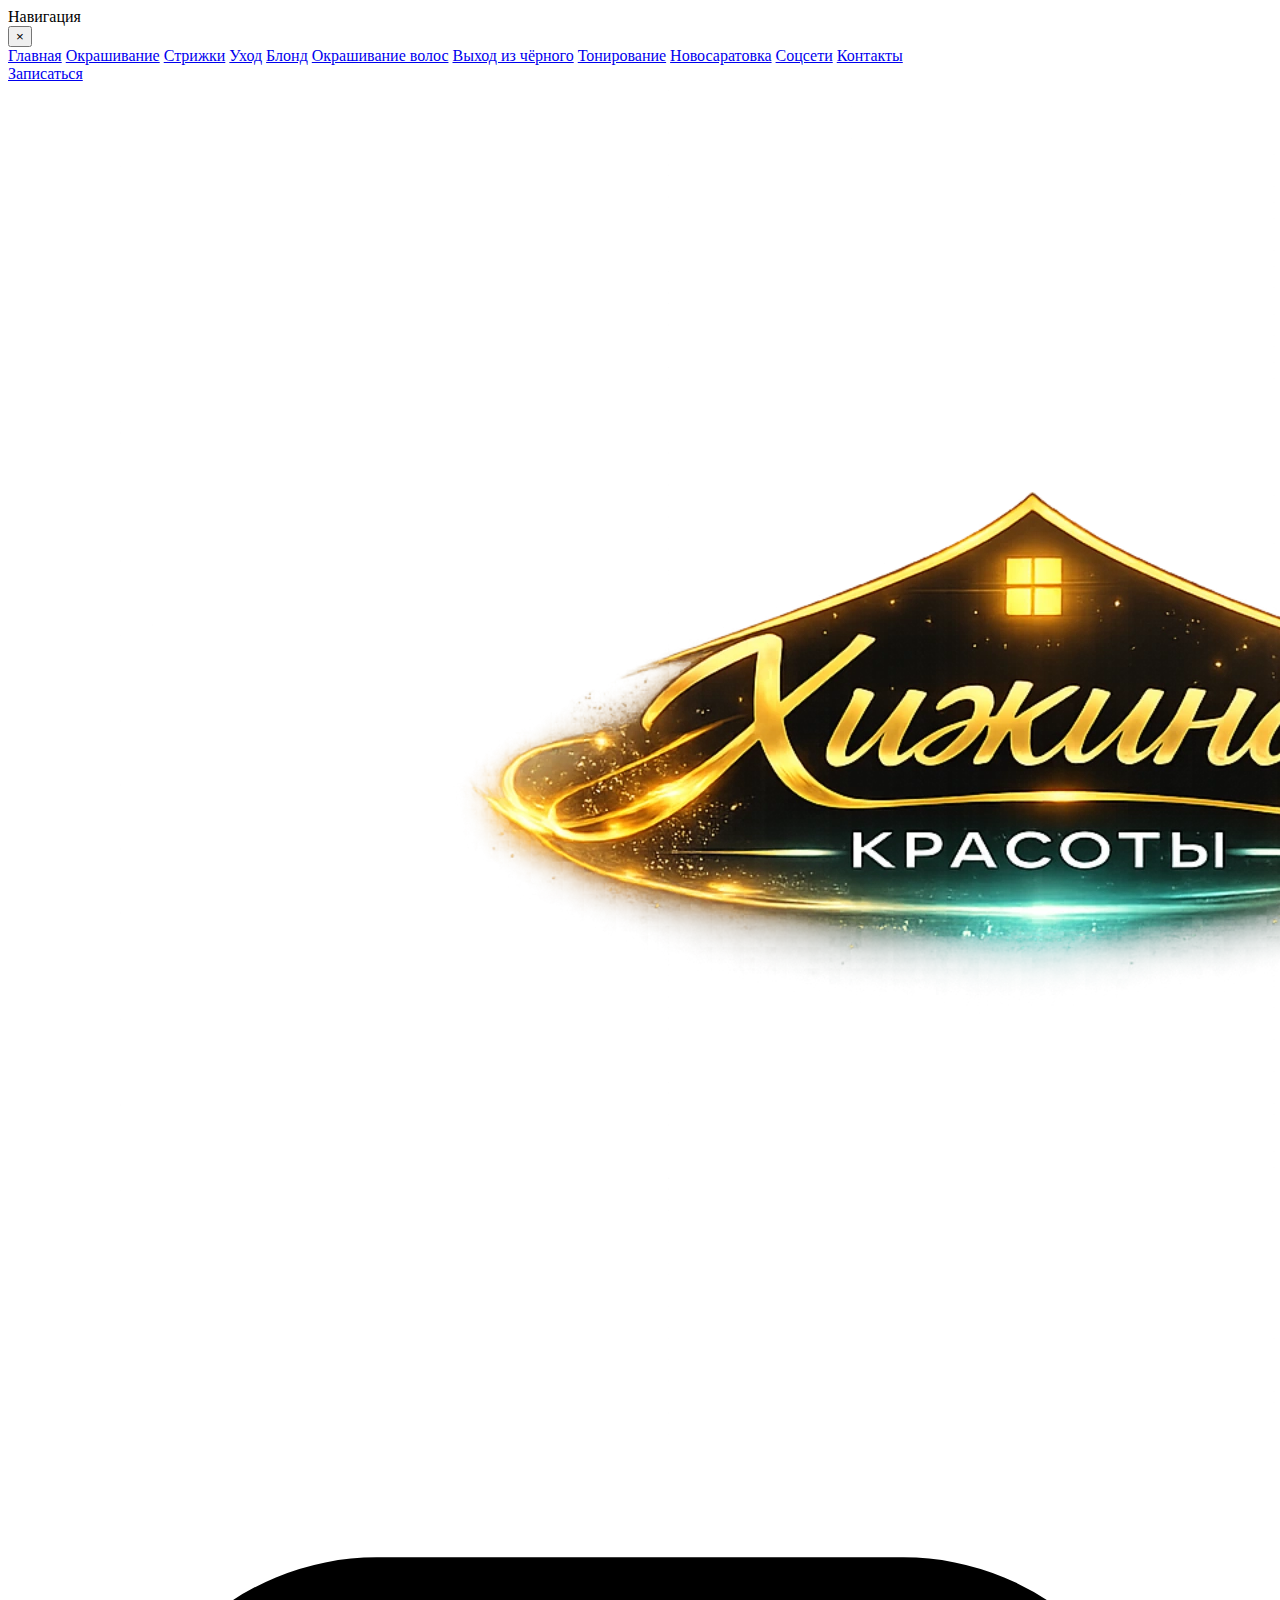
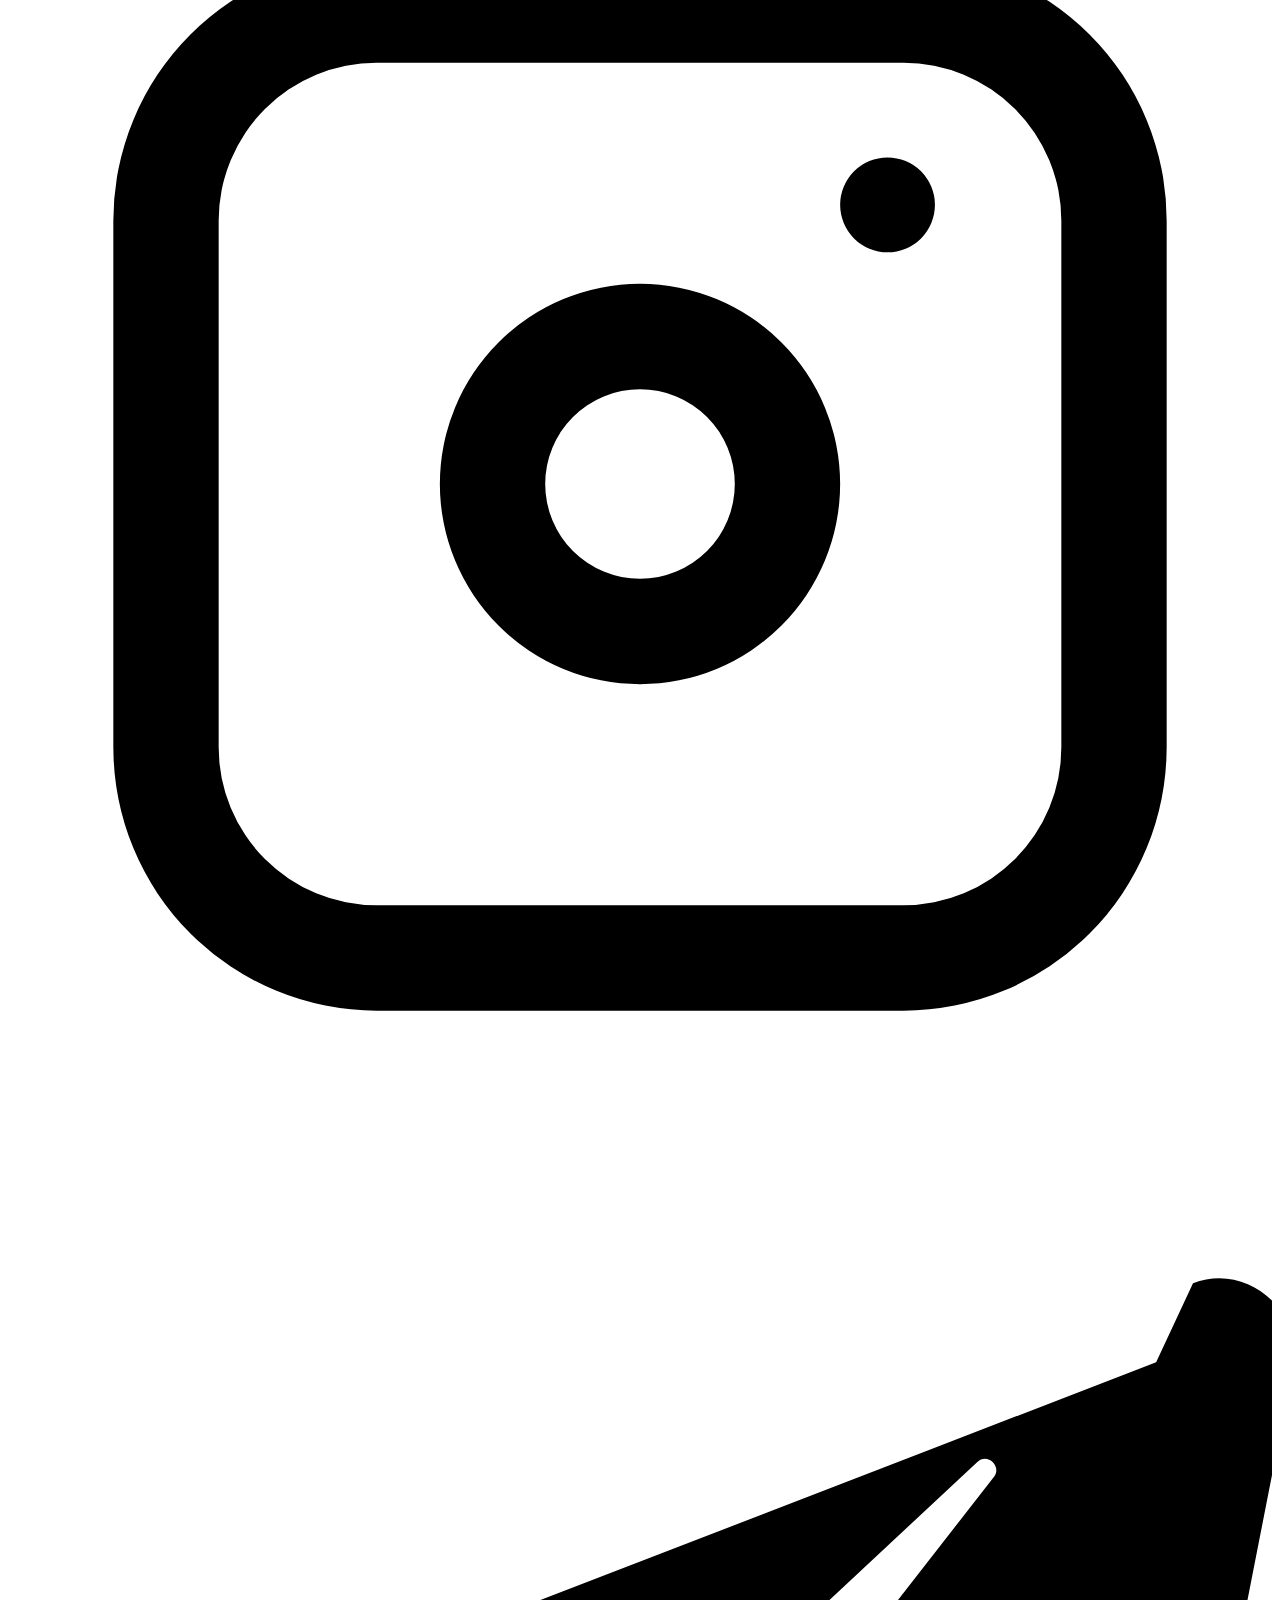
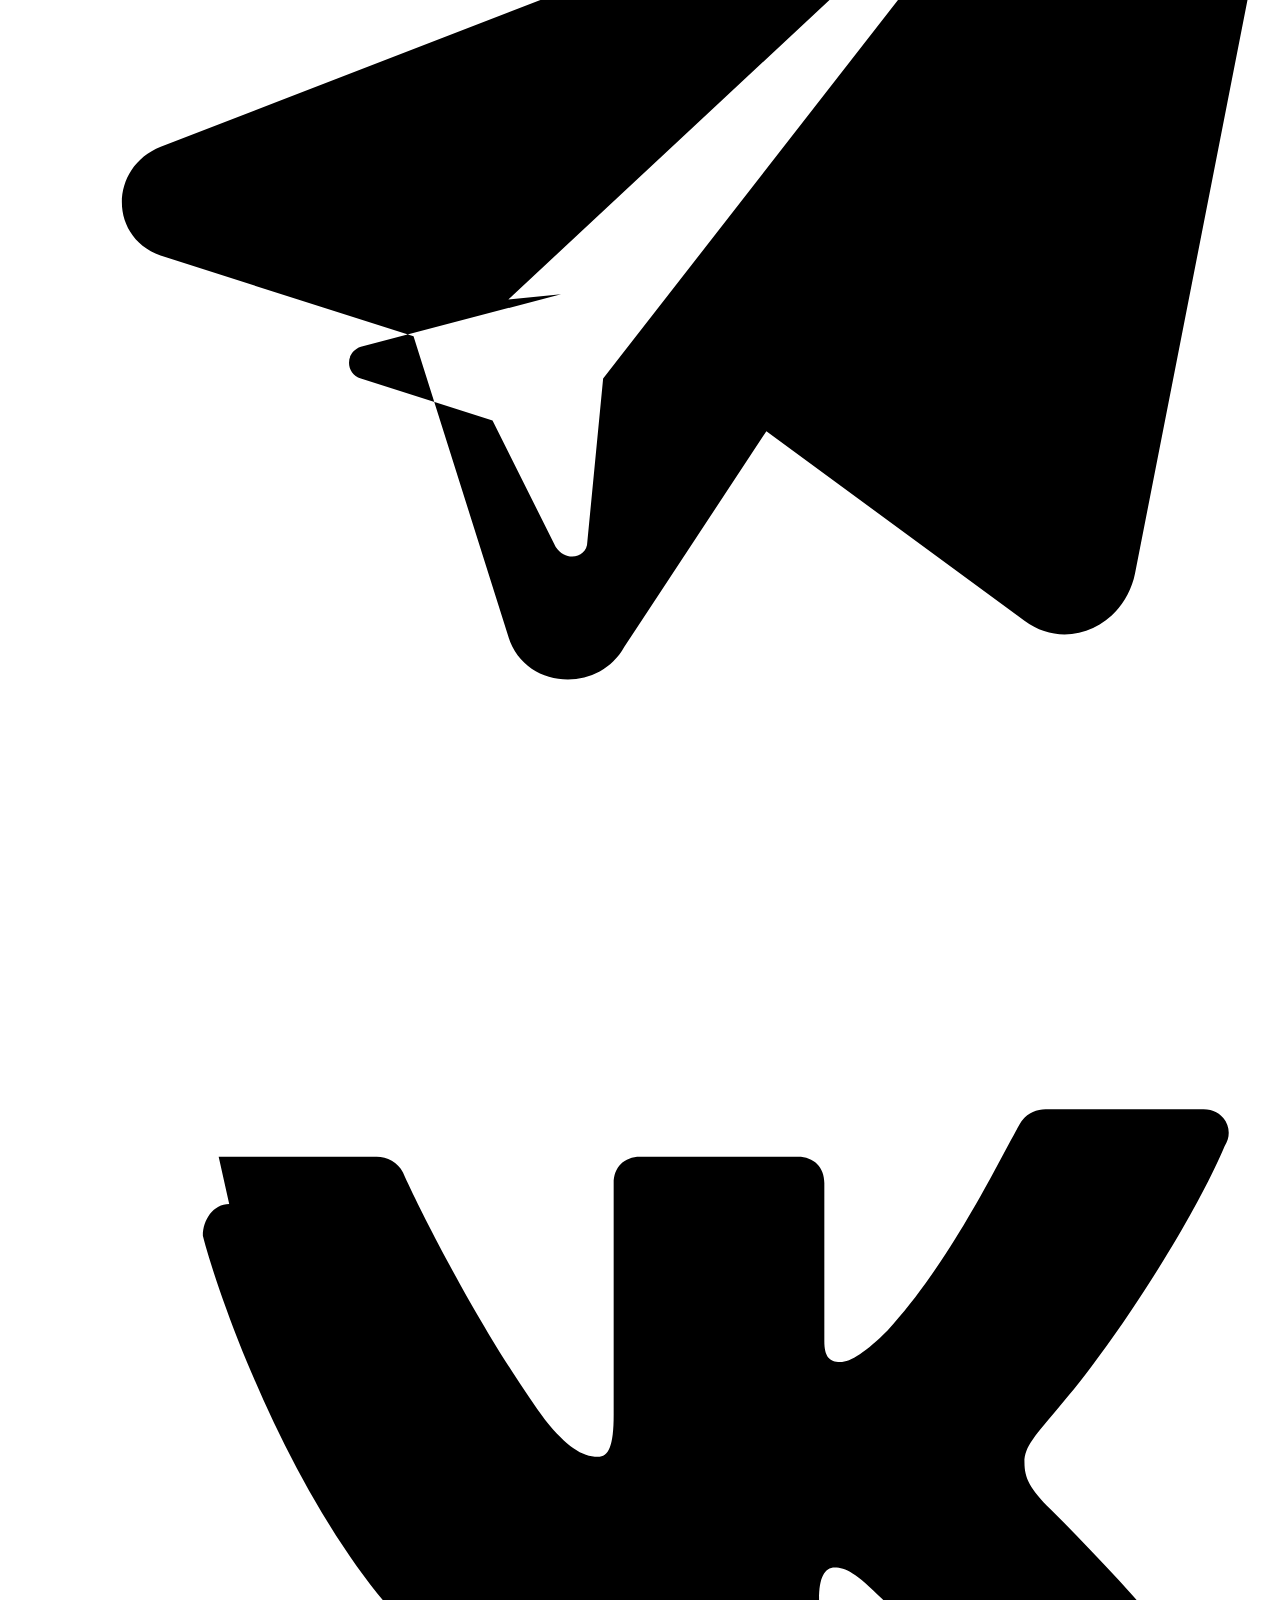
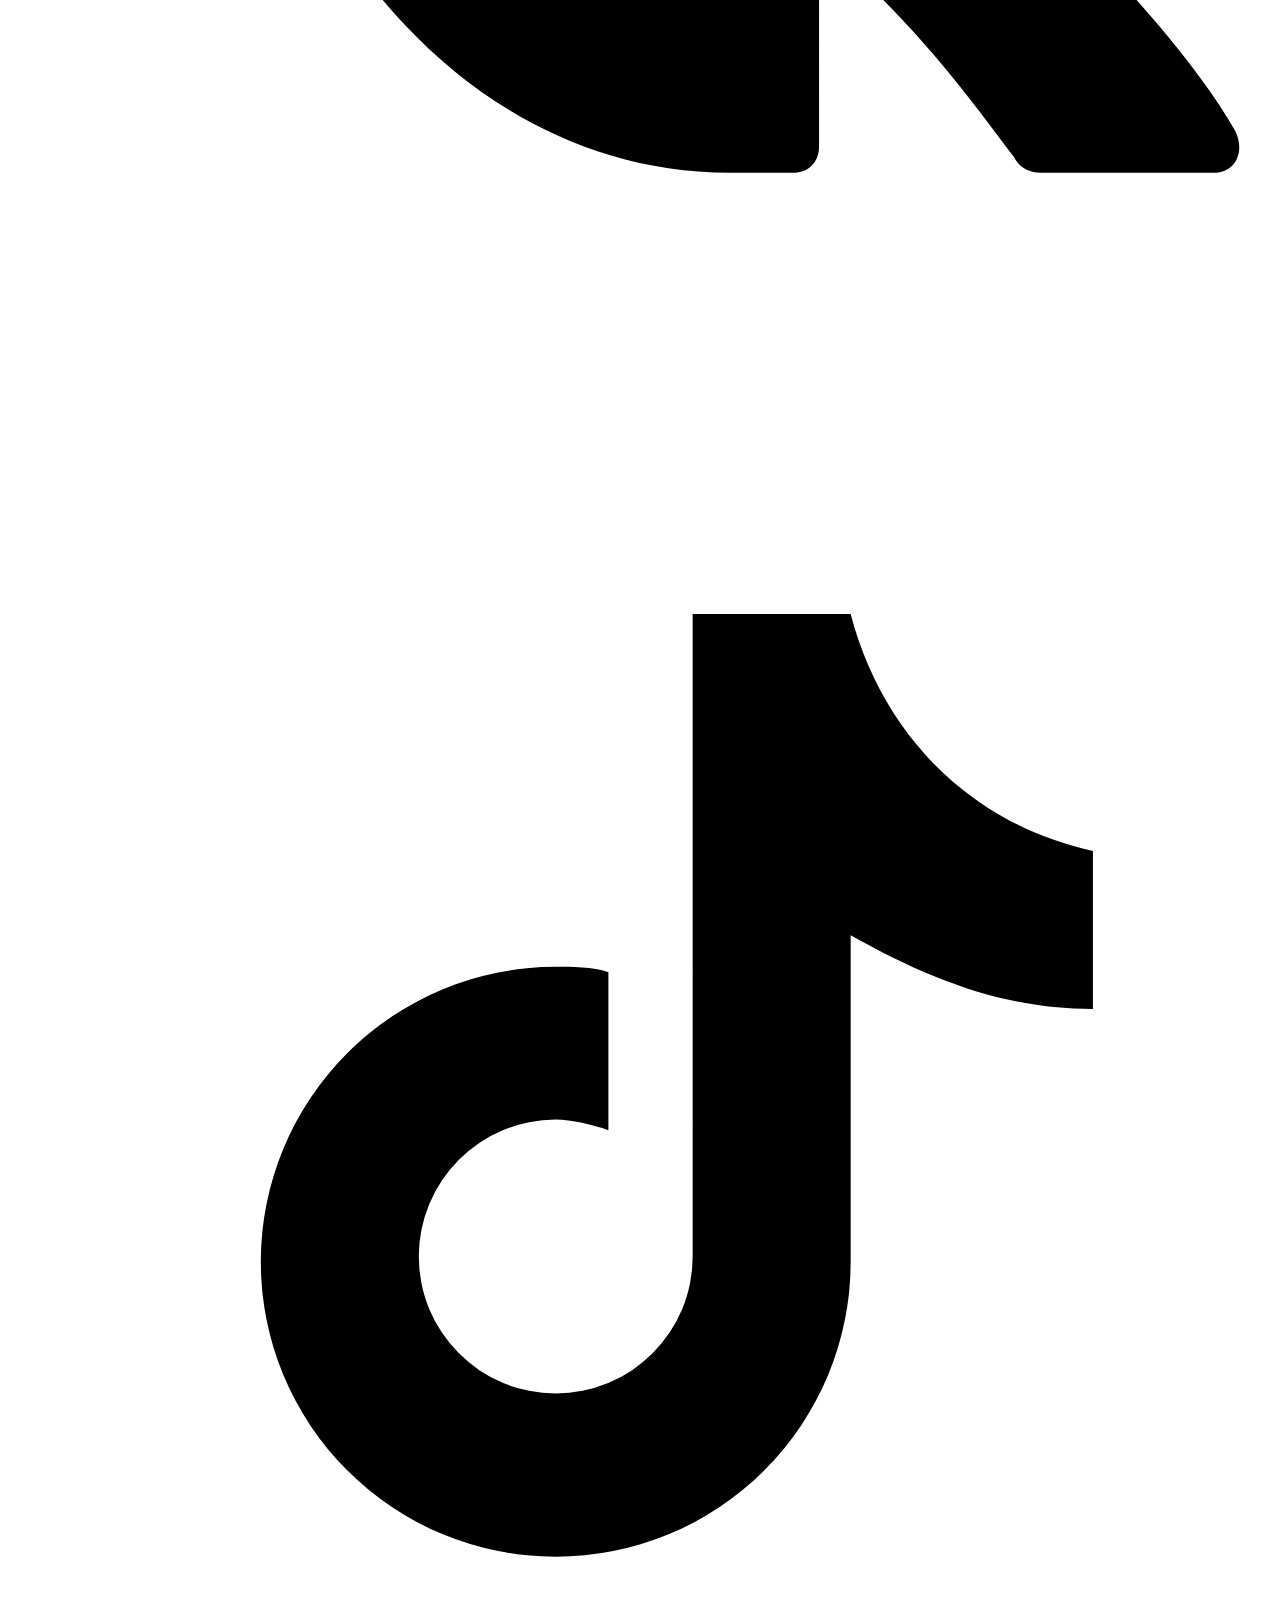
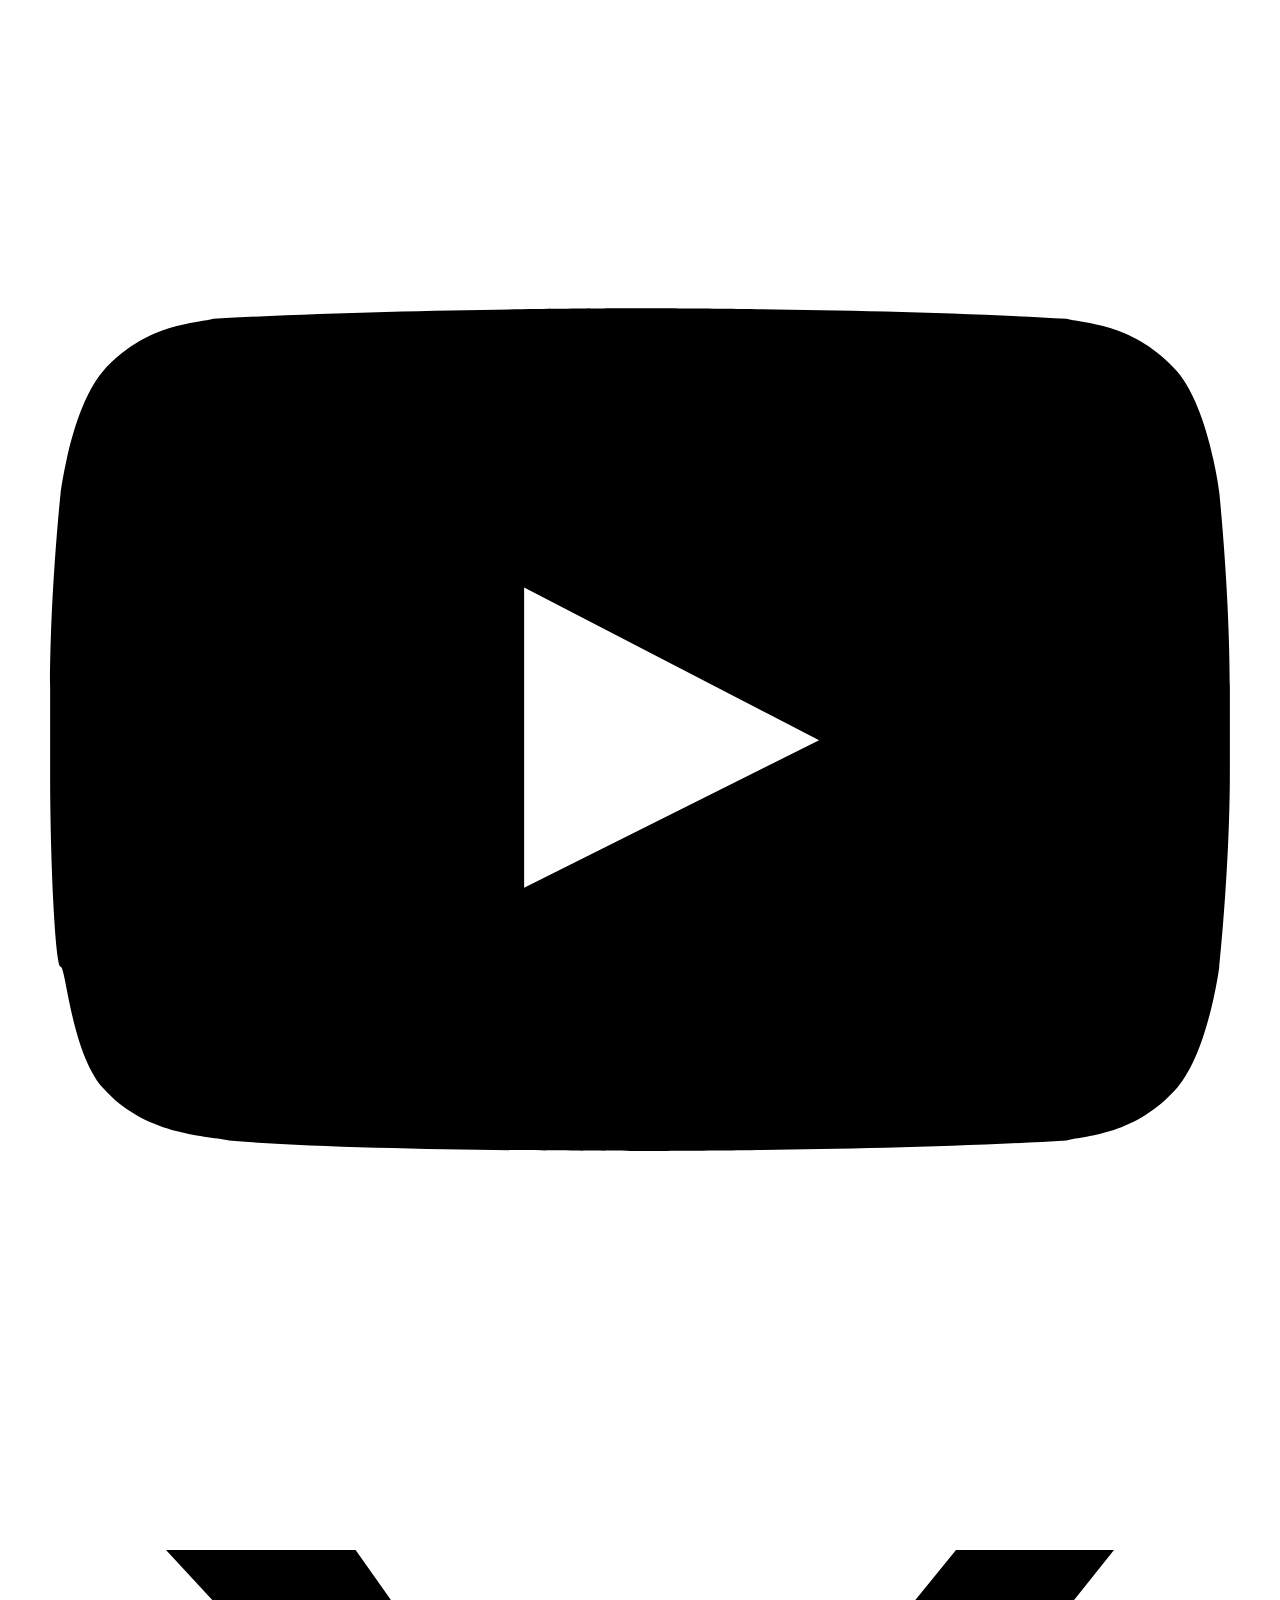
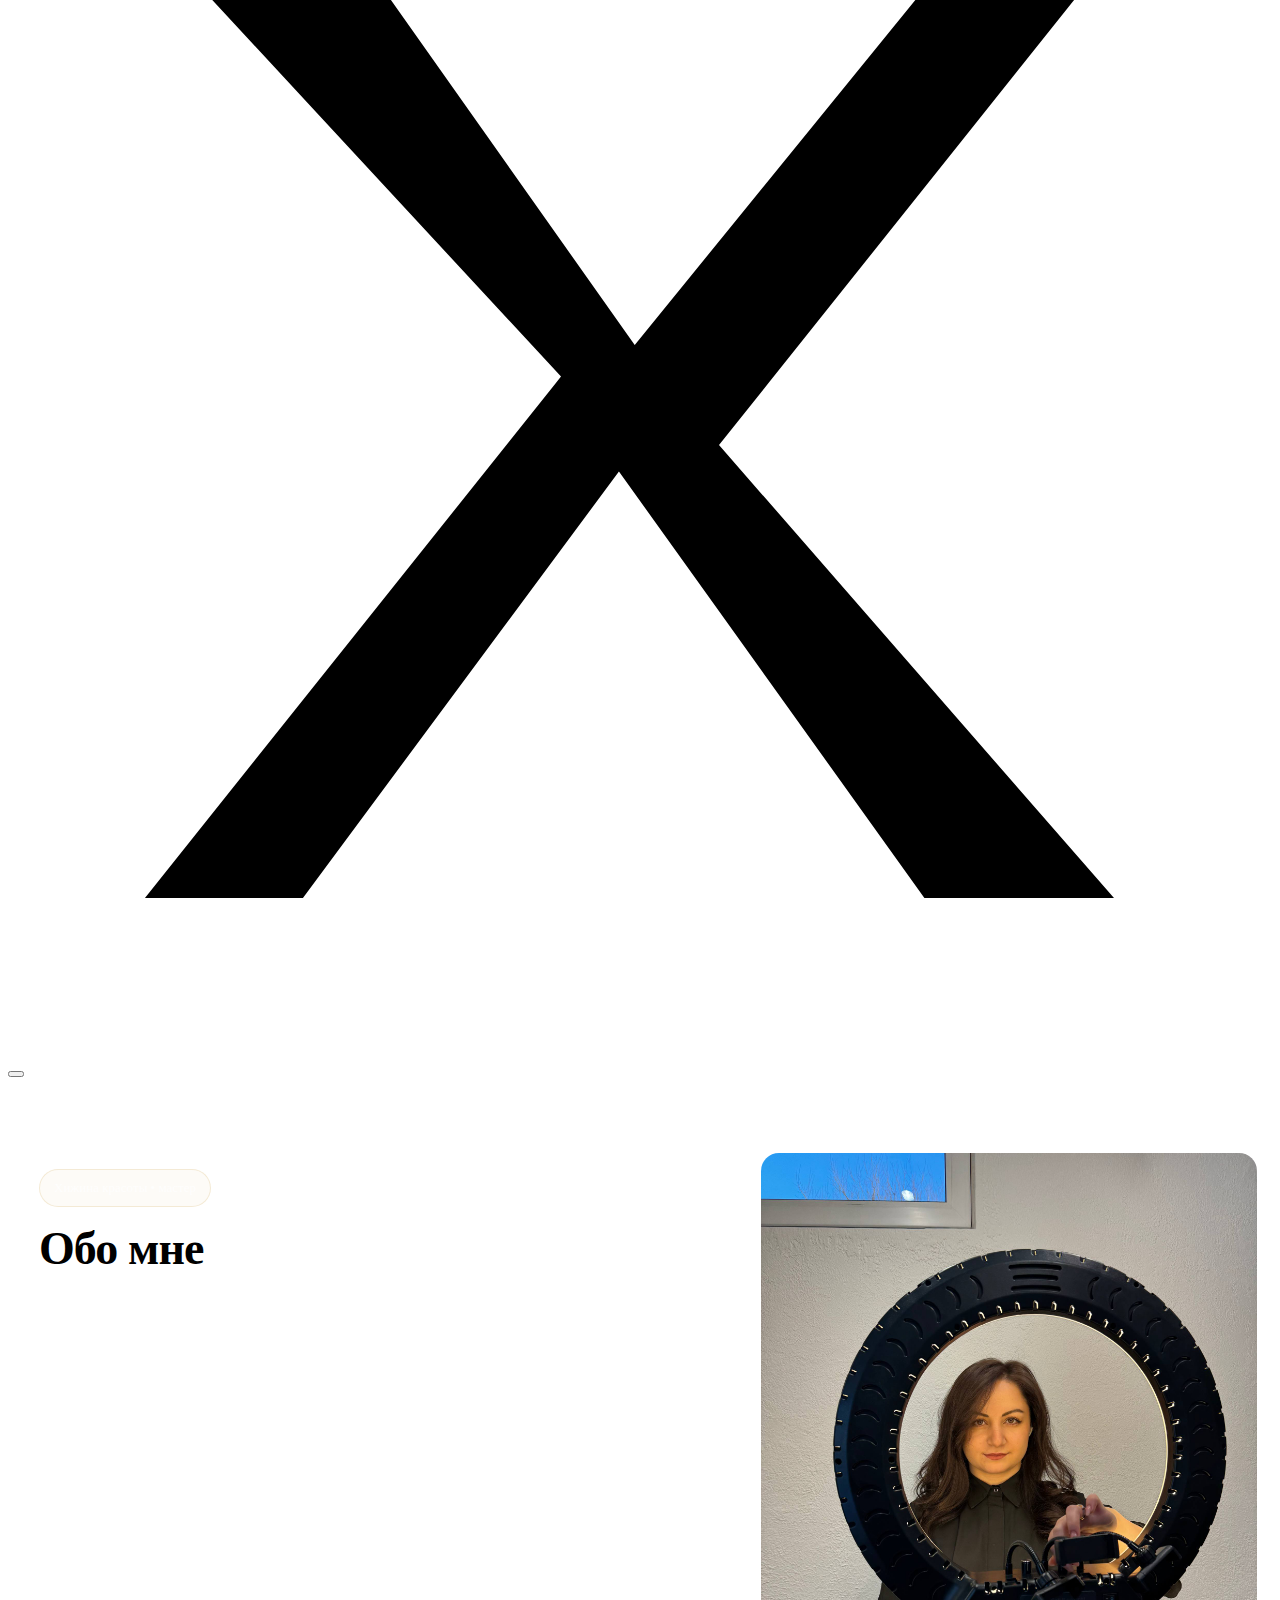
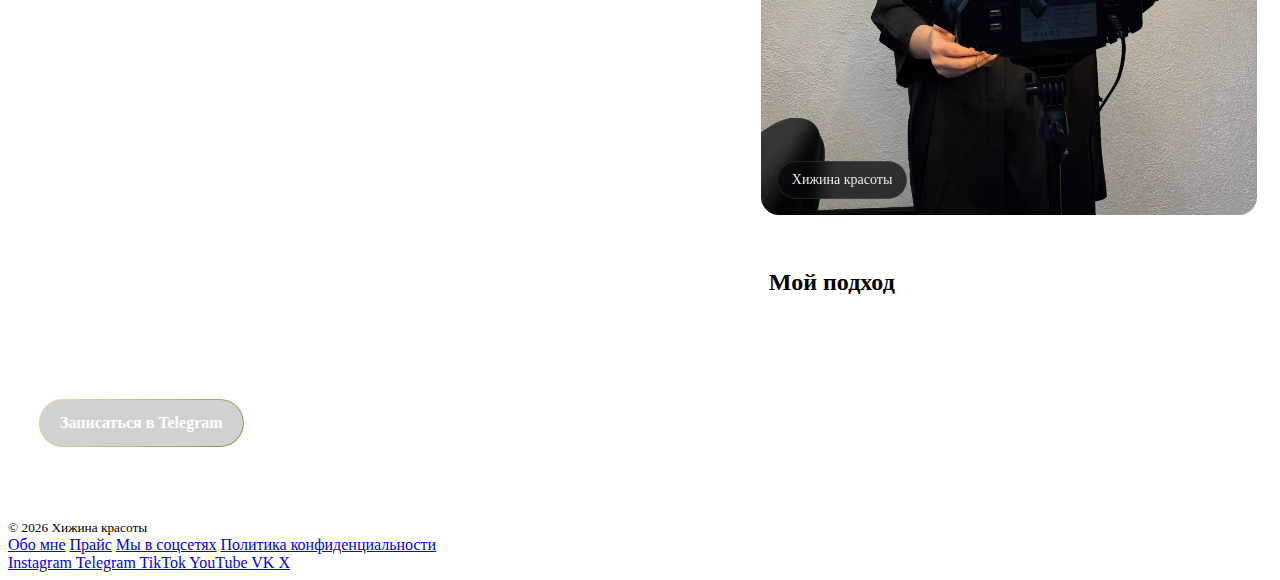
<file: about.html>
<!doctype html>
<html lang="ru">
<head>
<meta charset="utf-8" />
<meta name="viewport" content="width=device-width, initial-scale=1, viewport-fit=cover" />
<meta name="theme-color" content="#0b0b0f" />

<title>Обо мне — Хижина красоты</title>
<meta name="description" content="О мастере Хижины красоты. Окрашивание волос, блонд, сложные техники, бережная работа с качеством волос и индивидуальный подход." />
<link rel="canonical" href="https://hizhina.com/about.html" />

<meta property="og:type" content="website" />
<meta property="og:title" content="Обо мне — Хижина красоты" />
<meta property="og:description" content="Мастер Хижины красоты: окрашивание, блонд, сложные техники и бережная работа с волосами." />
<meta property="og:url" content="https://hizhina.com/about.html" />
<meta property="og:image" content="https://hizhina.com/og-hizhina.webp" />
<meta property="og:image:width" content="1200" />
<meta property="og:image:height" content="630" />

<meta name="twitter:card" content="summary_large_image" />
<meta name="twitter:title" content="Обо мне — Хижина красоты" />
<meta name="twitter:description" content="Мастер Хижины красоты: окрашивание, блонд, сложные техники и бережная работа с волосами." />
<meta name="twitter:image" content="https://hizhina.com/og-hizhina.webp" />
<link rel="stylesheet" href="styles.css" />

<style>
.page{
  padding:60px 0 40px;
}

.about-shell{
  display:grid;
  grid-template-columns:1.15fr .85fr;
  gap:26px;
  align-items:stretch;
}

.about-card,
.about-photo-card,
.about-note{
  background:rgba(255,255,255,.03);
  border:1px solid rgba(255,255,255,.10);
  border-radius:24px;
}

.about-card{
  padding:30px;
}

.about-topline{
  display:inline-flex;
  align-items:center;
  gap:8px;
  padding:10px 14px;
  border-radius:999px;
  border:1px solid rgba(214,178,106,.24);
  background:rgba(214,178,106,.05);
  color:rgba(255,255,255,.78);
  font-size:13px;
  margin-bottom:18px;
}

.about-card h1{
  margin:0 0 18px;
  font-size:46px;
  line-height:1.05;
  letter-spacing:-.02em;
}

.about-intro{
  font-size:20px;
  line-height:1.55;
  color:rgba(255,255,255,.9);
  margin:0 0 18px;
}

.about-card p{
  margin:14px 0;
  color:rgba(255,255,255,.74);
  line-height:1.75;
  font-size:17px;
}

.about-card strong{
  color:#fff;
}

.about-points{
  margin-top:22px;
  display:grid;
  grid-template-columns:1fr 1fr;
  gap:14px;
}

.about-point{
  padding:16px 16px 15px;
  border-radius:18px;
  border:1px solid rgba(255,255,255,.08);
  background:rgba(255,255,255,.02);
}

.about-point b{
  display:block;
  font-size:16px;
  margin-bottom:8px;
  color:#fff;
}

.about-point span{
  color:rgba(255,255,255,.66);
  line-height:1.55;
  font-size:14px;
}

.about-photo-col{
  display:flex;
  flex-direction:column;
  gap:18px;
}

.about-photo-card{
  padding:14px;
  overflow:hidden;
}

.about-photo-frame{
  position:relative;
  border-radius:18px;
  overflow:hidden;
  background:rgba(255,255,255,.03);
  min-height:100%;
}

.about-photo-frame img{
  width:100%;
  height:100%;
  min-height:640px;
  object-fit:cover;
  display:block;
}

.about-photo-badge{
  position:absolute;
  left:16px;
  bottom:16px;
  padding:10px 14px;
  border-radius:999px;
  background:rgba(7,8,11,.72);
  border:1px solid rgba(255,255,255,.10);
  color:rgba(255,255,255,.9);
  font-size:14px;
  backdrop-filter:blur(8px);
}

.about-note{
  padding:20px 22px;
}

.about-note h2{
  margin:0 0 10px;
  font-size:24px;
}

.about-note p{
  margin:0;
  color:rgba(255,255,255,.7);
  line-height:1.65;
}

.about-links{
  margin-top:24px;
  display:flex;
  flex-wrap:wrap;
  gap:12px;
}

.about-btn{
  display:inline-flex;
  align-items:center;
  justify-content:center;
  text-decoration:none;
  padding:14px 20px;
  border-radius:999px;
  color:#fff;
  border:1px solid rgba(214,178,106,.55);
  background:rgba(0,0,0,.18);
  font-weight:700;
  position:relative;
}

.about-btn::before{
  content:"";
  position:absolute;
  inset:-1px;
  border-radius:999px;
  padding:1px;
  background:linear-gradient(135deg, rgba(246,230,182,.92), rgba(202,164,90,.62), rgba(138,106,47,.75));
  -webkit-mask:linear-gradient(#000 0 0) content-box, linear-gradient(#000 0 0);
  -webkit-mask-composite:xor;
  mask-composite:exclude;
  pointer-events:none;
  opacity:.9;
}

.about-btn.secondary{
  border:1px solid rgba(255,255,255,.10);
  background:rgba(255,255,255,.03);
}

.about-btn.secondary::before{
  display:none;
}

@media (max-width: 980px){
  .about-shell{
    grid-template-columns:1fr;
  }

  .about-photo-frame img{
    min-height:520px;
  }
}

@media (max-width: 720px){
  .page{
    padding:42px 0 28px;
  }

  .about-card,
  .about-photo-card,
  .about-note{
    border-radius:20px;
  }

  .about-card{
    padding:22px;
  }

  .about-card h1{
    font-size:38px;
  }

  .about-intro{
    font-size:18px;
  }

  .about-card p{
    font-size:16px;
  }

  .about-points{
    grid-template-columns:1fr;
  }

  .about-photo-frame img{
    min-height:420px;
  }
}
</style>
</head>

<body>
<div class="bg"></div>
<div id="site-header"></div>

<main class="page">
  <div class="container">
    <section class="about-shell">

      <div class="about-card">
        <div class="about-topline">Хижина красоты • мастер</div>

        <h1>Обо мне</h1>

        <p class="about-intro">
          Я мастер по окрашиванию и стрижкам, который работает с женскими волосами
          бережно, внимательно и с упором на красивый, чистый результат.
        </p>

        <p>
          Основное направление моей работы — <strong>окрашивание волос</strong>,
          блонд, сложные техники осветления, тонирование и выход из нежелательных оттенков.
          Для меня важно не просто сделать цвет, а создать результат, который выглядит
          дорого, естественно и подходит именно вам.
        </p>

        <p>
          Каждая работа начинается с анализа: состояние волос, плотность, длина,
          история предыдущих окрашиваний, оттенок базы и желаемый итог.
          Это помогает подобрать правильную стратегию и сохранить качество волос.
        </p>

        <p>
          Я придерживаюсь принципа аккуратного и осознанного окрашивания —
          когда важен не только эффект сразу после процедуры, но и то,
          как волосы будут выглядеть через время.
        </p>

        <p>
          Работаю в камерной студии <strong>«Хижина красоты»</strong> —
          в спокойном пространстве, где можно сосредоточиться на результате,
          деталях и комфорте.
        </p>

        <div class="about-points">
          <div class="about-point">
            <b>Бережный подход</b>
            <span>Подбираю технику не только под желаемый цвет, но и под состояние волос.</span>
          </div>

          <div class="about-point">
            <b>Чистый результат</b>
            <span>Люблю оттенки, которые смотрятся гармонично, мягко и дорого.</span>
          </div>

          <div class="about-point">
            <b>Работа с длиной</b>
            <span>Стараюсь сохранить качество волос и сделать результат носибельным.</span>
          </div>

          <div class="about-point">
            <b>Спокойная атмосфера</b>
            <span>Без спешки, лишнего шума и конвейера — с вниманием к деталям.</span>
          </div>
        </div>

        <div class="about-links">
          <a class="about-btn" href="https://t.me/ImAnitka" target="_blank" rel="noopener noreferrer">Записаться в Telegram</a>
          <a class="about-btn secondary" href="price.html">Посмотреть прайс</a>
        </div>
      </div>

      <div class="about-photo-col">
        <div class="about-photo-card">
          <div class="about-photo-frame">
            <img src="about-master.jpg" alt="Мастер Хижины красоты" />
            <div class="about-photo-badge">Хижина красоты</div>
          </div>
        </div>

        <div class="about-note">
          <h2>Мой подход</h2>
          <p>
            Для меня важно, чтобы после визита волосы выглядели не только красиво,
            но и живо: с блеском, формой и качеством, которое хочется сохранить.
          </p>
        </div>
      </div>

    </section>
  </div>
</main>

  <script type="application/ld+json">
{
 "@context": "https://schema.org",
 "@type": "BreadcrumbList",
 "itemListElement": [
  {
   "@type": "ListItem",
   "position": 1,
   "name": "Главная",
   "item": "https://hizhina.com/"
  },
  {
   "@type": "ListItem",
   "position": 2,
   "name": "Обо мне",
   "item": "https://hizhina.com/about.html"
  }
 ]
}
</script>

  <script type="application/ld+json">
{
  "@context": "https://schema.org",
  "@type": "WebPage",
  "name": "Обо мне — Хижина красоты",
  "url": "https://hizhina.com/about.html",
  "description": "О мастере Хижины красоты. Окрашивание волос, блонд, сложные техники, бережная работа с качеством волос и индивидуальный подход."
}
</script>
  
<div id="site-footer"></div>
<script src="script.js"></script>
</body>
</html>
</file>
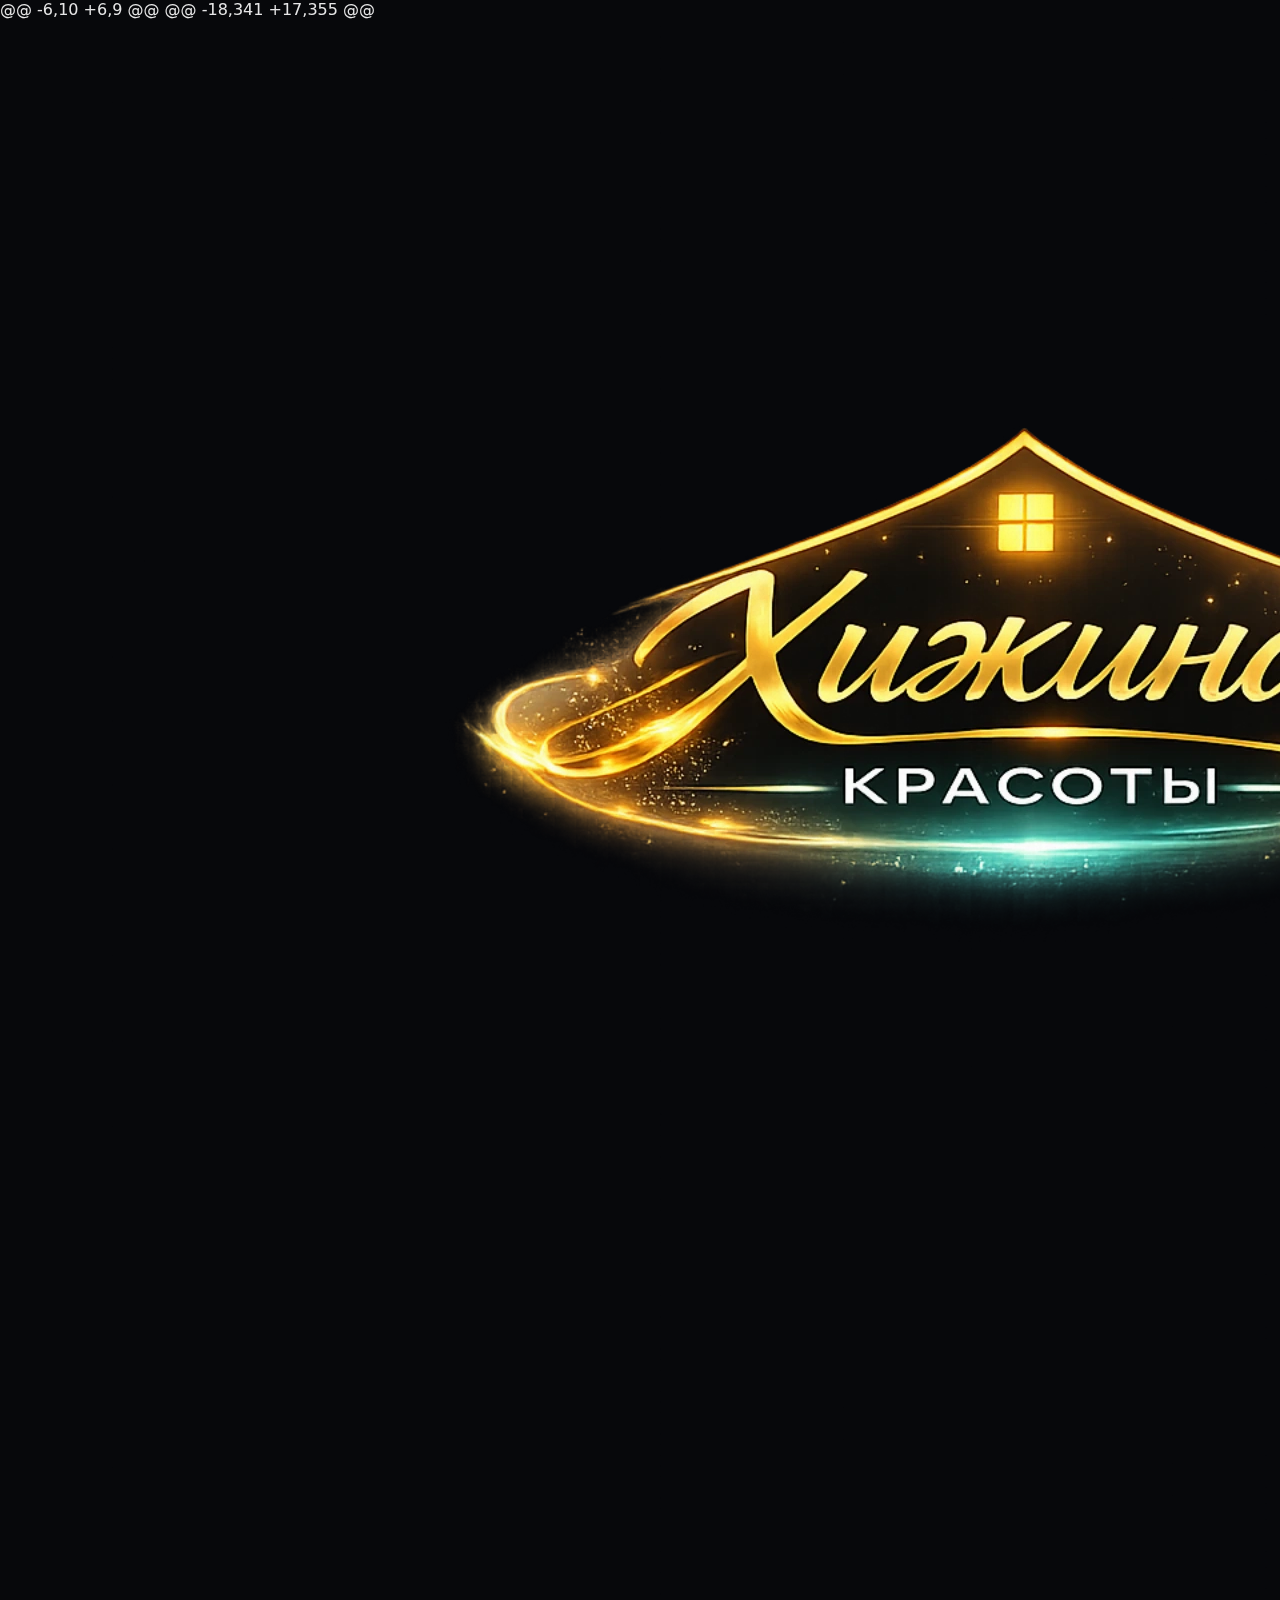
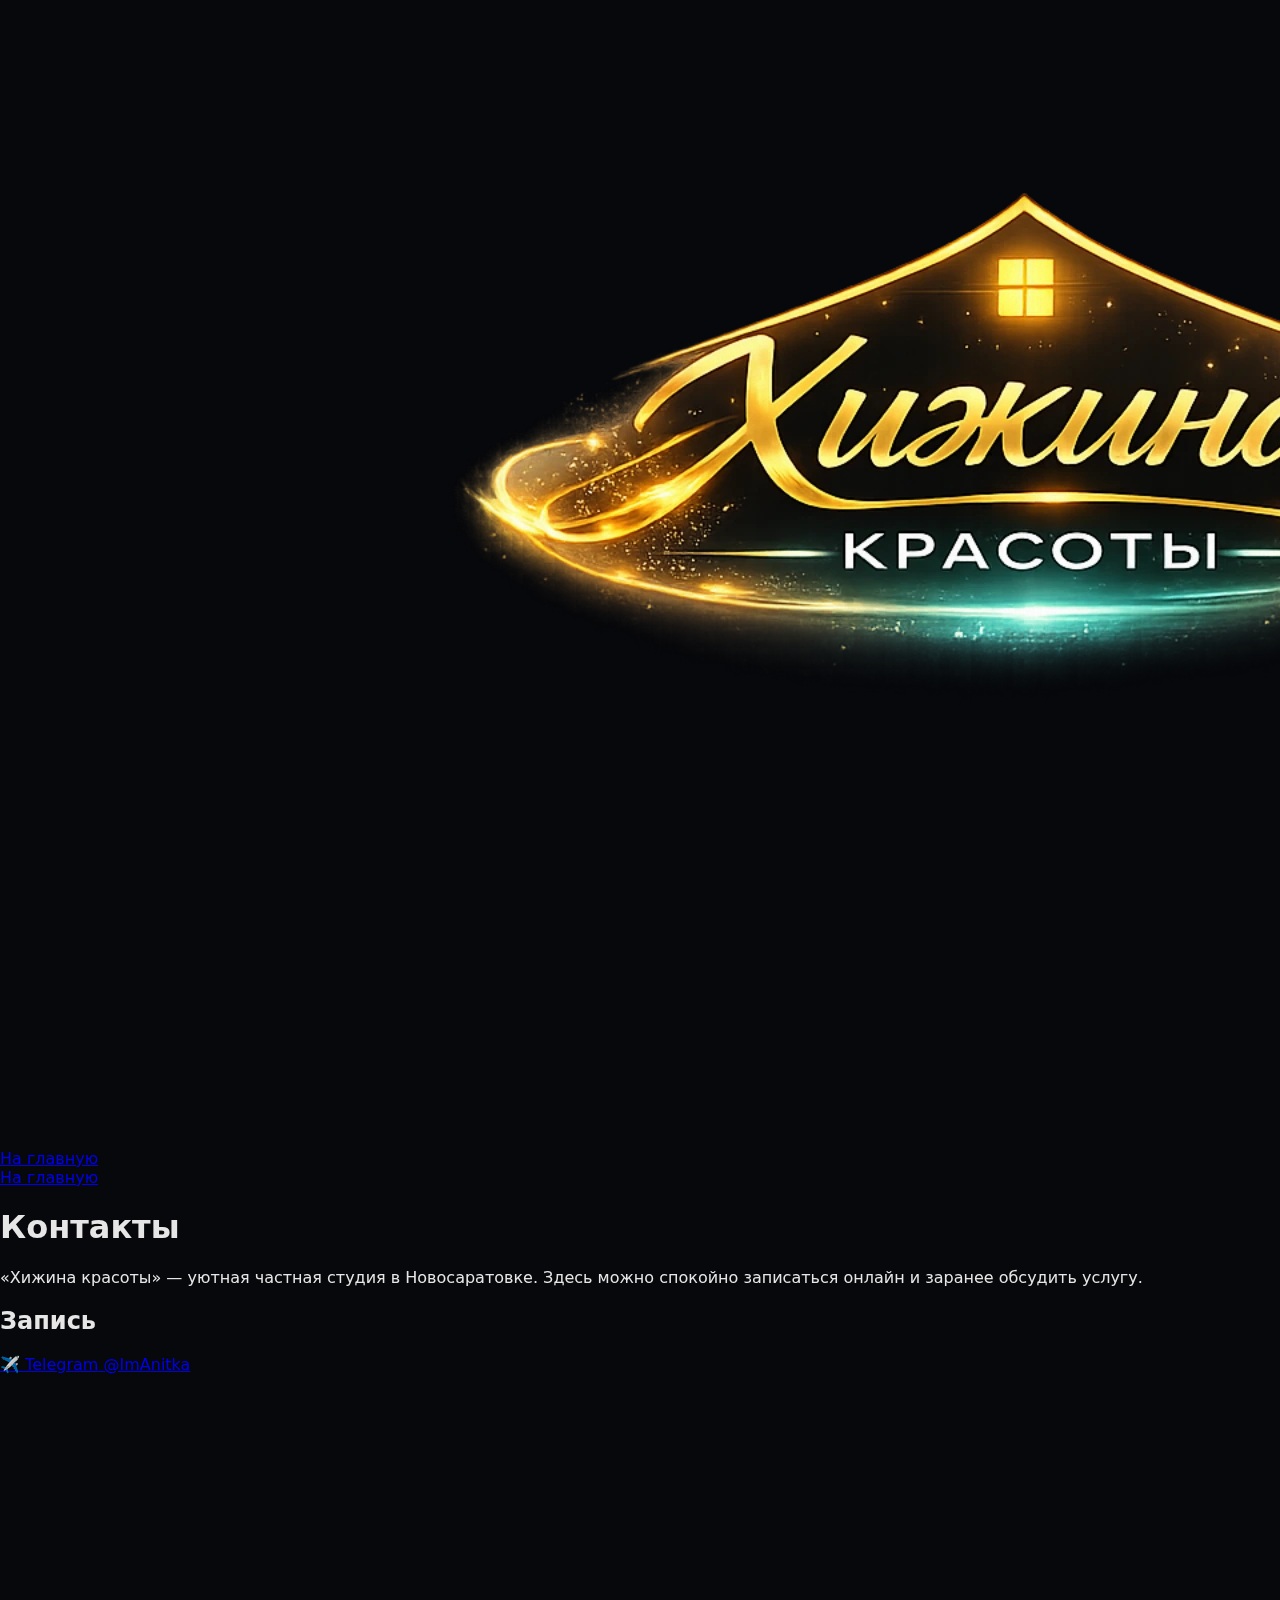
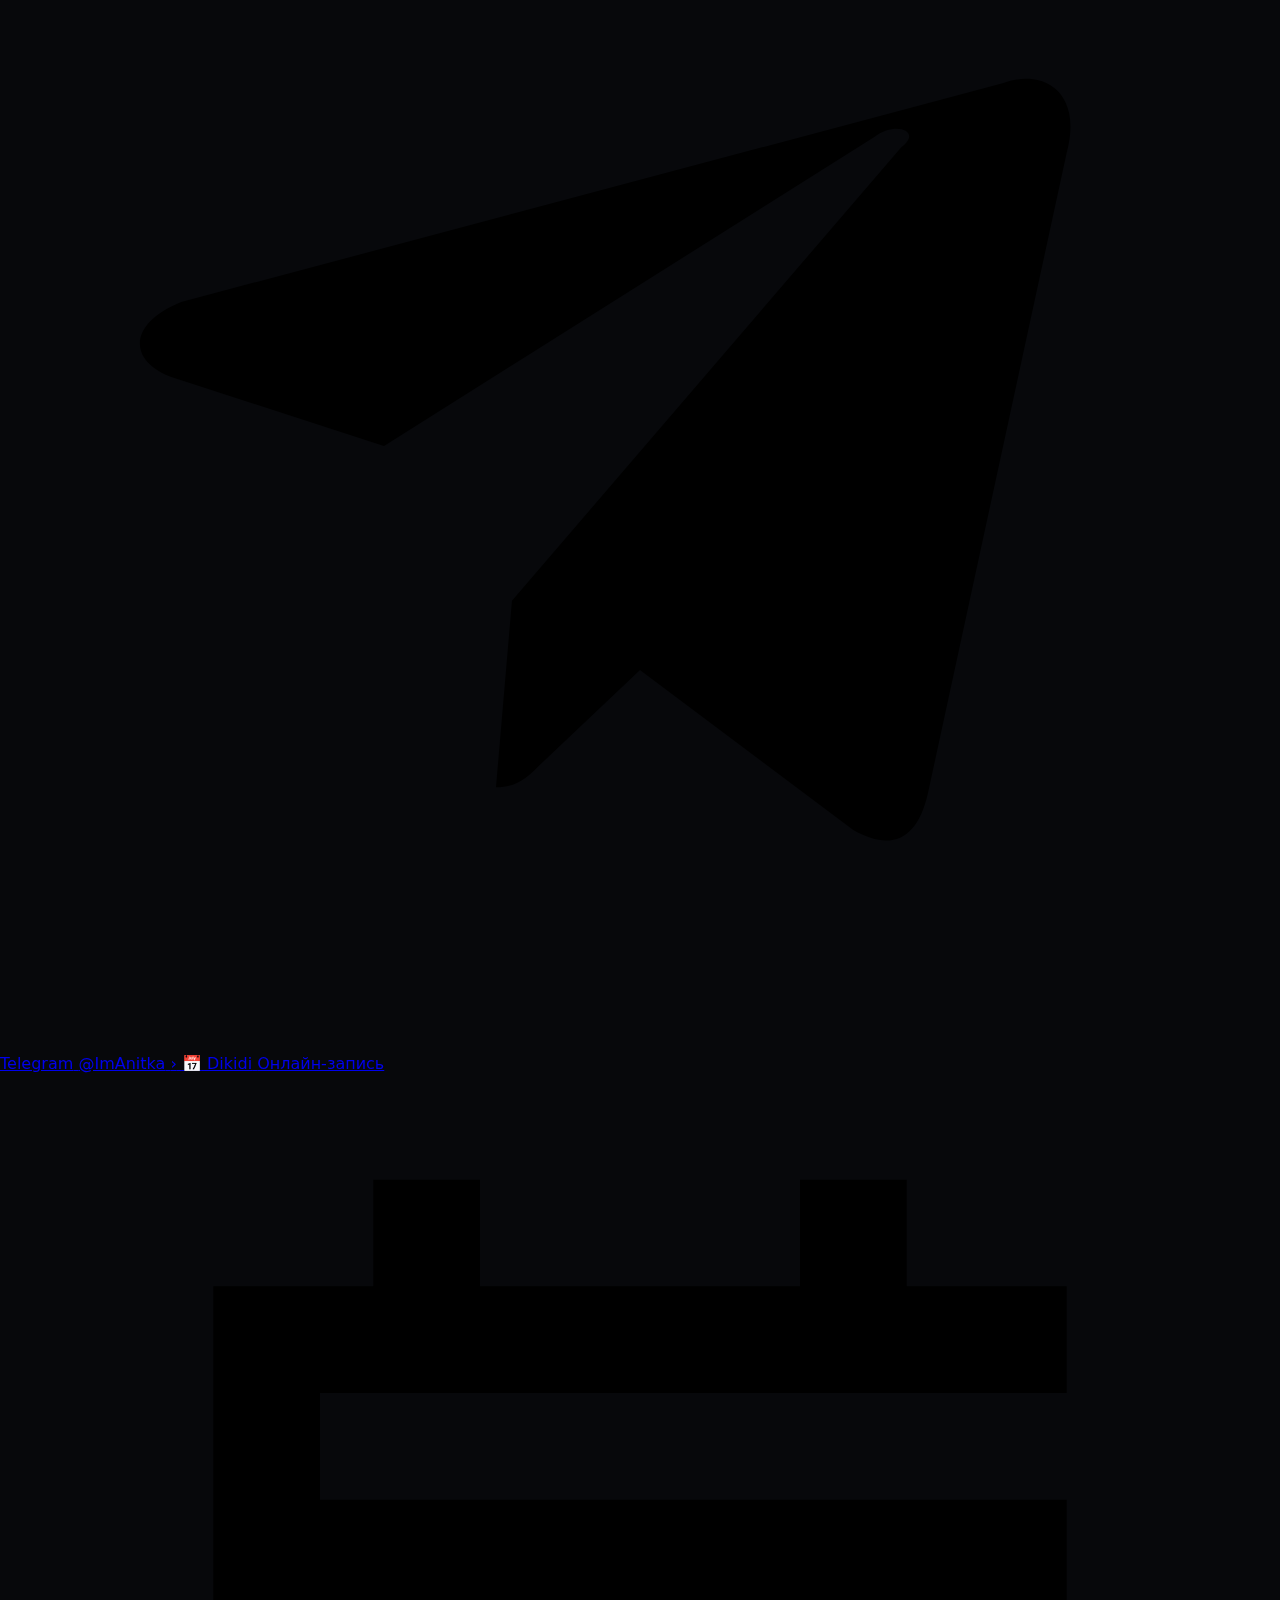
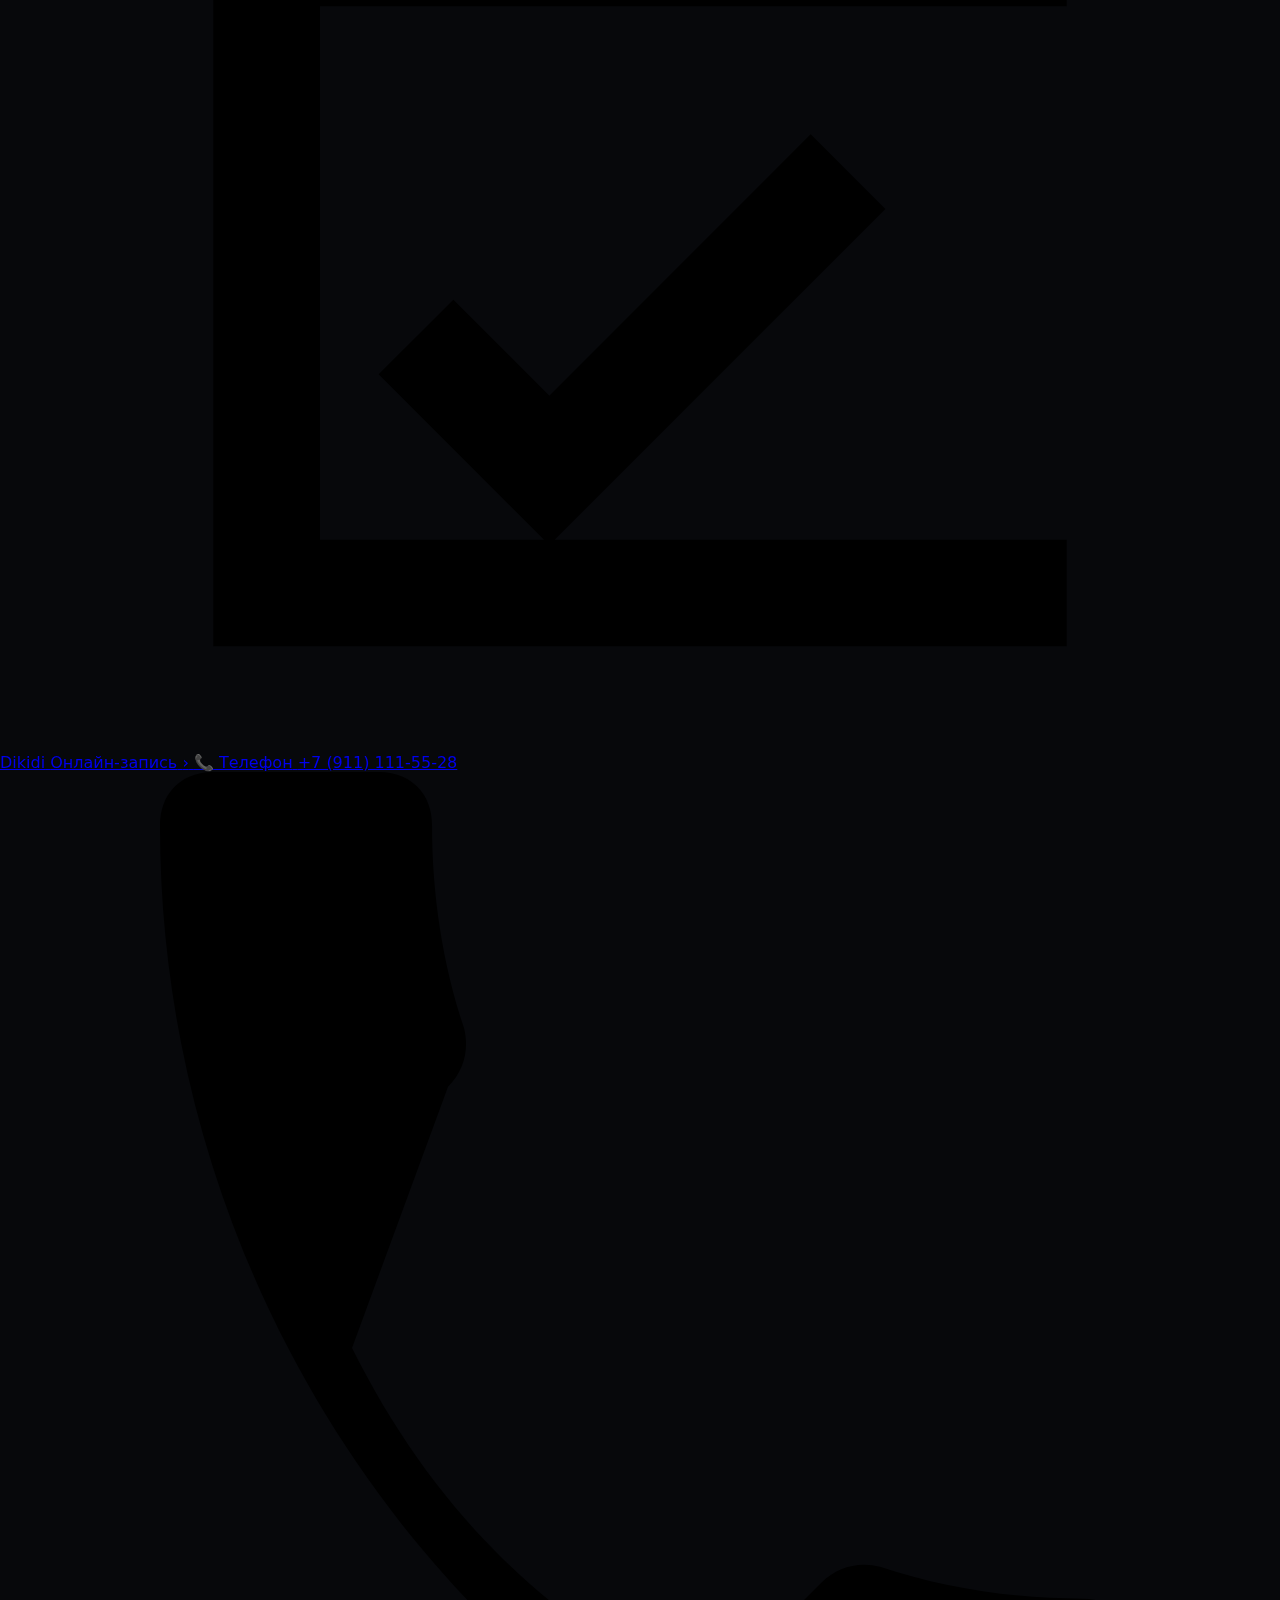
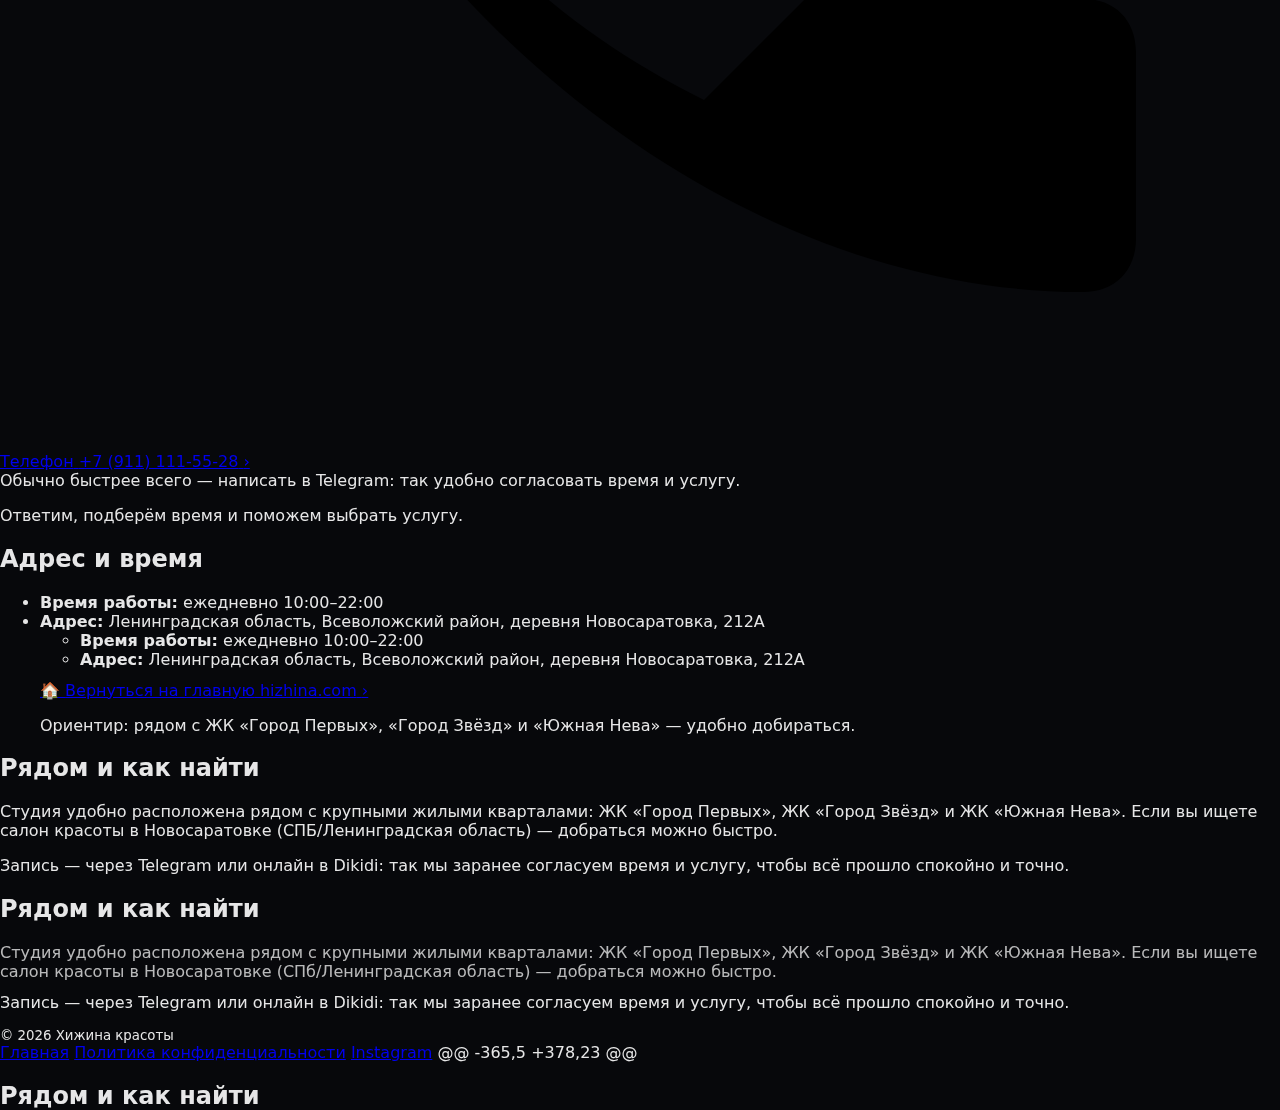
<file: contacts.html>
@@ -6,10 +6,9 @@
  <meta name="theme-color" content="#0b0b0f" />

  <title>Контакты — Хижина красоты</title>
  <meta name="description" content="Контакты «Хижины красоты»: запись в Telegram или Dikidi, телефон, адрес и время работы. Ленинградская область, Новосаратовка." />
  <meta name="description" content="Контакты «Хижина красоты»: запись через Telegram и Dikidi, телефон, адрес и время работы. Ленинградская область, Новосаратовка 212А." />
  <link rel="canonical" href="https://hizhina.com/contacts.html" />

  <!-- Favicons / PWA -->
  <link rel="manifest" href="site.webmanifest" />
  <link rel="icon" href="favicon.ico" sizes="any" />
  <link rel="icon" type="image/png" sizes="32x32" href="favicon-32x32.png" />
@@ -18,341 +17,355 @@

  <link rel="preload" as="image" href="logo_hizhina.webp" />

  <!-- Yandex.Metrika -->
  <script type="text/javascript">
    (function(m,e,t,r,i,k,a){
      m[i]=m[i]||function(){(m[i].a=m[i].a||[]).push(arguments)};
      m[i].l=1*new Date();
      for (var j = 0; j < document.scripts.length; j++) { if (document.scripts[j].src === r) { return; } }
      k=e.createElement(t),a=e.getElementsByTagName(t)[0],k.async=1,k.src=r,a.parentNode.insertBefore(k,a)
    })(window, document,'script','https://mc.yandex.ru/metrika/tag.js?id=107055715', 'ym');

    ym(107055715, 'init', {ssr:true, webvisor:true, clickmap:true, ecommerce:"dataLayer", referrer: document.referrer, url: location.href, accurateTrackBounce:true, trackLinks:true});
  </script>
  <noscript><div><img src="https://mc.yandex.ru/watch/107055715" style="position:absolute; left:-9999px;" alt="" /></div></noscript>

  <!-- Google Analytics -->
  <script async src="https://www.googletagmanager.com/gtag/js?id=G-FD5LJMFEWE"></script>
  <script>
    window.dataLayer = window.dataLayer || [];
    function gtag(){dataLayer.push(arguments);}
    gtag('js', new Date());
    gtag('config', 'G-FD5LJMFEWE');
  </script>
  <!-- если у тебя есть общий styles.css — оставляем -->
  <link rel="stylesheet" href="styles.css?v=20260301a">

  <style>
    :root{
      --bg:#0b0b0f;
      --text:rgba(255,255,255,.92);
      --muted:rgba(255,255,255,.72);
      --stroke:rgba(255,255,255,.12);

      --goldA:rgba(246,230,182,.95);
      --goldB:rgba(202,164,90,.68);
      --goldC:rgba(138,106,47,.78);
      --max:1060px;
      --bg:#07080b;
      --card: rgba(255,255,255,.04);
      --card2: rgba(255,255,255,.06);
      --stroke: rgba(255,255,255,.10);
      --stroke2: rgba(255,255,255,.16);
      --text: rgba(255,255,255,.90);
      --muted: rgba(255,255,255,.70);
      --muted2: rgba(255,255,255,.55);
      --gold1:#f3d48a;
      --gold2:#b8892d;
      --gold3:#6b4a12;
      --shadow: 0 20px 70px rgba(0,0,0,.55);
      --radius: 22px;
    }

    *{box-sizing:border-box}
    html,body{height:100%}
    body{
      margin:0;
      background:var(--bg);
      color:var(--text);
      font-family:system-ui,-apple-system,Segoe UI,Roboto,Arial;
      background: var(--bg);
      color: var(--text);
      font-family: system-ui,-apple-system,Segoe UI,Roboto,Arial,"Noto Sans",sans-serif;
      overflow-x:hidden;
    }

    /* Background (luxury dark) */
    .bg{
      position:fixed; inset:0; z-index:-1; pointer-events:none;
    /* фон как на главной: мягкий luxury */
    .bg{position:fixed; inset:0; z-index:-1; pointer-events:none;}
    .bg::before{
      content:"";
      position:absolute; inset:-20%;
      background:
        radial-gradient(700px 600px at 20% 15%, rgba(186,140,40,.30), transparent 60%),
        radial-gradient(900px 700px at 85% 25%, rgba(40,110,170,.25), transparent 60%),
        radial-gradient(1200px 900px at 50% 80%, rgba(0,0,0,.65), transparent 60%);
      filter: blur(14px);
      opacity: .95;
    }
    .bg::after{
      content:"";
      position:absolute; inset:0;
      background:
        radial-gradient(1200px 700px at 20% 18%, rgba(171,120,44,.22), transparent 60%),
        radial-gradient(900px 600px at 82% 28%, rgba(28,79,132,.18), transparent 62%),
        radial-gradient(900px 650px at 55% 85%, rgba(0,0,0,.60), transparent 60%),
        linear-gradient(#07070b, #050509);
        radial-gradient(1000px 800px at 50% 60%, rgba(0,0,0,.15), rgba(0,0,0,.65)),
        linear-gradient(to bottom, rgba(0,0,0,.35), rgba(0,0,0,.65));
      opacity:.95;
    }

    .container{width:min(var(--max), 100% - 32px); margin:0 auto;}
    .container{
      width:min(1100px, calc(100% - 36px));
      margin:0 auto;
    }

    header{
      background:linear-gradient(to bottom, rgba(6,6,9,.64), rgba(6,6,9,.18), transparent);
      backdrop-filter:saturate(1.05) blur(6px);
    /* шапка аккуратная и не жирная */
    .topbar{
      display:flex;
      align-items:center;
      justify-content:space-between;
      padding:18px 0 10px;
    }
    .header-inner{
      display:flex; align-items:center; justify-content:space-between;
      gap:12px; padding:10px 0;
    .brand{
      display:flex; align-items:center; gap:12px;
      min-width: 180px;
    }
    .brand a{display:inline-flex; align-items:center; text-decoration:none;}
    .brand img{
      height:66px; width:auto; display:block;
      filter: drop-shadow(0 0 14px rgba(255,210,120,.40));
      height:34px;
      width:auto;
      filter: drop-shadow(0 0 10px rgba(210,160,60,.25));
      opacity:.95;
    }

    .top-actions{display:flex; gap:10px; flex-wrap:wrap; justify-content:flex-end;}
    .pill{
      color:rgba(255,255,255,.86);
    .nav-actions{
      display:flex; gap:10px; align-items:center; justify-content:flex-end;
      flex-wrap:wrap;
    }

    .btn{
      appearance:none;
      border-radius: 999px;
      border: 1px solid rgba(255,255,255,.14);
      background: rgba(255,255,255,.04);
      color: rgba(255,255,255,.88);
      padding: 10px 14px;
      font-weight: 600;
      letter-spacing: .2px;
      text-decoration:none;
      border:1px solid rgba(255,255,255,.12);
      background:rgba(255,255,255,.04);
      padding:10px 14px;
      border-radius:999px;
      display:inline-flex; align-items:center; gap:8px;
      transition: transform .15s ease, border-color .2s ease, background .2s ease;
      white-space:nowrap;
    }
    .pill:hover{
      border-color:rgba(214,178,106,.45);
      background:rgba(214,178,106,.05);
      color:rgba(255,255,255,.92);
    .btn:hover{ transform: translateY(-1px); border-color: rgba(255,255,255,.22); background: rgba(255,255,255,.06); }
    .btn:active{ transform: translateY(0); }

    /* карточка страницы */
    .panel{
      margin: 10px auto 26px;
      padding: 28px;
      border-radius: var(--radius);
      background: linear-gradient(180deg, rgba(255,255,255,.05), rgba(255,255,255,.03));
      border: 1px solid rgba(255,255,255,.10);
      box-shadow: var(--shadow);
      backdrop-filter: blur(10px);
    }

    main{padding:26px 0 54px;}

    .wrap{
      border-radius:22px;
      border:1px solid rgba(255,255,255,.10);
      background:rgba(255,255,255,.03);
      padding:22px;
    h1{
      margin:0 0 10px;
      font-size: clamp(34px, 4vw, 48px);
      letter-spacing: .2px;
    }
    .lead{
      margin:0 0 18px;
      color: var(--muted);
      line-height:1.55;
      font-size: 16px;
      max-width: 900px;
    }

    h1{margin:0 0 10px; font-size:30px; line-height:1.15;}
    p{color:var(--muted); line-height:1.65; font-size:15px; margin:0 0 14px;}
    .lead{margin-bottom:18px;}

    .grid{
      display:grid;
      grid-template-columns:1.1fr 1fr;
      gap:16px;
      align-items:stretch;
      grid-template-columns: 1fr 1fr;
      gap: 16px;
      margin-top: 16px;
    }

    .card{
      border-radius:18px;
      border:1px solid rgba(255,255,255,.10);
      background:rgba(255,255,255,.03);
      padding:16px;
      border-radius: 18px;
      background: rgba(0,0,0,.22);
      border: 1px solid rgba(255,255,255,.10);
      padding: 18px;
      min-height: 170px;
    }
    .card h2{margin:0 0 10px; font-size:18px;}
    .meta-list{margin:0; padding-left:18px; color:var(--muted);}
    .meta-list li{margin:6px 0; line-height:1.55;}

    /* --- NEW: красивый блок кнопок вместо текстовых ссылок --- */
    .btn-grid{
      display:grid;
      grid-template-columns:1fr;
      gap:10px;
      margin-top:12px;
    .card h2{
      margin:0 0 12px;
      font-size: 18px;
      color: rgba(255,255,255,.92);
      letter-spacing:.2px;
    }
    .list{
      margin:0;
      padding-left: 18px;
      color: var(--muted);
      line-height:1.6;
    }
    .list b{ color: rgba(255,255,255,.92); }

    .btn{
      position:relative;
    /* ЛЮКС-КНОПКИ КОНТАКТОВ */
    .actionList{ display:grid; gap: 12px; margin-top: 8px; }

    .actionBtn{
      display:flex;
      align-items:center;
      justify-content:space-between;
      gap:12px;
      gap: 14px;
      width:100%;
      padding:12px 14px;
      border-radius:14px;
      padding: 14px 16px;
      border-radius: 16px;
      text-decoration:none;
      border:1px solid rgba(255,255,255,.10);
      background:rgba(0,0,0,.18);
      color:rgba(255,255,255,.92);
      transition: transform .12s ease, background .12s ease, border-color .12s ease;
      will-change: transform;
      color: rgba(255,255,255,.92);
      background: linear-gradient(180deg, rgba(255,255,255,.06), rgba(255,255,255,.03));
      border: 1px solid rgba(255,255,255,.12);
      position: relative;
      overflow:hidden;
      transition: transform .16s ease, border-color .22s ease, background .22s ease;
    }

    /* золотой контур как у Dikidi */
    .btn::before{
    .actionBtn::before{
      content:"";
      position:absolute;
      inset:-1px;
      border-radius:14px;
      padding:1px;
      background:linear-gradient(135deg,var(--goldA),var(--goldB),var(--goldC));
      -webkit-mask: linear-gradient(#000 0 0) content-box, linear-gradient(#000 0 0);
      -webkit-mask-composite: xor;
      mask-composite: exclude;
      position:absolute; inset:-1px;
      background: radial-gradient(320px 140px at 15% 20%, rgba(243,212,138,.22), transparent 60%);
      opacity:.85;
      pointer-events:none;
      opacity:.92;
    }

    .btn:hover{
    .actionBtn:hover{
      transform: translateY(-1px);
      border-color: rgba(214,178,106,.45);
      background: rgba(214,178,106,.05);
    }

    .btn .left{
      display:flex; align-items:center; gap:10px; min-width:0;
      border-color: rgba(243,212,138,.35);
      background: linear-gradient(180deg, rgba(255,255,255,.07), rgba(255,255,255,.035));
    }
    .actionBtn:active{ transform: translateY(0); }

    .ico{
      width:34px; height:34px;
      border-radius:12px;
      border:1px solid rgba(255,255,255,.10);
      background:rgba(255,255,255,.04);
    .iconWrap{
      width:40px; height:40px;
      display:grid; place-items:center;
      flex:0 0 auto;
      border-radius: 12px;
      background: rgba(0,0,0,.35);
      border: 1px solid rgba(243,212,138,.28);
      flex: 0 0 auto;
      box-shadow: inset 0 0 0 1px rgba(0,0,0,.25);
    }
    .iconWrap svg{ width:22px; height:22px; fill: rgba(243,212,138,.95); }

    .title{
      font-weight:600;
      letter-spacing:.2px;
      white-space:nowrap;
    .actionText{ display:flex; flex-direction:column; gap: 2px; min-width: 0; }
    .actionTitle{ font-weight: 750; letter-spacing:.2px; }
    .actionSub{
      color: rgba(255,255,255,.62);
      font-size: 13px;
      overflow:hidden;
      text-overflow:ellipsis;
    }

    .sub{
      display:block;
      margin-top:2px;
      font-size:12.5px;
      color:rgba(255,255,255,.62);
      white-space:nowrap;
      overflow:hidden;
      text-overflow:ellipsis;
    }

    .chev{
      color:rgba(255,255,255,.60);
      font-size:16px;
      flex:0 0 auto;
    }

    .hint{
      margin-top:10px;
      font-size:13px;
      color:rgba(255,255,255,.56);
      margin-left:auto;
      color: rgba(243,212,138,.9);
      font-size: 18px;
      flex: 0 0 auto;
    }

    .wide{
      margin-top:16px;
      grid-column: 1 / -1;
    }

    footer{padding:18px 0 30px; color:rgba(255,255,255,.55); font-size:13px;}
    .footer-inner{display:flex; align-items:center; justify-content:space-between; gap:12px; flex-wrap:wrap;}
    .footer-links{display:flex; gap:14px; flex-wrap:wrap;}
    .footer-links a{color:rgba(255,255,255,.62); text-decoration:none;}
    .footer-links a:hover{color:rgba(255,255,255,.88);}
    .note{
      margin-top:10px;
      color: var(--muted2);
      font-size: 13px;
      line-height:1.5;
    }

    @media (max-width:900px){
      .grid{grid-template-columns:1fr;}
    footer{
      padding: 18px 0 34px;
      color: rgba(255,255,255,.50);
      font-size: 12px;
    }
    .footRow{
      display:flex;
      align-items:center;
      justify-content:space-between;
      gap: 12px;
      flex-wrap:wrap;
    }
    .footLinks{ display:flex; gap: 14px; flex-wrap:wrap; }
    .footLinks a{
      color: rgba(255,255,255,.60);
      text-decoration:none;
      border-bottom: 1px solid transparent;
    }
    .footLinks a:hover{ color: rgba(255,255,255,.86); border-bottom-color: rgba(243,212,138,.35); }

    /* адаптив */
    @media (max-width: 860px){
      .grid{ grid-template-columns: 1fr; }
      .brand{ min-width: 0; }
      .topbar{ gap: 10px; }
      .nav-actions{ justify-content:flex-end; }
      .panel{ padding: 20px; }
      .brand img{ height: 32px; }
    }
    @media (max-width:720px){
      .brand img{height:58px;}
      h1{font-size:26px;}
      .top-actions{justify-content:flex-start;}
      .container{width:min(var(--max), 100% - 24px);}
    @media (max-width: 420px){
      .btn{ padding: 9px 12px; font-size: 13px; }
      .actionBtn{ padding: 13px 14px; }
      .iconWrap{ width: 38px; height: 38px; }
    }
  </style>

  <!-- Метрика/аналитика НЕ трогаю здесь. Если нужно — скажи, добавлю как на главной -->
</head>

<body>
  <div class="bg" aria-hidden="true"></div>

  <header>
    <div class="container header-inner">
      <div class="brand" aria-label="Хижина красоты">
        <a href="index.html" aria-label="На главную страницу">
          <img src="logo_hizhina.webp" alt="Хижина красоты" loading="eager" decoding="async" />
        </a>
      </div>
  <header class="container topbar">
    <div class="brand" aria-label="Хижина красоты">
      <a href="index.html" aria-label="На главную" style="display:inline-flex;align-items:center;gap:10px;text-decoration:none;">
        <img src="logo_hizhina.webp" alt="Хижина красоты" loading="eager" decoding="async" />
      </a>
    </div>

      <div class="top-actions">
        <a class="pill" href="index.html">На главную</a>
      </div>
    <div class="nav-actions">
      <a class="btn" href="index.html">На главную</a>
    </div>
  </header>

  <main class="container">
    <section class="wrap" aria-label="Контакты">
    <section class="panel" aria-label="Контакты">
      <h1>Контакты</h1>
      <p class="lead">
        «Хижина красоты» — уютная частная студия в Новосаратовке. Здесь можно спокойно записаться онлайн и заранее обсудить услугу.
      </p>

      <div class="grid">
        <div class="card" aria-label="Запись">
        <div class="card">
          <h2>Запись</h2>

          <!-- КНОПКИ вместо текстовых ссылок -->
          <div class="btn-grid">
            <a class="btn" href="https://t.me/ImAnitka" target="_blank" rel="noopener noreferrer" aria-label="Написать в Telegram">
              <span class="left">
                <span class="ico" aria-hidden="true">✈️</span>
                <span>
                  <span class="title">Telegram</span>
                  <span class="sub">@ImAnitka</span>
                </span>
          <div class="actionList">
            <a class="actionBtn" href="https://t.me/ImAnitka" target="_blank" rel="noopener noreferrer" aria-label="Написать в Telegram">
              <span class="iconWrap" aria-hidden="true">
                <!-- Telegram -->
                <svg viewBox="0 0 24 24"><path d="M9.6 15.5 9.3 19c.4 0 .6-.2.8-.4l1.9-1.8 4 3c.7.4 1.2.2 1.4-.7l2.6-12c.3-1.1-.4-1.6-1.2-1.3L3.4 9.9c-1 .4-1 1.1-.2 1.4l4 1.3 9.2-5.8c.4-.3.9-.1.5.2"/></svg>
              </span>
              <span class="actionText">
                <span class="actionTitle">Telegram</span>
                <span class="actionSub">@ImAnitka</span>
              </span>
              <span class="chev" aria-hidden="true">›</span>
            </a>

            <a class="btn" href="https://dikidi.ru/1913894" target="_blank" rel="noopener noreferrer" aria-label="Открыть онлайн-запись Dikidi">
              <span class="left">
                <span class="ico" aria-hidden="true">📅</span>
                <span>
                  <span class="title">Dikidi</span>
                  <span class="sub">Онлайн-запись</span>
                </span>
            <a class="actionBtn" href="https://dikidi.ru/1913894" target="_blank" rel="noopener noreferrer" aria-label="Открыть онлайн-запись Dikidi">
              <span class="iconWrap" aria-hidden="true">
                <!-- Calendar/check -->
                <svg viewBox="0 0 24 24"><path d="M7 2h2v2h6V2h2v2h3v18H4V4h3V2zm13 8H6v10h14V10zM6 8h14V6H6v2zm4.3 9.3 4.9-4.9 1.4 1.4-6.3 6.3-3.2-3.2 1.4-1.4 1.8 1.8z"/></svg>
              </span>
              <span class="actionText">
                <span class="actionTitle">Dikidi</span>
                <span class="actionSub">Онлайн-запись</span>
              </span>
              <span class="chev" aria-hidden="true">›</span>
            </a>

            <a class="btn" href="tel:+79111115528" aria-label="Позвонить по телефону +7 911 111-55-28">
              <span class="left">
                <span class="ico" aria-hidden="true">📞</span>
                <span>
                  <span class="title">Телефон</span>
                  <span class="sub">+7 (911) 111-55-28</span>
                </span>
            <a class="actionBtn" href="tel:+79111115528" aria-label="Позвонить +7 (911) 111-55-28">
              <span class="iconWrap" aria-hidden="true">
                <!-- Phone -->
                <svg viewBox="0 0 24 24"><path d="M6.6 10.8c1.5 3 3.6 5.1 6.6 6.6l2.2-2.2c.3-.3.7-.4 1.1-.3 1.2.4 2.5.6 3.8.6.6 0 1 .4 1 1V20c0 .6-.4 1-1 1C11.8 21 3 12.2 3 1c0-.6.4-1 1-1h3.1c.6 0 1 .4 1 1 0 1.3.2 2.6.6 3.8.1.4 0 .8-.3 1.1L6.6 10.8z"/></svg>
              </span>
              <span class="actionText">
                <span class="actionTitle">Телефон</span>
                <span class="actionSub">+7 (911) 111-55-28</span>
              </span>
              <span class="chev" aria-hidden="true">›</span>
            </a>
          </div>

          <div class="hint">
            Обычно быстрее всего — написать в Telegram: так удобно согласовать время и услугу.
          </div>
          <p class="note">Ответим, подберём время и поможем выбрать услугу.</p>
        </div>

        <div class="card" aria-label="Адрес и время">
        <div class="card">
          <h2>Адрес и время</h2>
          <ul class="meta-list">
            <li><strong>Время работы:</strong> ежедневно 10:00–22:00</li>
            <li><strong>Адрес:</strong> Ленинградская область, Всеволожский район, деревня Новосаратовка, 212А</li>
          <ul class="list">
            <li><b>Время работы:</b> ежедневно 10:00–22:00</li>
            <li><b>Адрес:</b> Ленинградская область, Всеволожский район, деревня Новосаратовка, 212А</li>
          </ul>

          <div class="btn-grid" style="margin-top:12px;">
            <a class="btn" href="index.html" aria-label="Вернуться на главную страницу">
              <span class="left">
                <span class="ico" aria-hidden="true">🏠</span>
                <span>
                  <span class="title">Вернуться на главную</span>
                  <span class="sub">hizhina.com</span>
                </span>
              </span>
              <span class="chev" aria-hidden="true">›</span>
            </a>
          </div>
          <p class="note">Ориентир: рядом с ЖК «Город Первых», «Город Звёзд» и «Южная Нева» — удобно добираться.</p>
        </div>
      </div>

      <div class="card wide" aria-label="Рядом и как найти">
        <h2>Рядом и как найти</h2>
        <p>
          Студия удобно расположена рядом с крупными жилыми кварталами: ЖК «Город Первых», ЖК «Город Звёзд» и ЖК «Южная Нева».
          Если вы ищете салон красоты в Новосаратовке (СПБ/Ленинградская область) — добраться можно быстро.
        </p>
        <p style="margin-bottom:0;">
          Запись — через Telegram или онлайн в Dikidi: так мы заранее согласуем время и услугу, чтобы всё прошло спокойно и точно.
        </p>
        <div class="card wide">
          <h2>Рядом и как найти</h2>
          <p class="lead" style="margin:0;color:rgba(255,255,255,.72)">
            Студия удобно расположена рядом с крупными жилыми кварталами: ЖК «Город Первых», ЖК «Город Звёзд» и ЖК «Южная Нева».
            Если вы ищете салон красоты в Новосаратовке (СПб/Ленинградская область) — добраться можно быстро.
          </p>
          <p class="note" style="margin-top:12px">
            Запись — через Telegram или онлайн в Dikidi: так мы заранее согласуем время и услугу, чтобы всё прошло спокойно и точно.
          </p>
        </div>
      </div>
    </section>
  </main>

  <footer>
    <div class="container footer-inner">
  <footer class="container">
    <div class="footRow">
      <small>© <span id="year"></span> Хижина красоты</small>
      <div class="footer-links">
      <div class="footLinks">
        <a href="index.html">Главная</a>
        <a href="privacy.html">Политика конфиденциальности</a>
        <a href="https://instagram.com/thehizhina" target="_blank" rel="noopener noreferrer">Instagram</a>
@@ -365,5 +378,23 @@ <h2>Рядом и как найти</h2>
  <script>
    document.getElementById('year').textContent = new Date().getFullYear();
  </script>

  <script type="application/ld+json">
  {
    "@context": "https://schema.org",
    "@type": "BeautySalon",
    "name": "Хижина красоты",
    "url": "https://hizhina.com/contacts.html",
    "telephone": "+79111115528",
    "address": {
      "@type": "PostalAddress",
      "addressRegion": "Ленинградская область",
      "addressLocality": "Новосаратовка",
      "streetAddress": "деревня Новосаратовка, 212А",
      "addressCountry": "RU"
    },
    "openingHours": "Mo-Su 10:00-22:00"
  }
  </script>
</body>
</html>
</file>
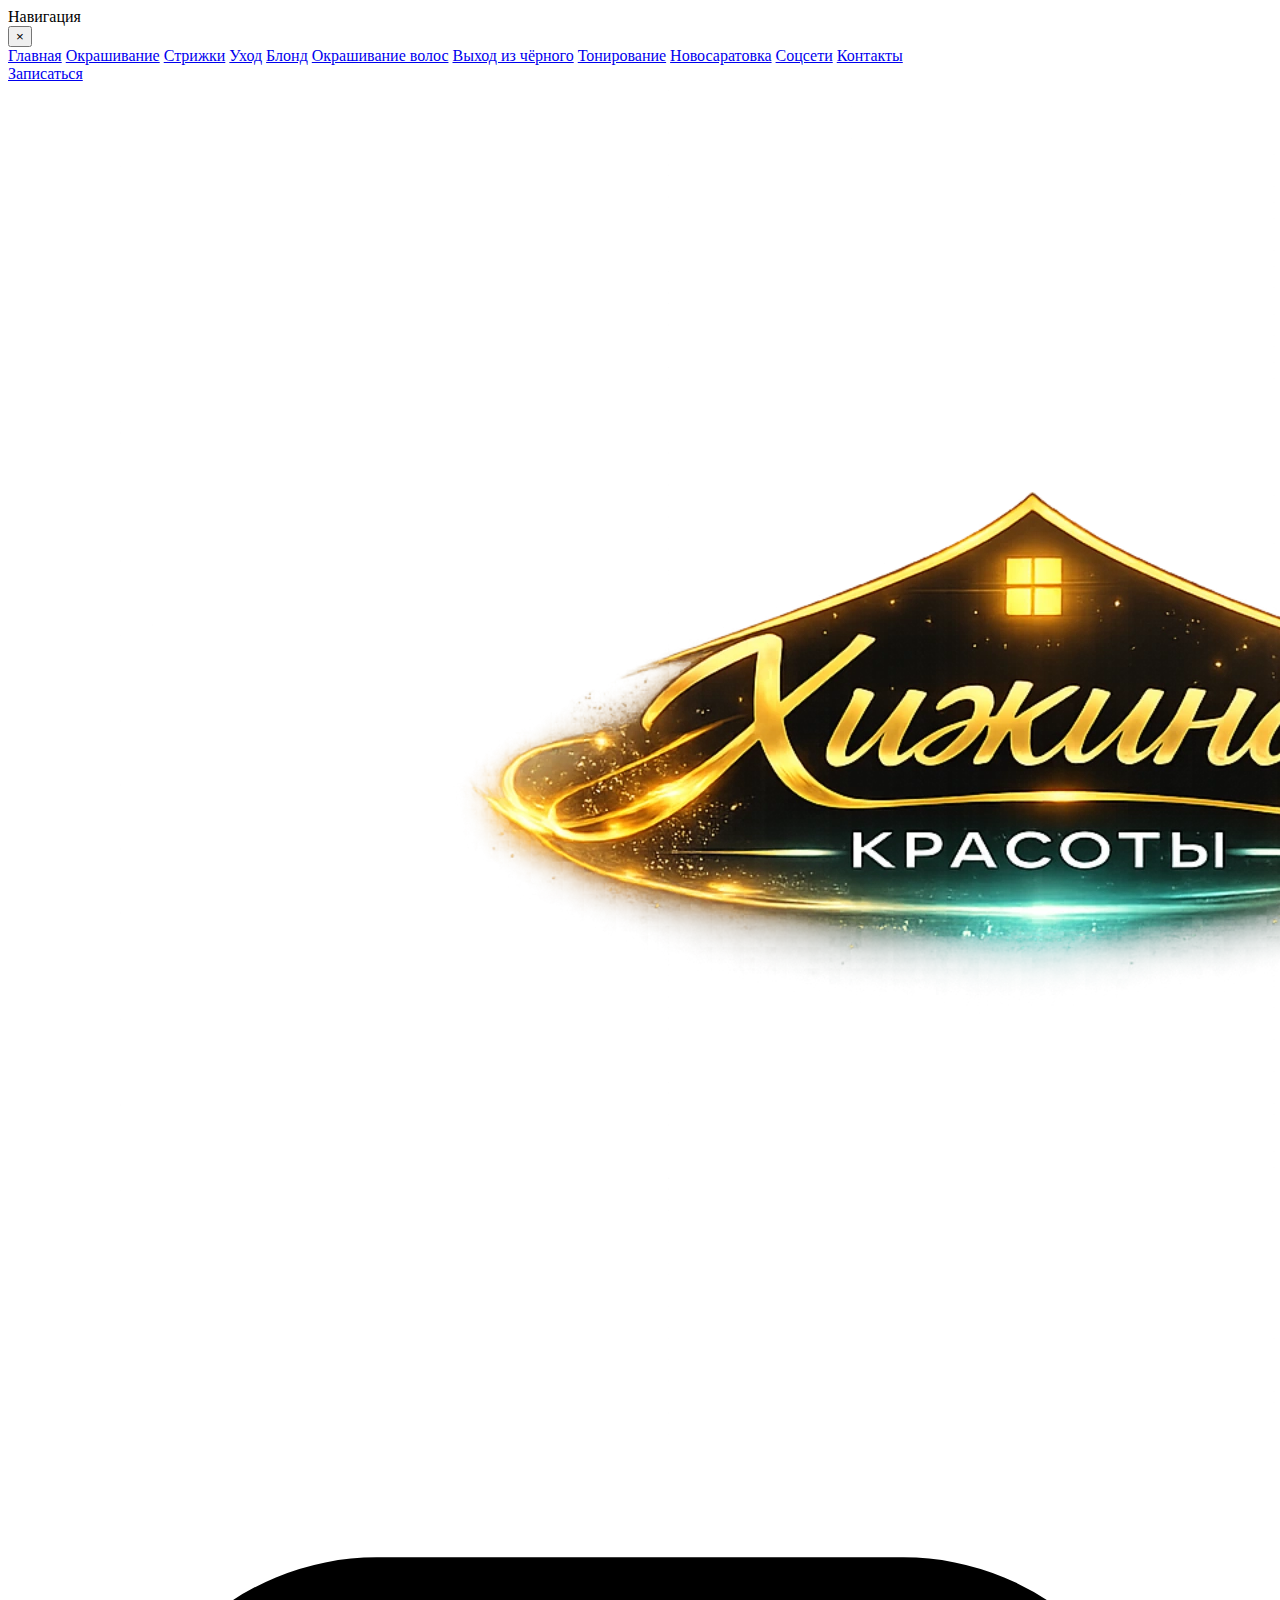
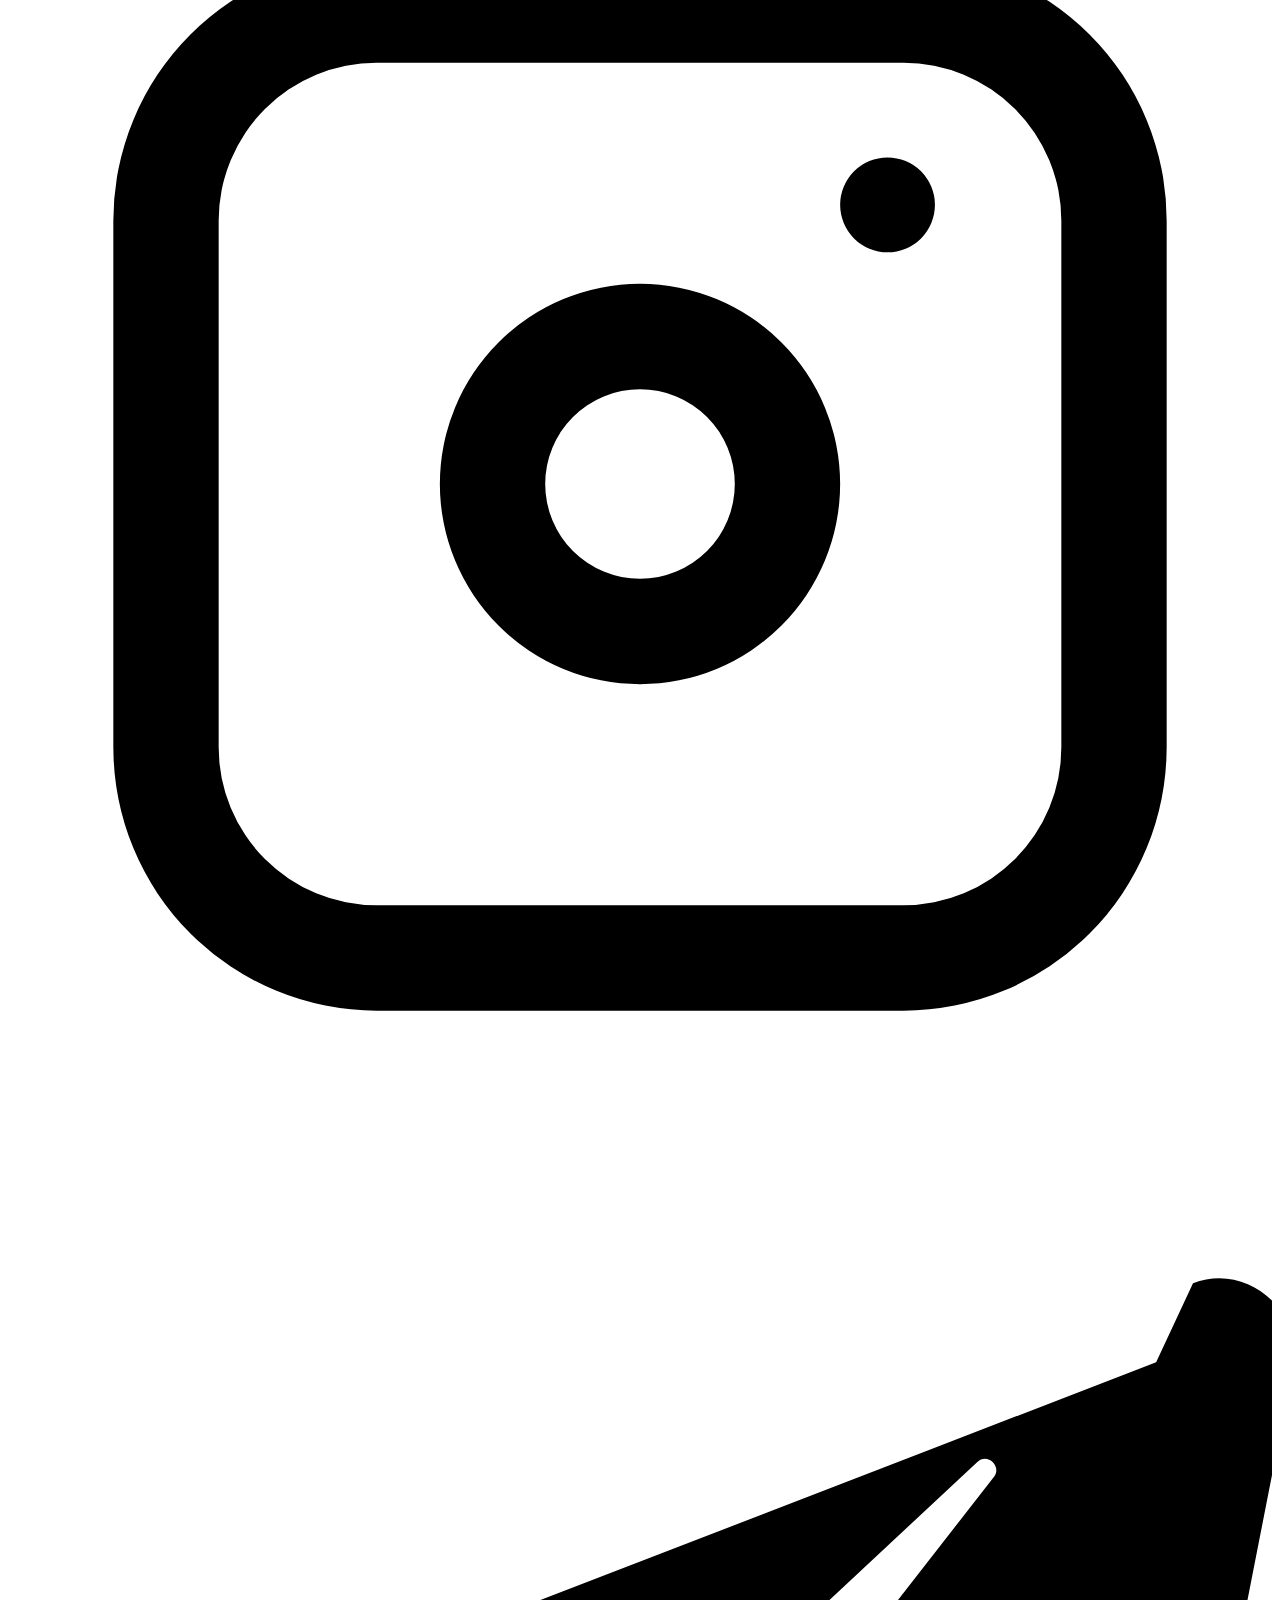
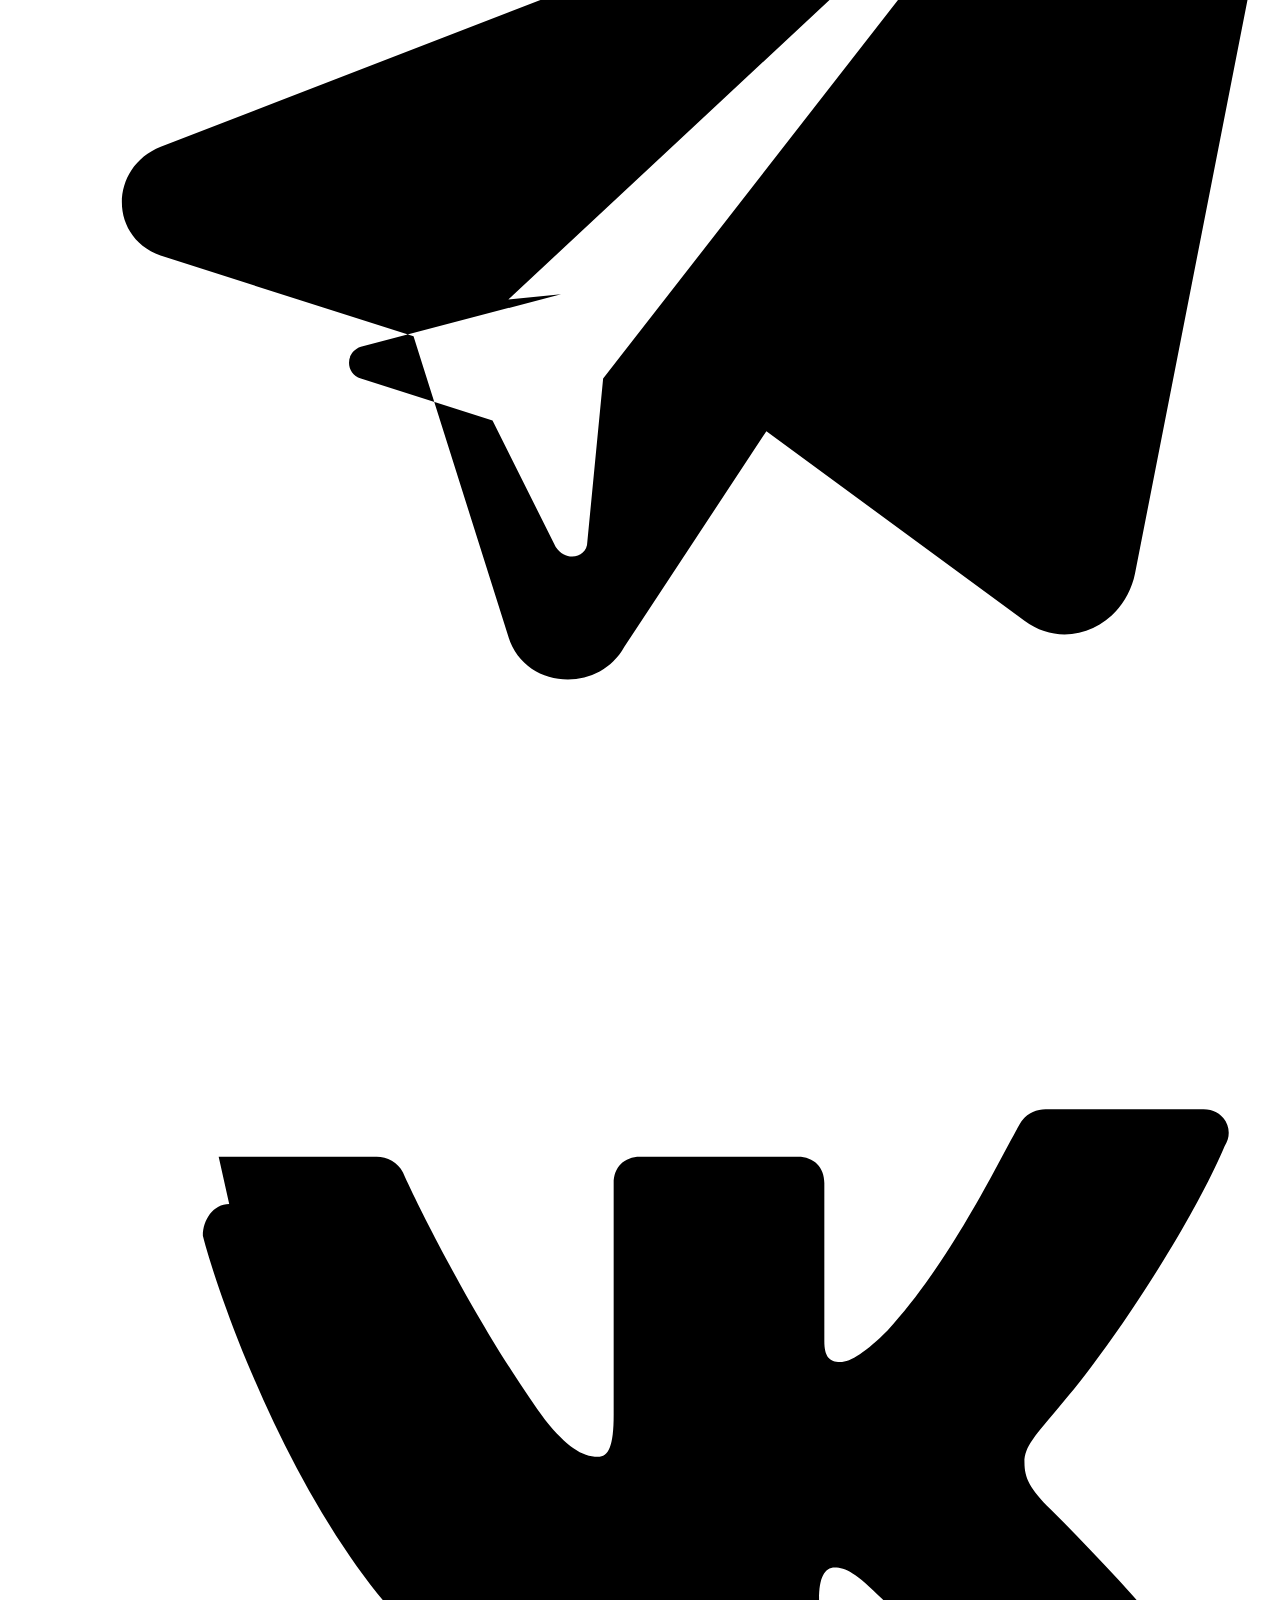
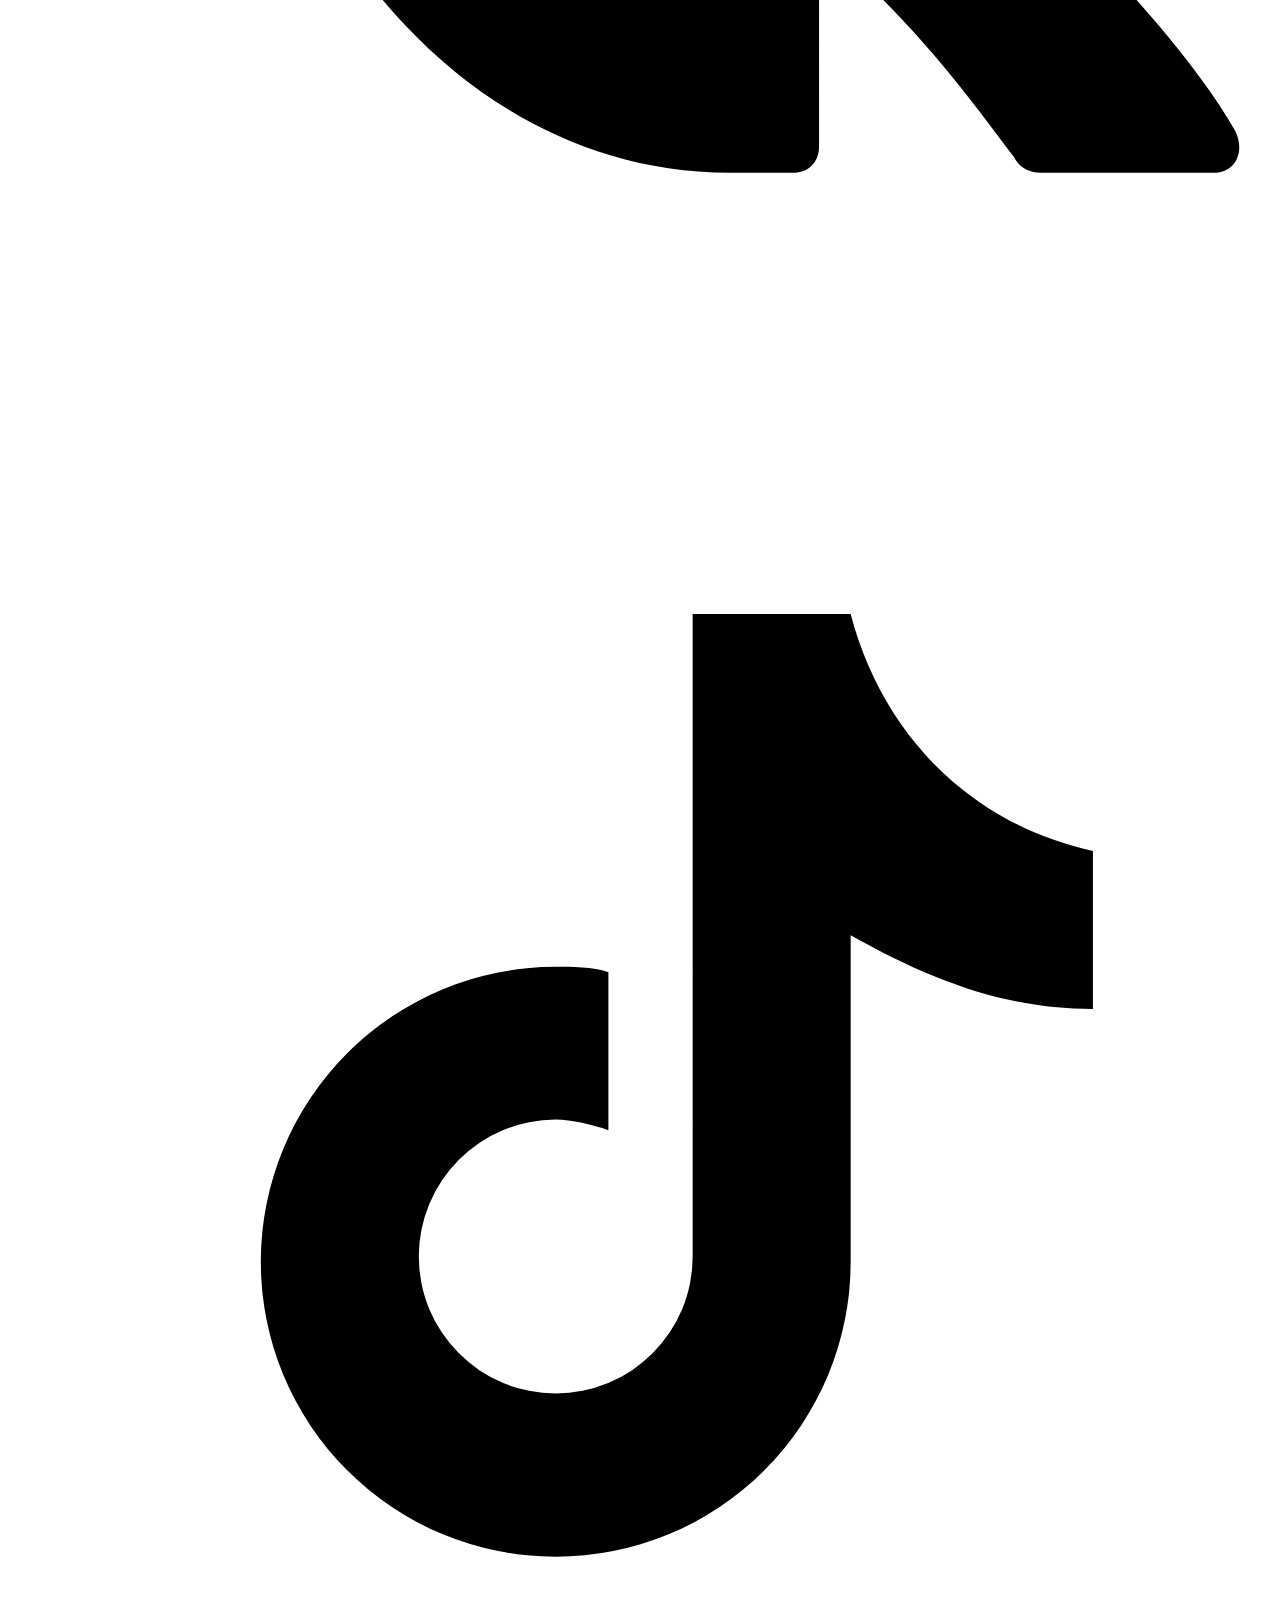
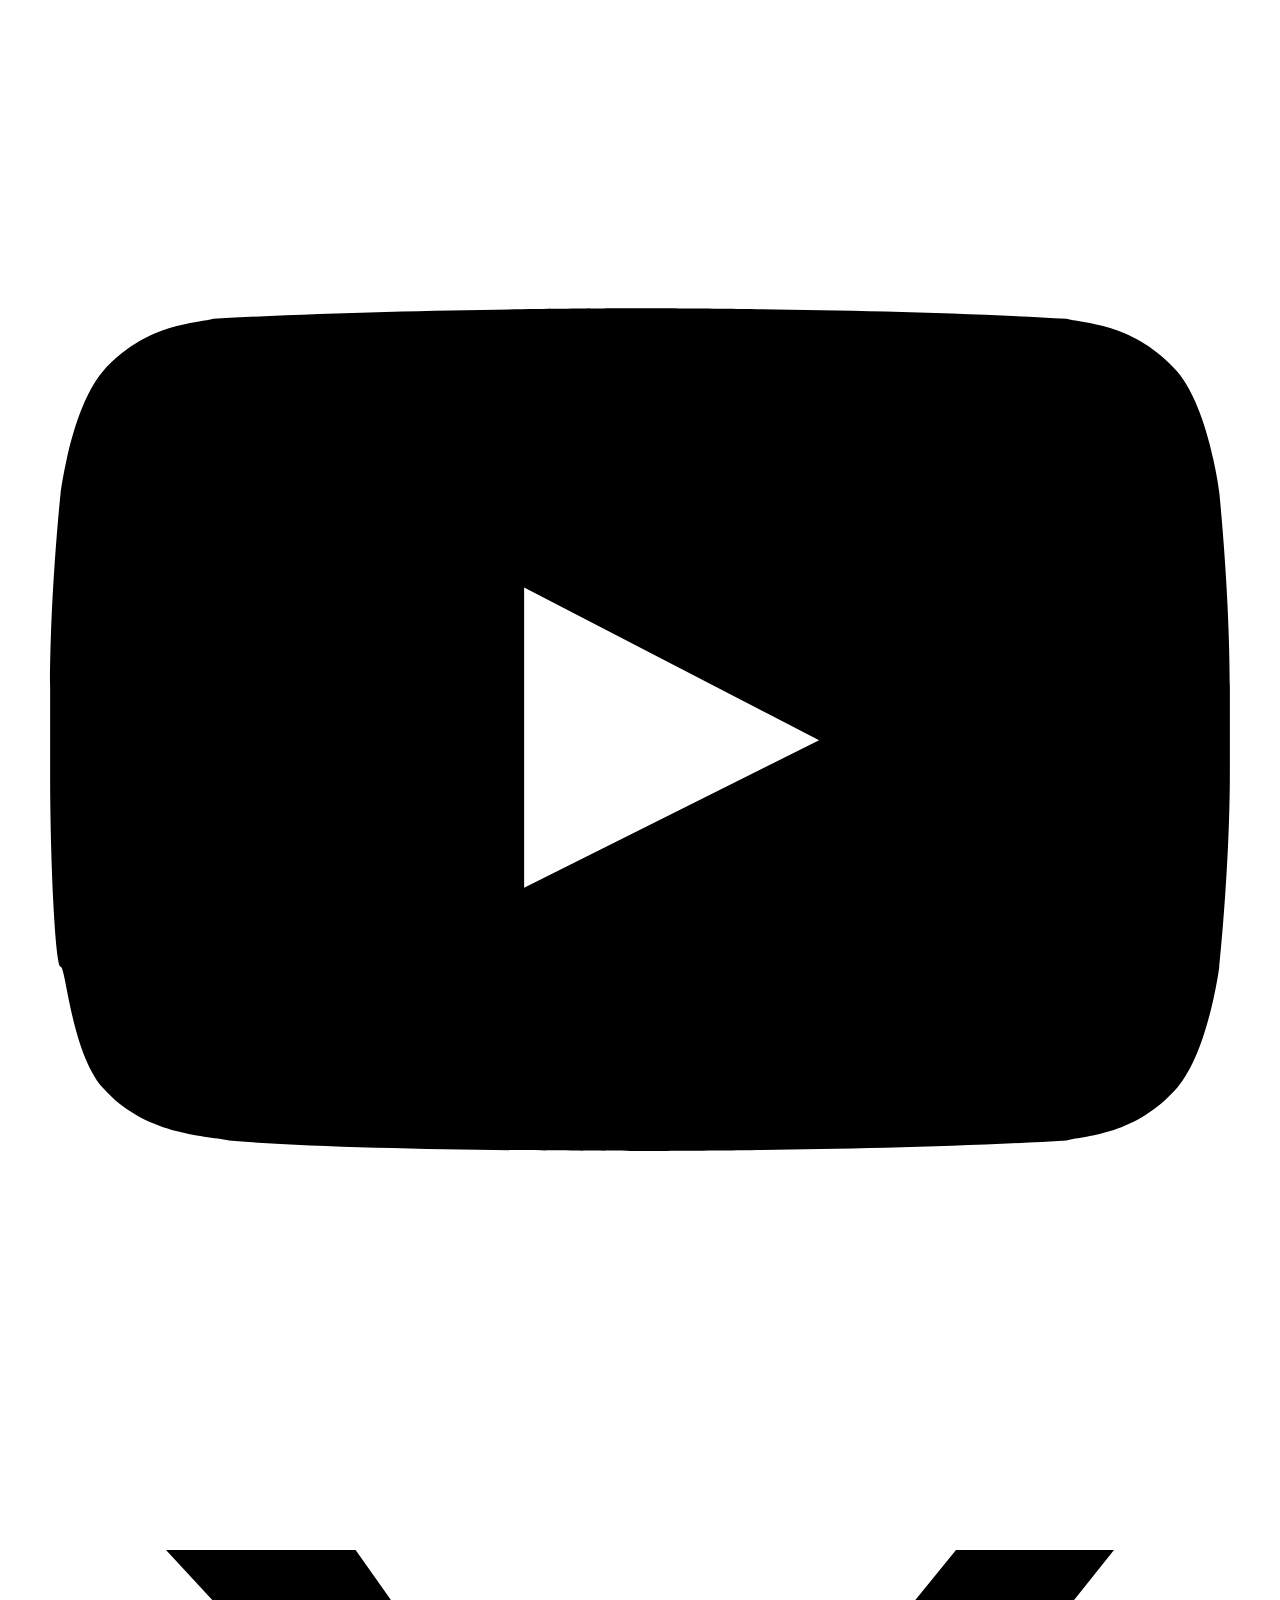
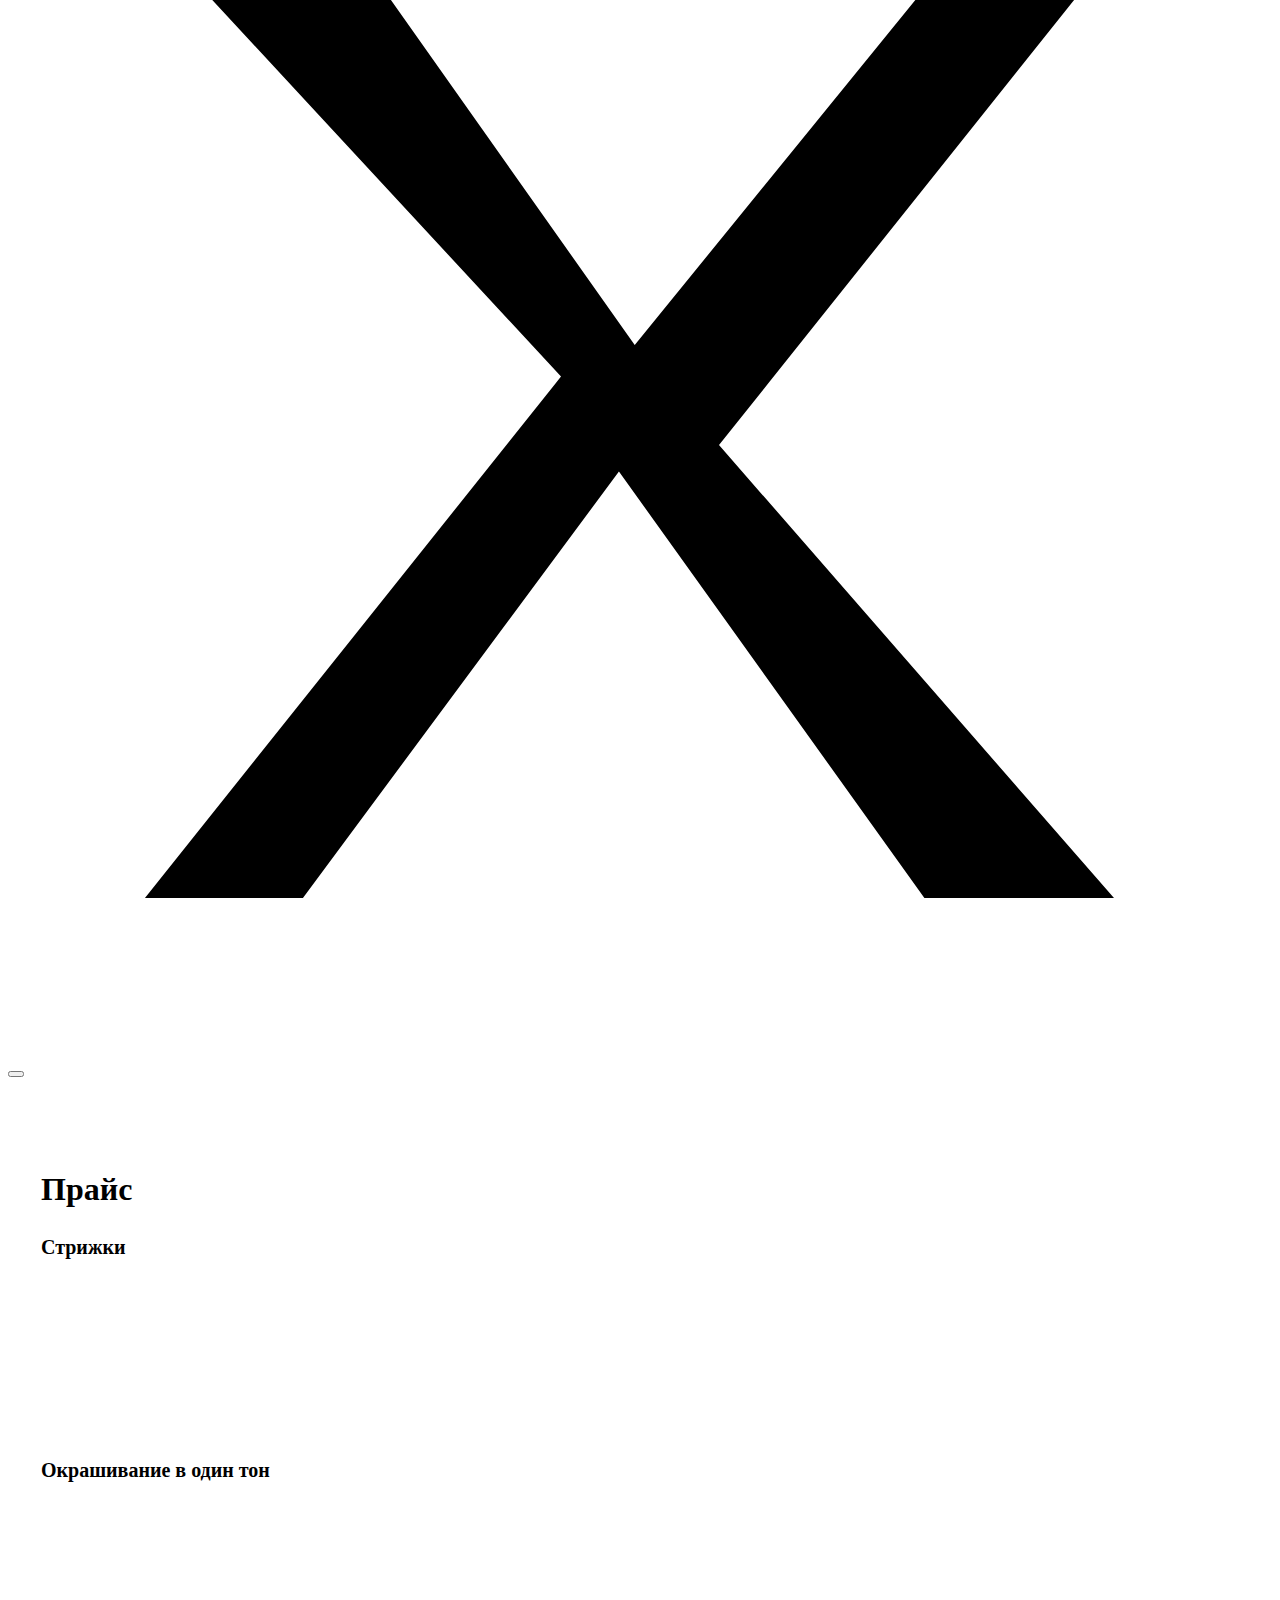
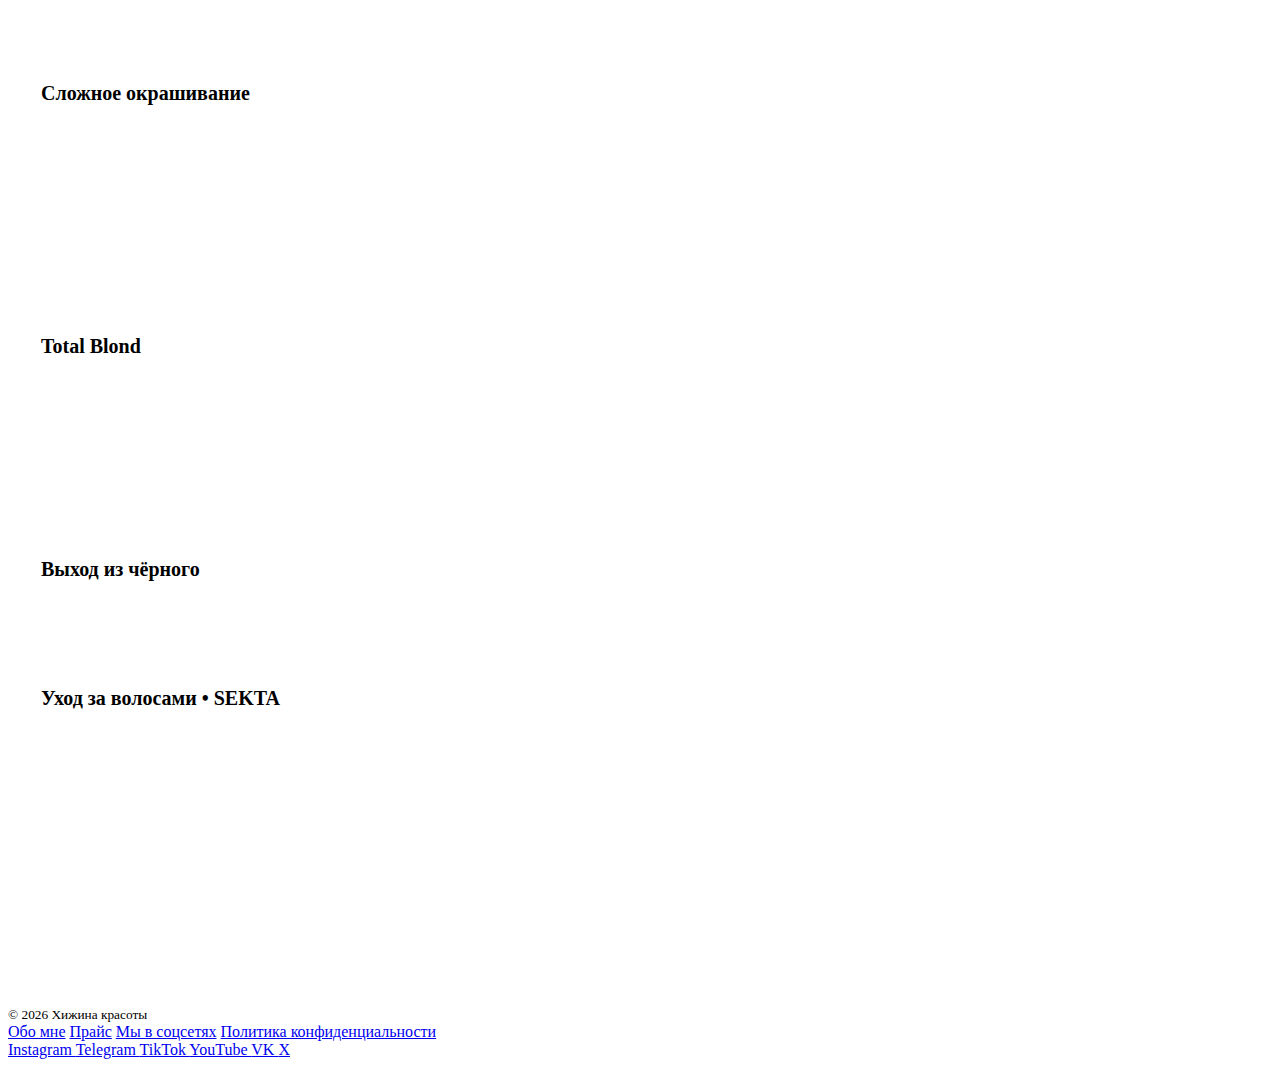
<file: price.html>
<!doctype html>
<html lang="ru">
<head>

<meta charset="utf-8" />
<meta name="viewport" content="width=device-width, initial-scale=1" />

<title>Прайс — Хижина красоты</title>
<meta name="description" content="Прайс на стрижки, окрашивание и уход за волосами в Хижине красоты. Стоимость услуг салона в Новосаратовке." />
<link rel="canonical" href="https://hizhina.com/price.html" />

<meta property="og:type" content="website" />
<meta property="og:title" content="Прайс — Хижина красоты" />
<meta property="og:description" content="Прайс на стрижки, окрашивание и уход за волосами в Хижине красоты." />
<meta property="og:url" content="https://hizhina.com/price.html" />
<meta property="og:image" content="https://hizhina.com/og-hizhina.webp" />
<meta property="og:image:width" content="1200" />
<meta property="og:image:height" content="630" />

<meta name="twitter:card" content="summary_large_image" />
<meta name="twitter:title" content="Прайс — Хижина красоты" />
<meta name="twitter:description" content="Прайс на стрижки, окрашивание и уход за волосами в Хижине красоты." />
<meta name="twitter:image" content="https://hizhina.com/og-hizhina.webp" />

<style>

.page{
padding:60px 0;
}

.page-card{
background:rgba(255,255,255,.03);
border:1px solid rgba(255,255,255,.10);
border-radius:22px;
padding:32px;
}

.page h1{
margin:0 0 20px;
font-size:32px;
}

.price-section{
margin-top:28px;
}

.price-section h2{
font-size:20px;
margin-bottom:12px;
}

.price-row{
display:flex;
justify-content:space-between;
padding:10px 0;
border-bottom:1px solid rgba(255,255,255,.08);
color:rgba(255,255,255,.8);
}

.price-note{
font-size:14px;
color:rgba(255,255,255,.6);
margin-top:10px;
}

</style>

<link rel="stylesheet" href="styles.css">
  
</head>

<body>

<div class="bg"></div>

<div id="site-header"></div>

<main class="page">

<div class="container">

<div class="page-card">

<h1>Прайс</h1>

<div class="price-section">

<h2>Стрижки</h2>

<div class="price-row"><span>Волосы до плеч</span><span>1500 ₽</span></div>
<div class="price-row"><span>Волосы ниже плеч</span><span>2000 ₽</span></div>
<div class="price-row"><span>Коррекция длины</span><span>1000 ₽</span></div>
<div class="price-row"><span>Оформление челки</span><span>600 ₽</span></div>

</div>

<div class="price-section">

<h2>Окрашивание в один тон</h2>

<div class="price-row"><span>Короткие</span><span>3500 ₽</span></div>
<div class="price-row"><span>Средние</span><span>4000 ₽</span></div>
<div class="price-row"><span>Длинные</span><span>5000 ₽</span></div>
<div class="price-row"><span>Длина maxi</span><span>6000 ₽</span></div>

</div>

<div class="price-section">

<h2>Сложное окрашивание</h2>

<p class="price-note">
Техники Airtouch, Shatush, Balayage, мелирование
</p>

<div class="price-row"><span>Средние</span><span>10000 ₽</span></div>
<div class="price-row"><span>Длинные</span><span>13000 ₽</span></div>
<div class="price-row"><span>Длина maxi</span><span>от 16000 ₽</span></div>
<div class="price-row"><span>Топ зона / Контуринг у лица</span><span>7000 ₽</span></div>

</div>

<div class="price-section">

<h2>Total Blond</h2>

<div class="price-row"><span>Корни (обесцвечивание + тонирование)</span><span>4500 – 5500 ₽</span></div>
<div class="price-row"><span>Короткие волосы</span><span>7500 ₽</span></div>
<div class="price-row"><span>Средняя длина</span><span>8500 ₽</span></div>
<div class="price-row"><span>Длинные волосы</span><span>от 10000 ₽</span></div>

</div>

<div class="price-section">

<h2>Выход из чёрного</h2>

<div class="price-row">
<span>Удаление прямого пигмента</span>
<span>от 10000 ₽</span>
</div>

<p class="price-note">
Точная стоимость рассчитывается индивидуально после консультации и тест-пряди
</p>

</div>

<div class="price-section">

<h2>Уход за волосами • SEKTA</h2>

<div class="price-row">
<span>Коллаген</span>
<span>3500 ₽</span>
</div>

<p class="price-note">
Процедура глубокого увлажнения и питания волос с эффектом разглаживания
</p>

<div class="price-row">
<span>Интенсивный уход</span>
<span>2500 ₽</span>
</div>

<p class="price-note">
Восстановление, мягкость и блеск волос
</p>

<p class="price-note">
Подбор ухода — индивидуально
</p>

</div>

</div>

</div>

</main>

  <script type="application/ld+json">
{
 "@context": "https://schema.org",
 "@type": "BreadcrumbList",
 "itemListElement": [
  {
   "@type": "ListItem",
   "position": 1,
   "name": "Главная",
   "item": "https://hizhina.com/"
  },
  {
   "@type": "ListItem",
   "position": 2,
   "name": "Прайс",
   "item": "https://hizhina.com/price.html"
  }
 ]
}
</script>
  
<div id="site-footer"></div>
<script src="script.js"></script>

</body>
</html>
</file>
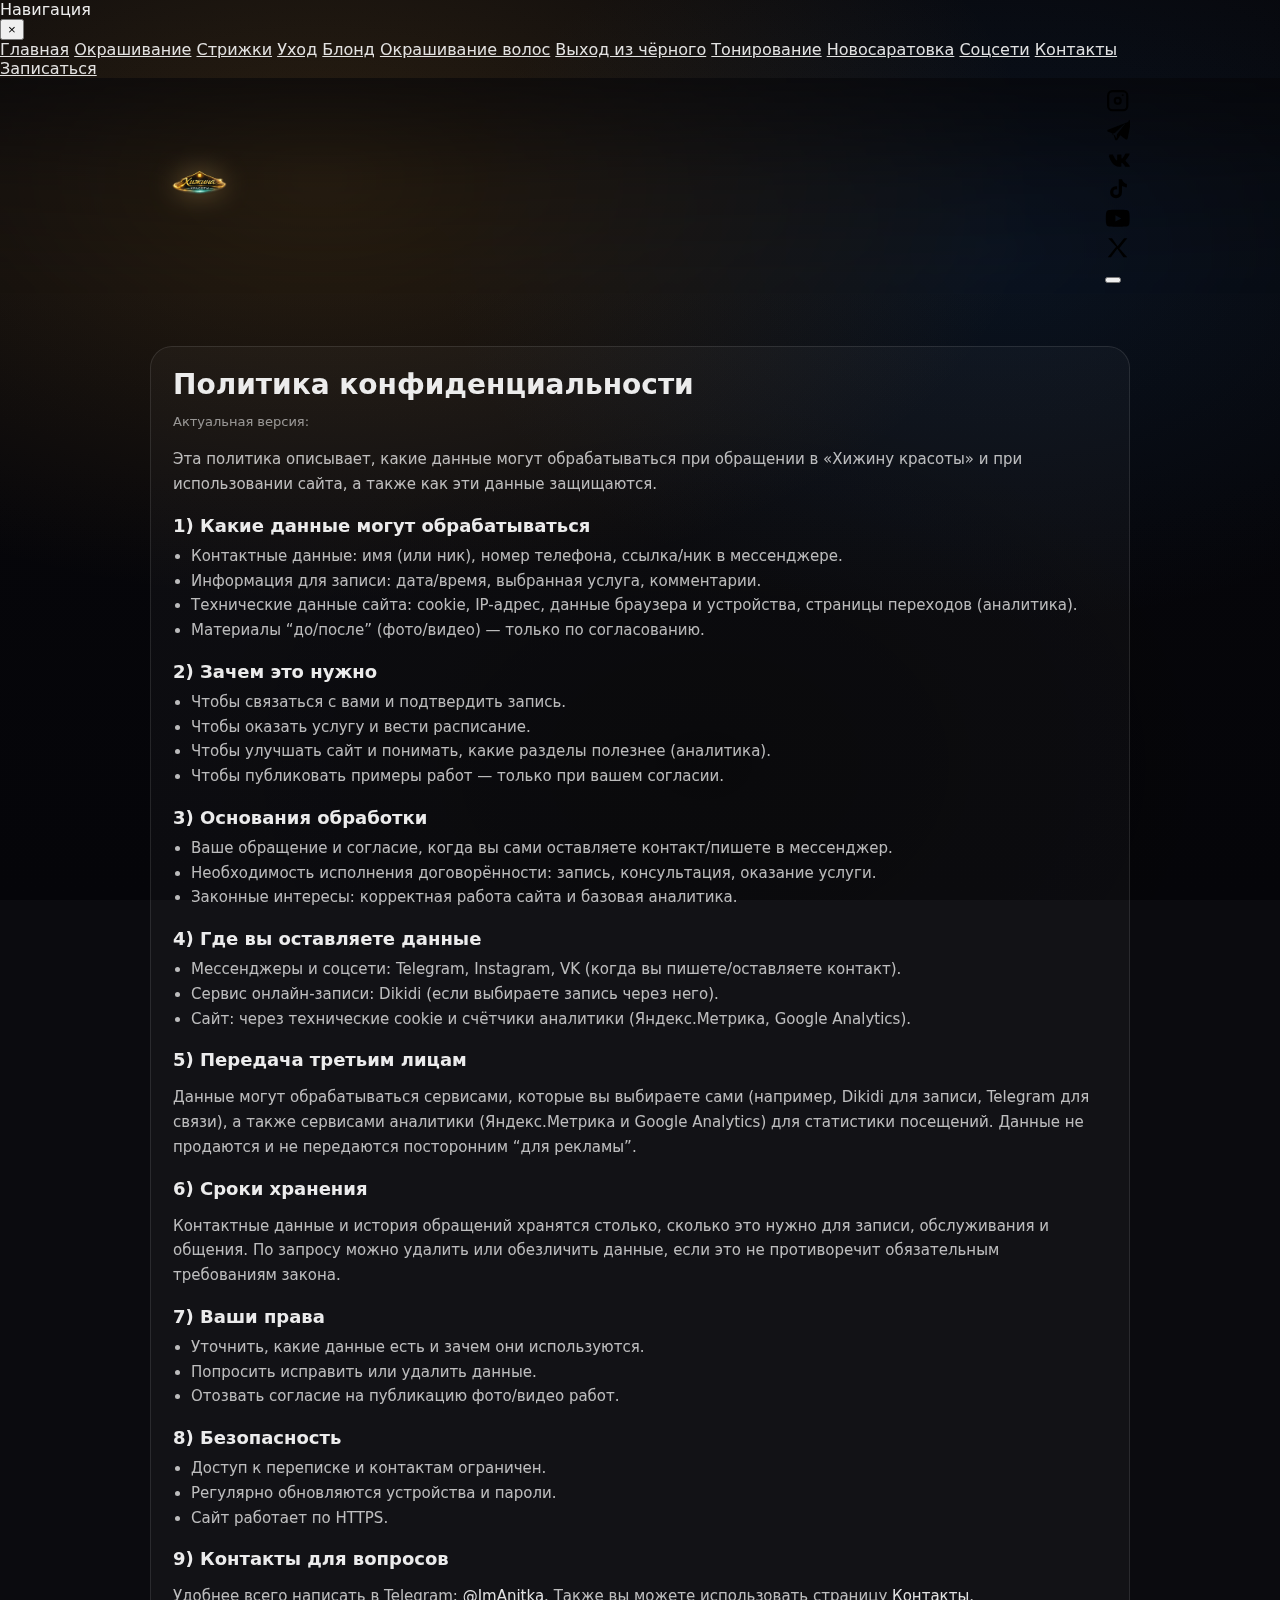
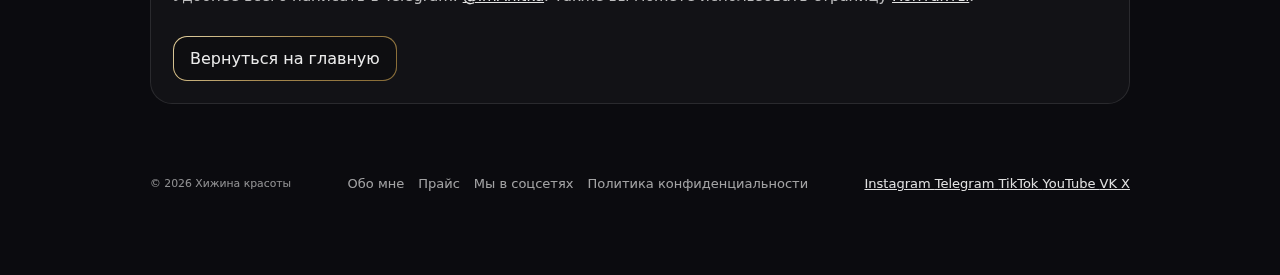
<file: privacy.html>
<!doctype html>
<html lang="ru">
<head>
  <meta charset="utf-8" />
  <meta name="viewport" content="width=device-width, initial-scale=1, viewport-fit=cover" />
  <meta name="theme-color" content="#0b0b0f" />


 <title>Политика конфиденциальности — Хижина красоты</title>
<meta name="description" content="Политика конфиденциальности студии «Хижина красоты»: какие данные собираем, зачем, как храним и защищаем, как можно удалить или изменить данные." />
<link rel="canonical" href="https://hizhina.com/privacy.html" />

<meta property="og:type" content="website" />
<meta property="og:title" content="Политика конфиденциальности — Хижина красоты" />
<meta property="og:description" content="Политика конфиденциальности студии «Хижина красоты»: какие данные собираем, зачем, как храним и защищаем." />
<meta property="og:url" content="https://hizhina.com/privacy.html" />
<meta property="og:image" content="https://hizhina.com/og-hizhina.webp" />
<meta property="og:image:width" content="1200" />
<meta property="og:image:height" content="630" />

<meta name="twitter:card" content="summary_large_image" />
<meta name="twitter:title" content="Политика конфиденциальности — Хижина красоты" />
<meta name="twitter:description" content="Политика конфиденциальности студии «Хижина красоты»: какие данные собираем, зачем, как храним и защищаем." />
<meta name="twitter:image" content="https://hizhina.com/og-hizhina.webp" />

<link rel="manifest" href="site.webmanifest" />
<link rel="icon" href="favicon.ico" sizes="any" />
<link rel="icon" type="image/png" sizes="32x32" href="favicon-32x32.png" />
<link rel="icon" type="image/png" sizes="16x16" href="favicon-16x16.png" />
<link rel="apple-touch-icon" href="apple-touch-icon.png" />

<link rel="preload" as="image" href="logo_hizhina.webp" />
<link rel="stylesheet" href="styles.css" />

  
  <script type="text/javascript">
    (function(m,e,t,r,i,k,a){
      m[i]=m[i]||function(){(m[i].a=m[i].a||[]).push(arguments)};
      m[i].l=1*new Date();
      for (var j = 0; j < document.scripts.length; j++) { if (document.scripts[j].src === r) { return; } }
      k=e.createElement(t),a=e.getElementsByTagName(t)[0],k.async=1,k.src=r,a.parentNode.insertBefore(k,a)
    })(window, document,'script','https://mc.yandex.ru/metrika/tag.js?id=107055715', 'ym');

    ym(107055715, 'init', {ssr:true, webvisor:true, clickmap:true, ecommerce:"dataLayer", referrer: document.referrer, url: location.href, accurateTrackBounce:true, trackLinks:true});
  </script>
  <noscript><div><img src="https://mc.yandex.ru/watch/107055715" style="position:absolute; left:-9999px;" alt="" /></div></noscript>

  <script async src="https://www.googletagmanager.com/gtag/js?id=G-FD5LJMFEWE"></script>
  <script>
    window.dataLayer = window.dataLayer || [];
    function gtag(){dataLayer.push(arguments);}
    gtag('js', new Date());
    gtag('config', 'G-FD5LJMFEWE');
  </script>

  <style>
    :root{
      --bg:#0b0b0f;
      --text:rgba(255,255,255,.92);
      --muted:rgba(255,255,255,.72);
      --stroke:rgba(255,255,255,.12);
      --max:980px;
      --goldA:rgba(246,230,182,.92);
      --goldB:rgba(202,164,90,.62);
      --goldC:rgba(138,106,47,.75);
    }
    *{box-sizing:border-box}
    html,body{height:100%}
    body{
      margin:0;
      background:var(--bg);
      color:var(--text);
      font-family:system-ui,-apple-system,Segoe UI,Roboto,Arial;
      overflow-x:hidden;
    }
    .bg{
      position:fixed; inset:0; z-index:-1; pointer-events:none;
      background:
        radial-gradient(1200px 700px at 25% 20%, rgba(171,120,44,.22), transparent 60%),
        radial-gradient(900px 600px at 78% 28%, rgba(28,79,132,.18), transparent 62%),
        radial-gradient(900px 650px at 55% 85%, rgba(0,0,0,.55), transparent 60%),
        linear-gradient(#07070b, #050509);
    }
    .container{width:min(var(--max), 100% - 32px); margin:0 auto;}
    header{
      background:linear-gradient(to bottom, rgba(6,6,9,.60), rgba(6,6,9,.18), transparent);
      backdrop-filter:saturate(1.05) blur(6px);
    }
    .header-inner{
      display:flex; align-items:center; justify-content:space-between;
      gap:12px; padding:10px 0;
    }
    .brand a{display:inline-flex; align-items:center; text-decoration:none;}
    .brand img{
      height:66px; width:auto; display:block;
      filter: drop-shadow(0 0 14px rgba(255,210,120,.40));
    }

    .actions{display:flex; gap:10px; flex-wrap:wrap; justify-content:flex-end;}
    .pill{
      color:rgba(255,255,255,.86);
      text-decoration:none;
      border:1px solid rgba(255,255,255,.12);
      background:rgba(255,255,255,.04);
      padding:10px 14px;
      border-radius:999px;
      display:inline-flex; align-items:center; gap:8px;
    }
    .pill:hover{
      border-color:rgba(214,178,106,.45);
      background:rgba(214,178,106,.05);
      color:rgba(255,255,255,.92);
    }

    main{padding:26px 0 54px;}
    .card{
      border-radius:22px;
      border:1px solid rgba(255,255,255,.10);
      background:rgba(255,255,255,.03);
      padding:22px;
    }
    h1{margin:0 0 10px; font-size:28px; line-height:1.15;}
    h2{margin:18px 0 8px; font-size:18px;}
    p,li{color:var(--muted); line-height:1.65; font-size:15px;}
    ul{margin:8px 0 0; padding-left:18px;}
    a{color:rgba(255,255,255,.88);}

    .btn{
      display:inline-block;
      margin-top:12px;
      padding:12px 16px;
      border-radius:14px;
      text-decoration:none;
      border:1px solid rgba(214,178,106,.55);
      background:rgba(0,0,0,.18);
      position:relative;
      color:rgba(255,255,255,.92);
    }
    .btn::before{
      content:"";
      position:absolute;
      inset:-1px;
      border-radius:14px;
      padding:1px;
      background:linear-gradient(135deg,var(--goldA),var(--goldB),var(--goldC));
      -webkit-mask: linear-gradient(#000 0 0) content-box, linear-gradient(#000 0 0);
      -webkit-mask-composite: xor;
      mask-composite: exclude;
      pointer-events:none;
      opacity:.9;
    }

    .meta{
      margin-top:10px;
      font-size:13px;
      color:rgba(255,255,255,.55);
    }

    footer{padding:18px 0 30px; color:rgba(255,255,255,.55); font-size:13px;}
    .footer-inner{display:flex; align-items:center; justify-content:space-between; gap:12px; flex-wrap:wrap;}
    .footer-links{display:flex; gap:14px; flex-wrap:wrap;}
    .footer-links a{color:rgba(255,255,255,.62); text-decoration:none;}
    .footer-links a:hover{color:rgba(255,255,255,.88);}

    @media (max-width:720px){
      .brand img{height:58px;}
      h1{font-size:24px;}
      .actions{justify-content:flex-start;}
    }
  </style>
</head>

<body>
<div class="bg"></div>
<div id="site-header"></div>

<main id="main">
  
  <main class="container">
    <section class="card" aria-label="Политика конфиденциальности">
      <h1>Политика конфиденциальности</h1>
      <p class="meta">Актуальная версия: <span id="today"></span></p>

      <p>
        Эта политика описывает, какие данные могут обрабатываться при обращении в «Хижину красоты» и при использовании сайта,
        а также как эти данные защищаются.
      </p>

      <h2>1) Какие данные могут обрабатываться</h2>
      <ul>
        <li>Контактные данные: имя (или ник), номер телефона, ссылка/ник в мессенджере.</li>
        <li>Информация для записи: дата/время, выбранная услуга, комментарии.</li>
        <li>Технические данные сайта: cookie, IP-адрес, данные браузера и устройства, страницы переходов (аналитика).</li>
        <li>Материалы “до/после” (фото/видео) — только по согласованию.</li>
      </ul>

      <h2>2) Зачем это нужно</h2>
      <ul>
        <li>Чтобы связаться с вами и подтвердить запись.</li>
        <li>Чтобы оказать услугу и вести расписание.</li>
        <li>Чтобы улучшать сайт и понимать, какие разделы полезнее (аналитика).</li>
        <li>Чтобы публиковать примеры работ — только при вашем согласии.</li>
      </ul>

      <h2>3) Основания обработки</h2>
      <ul>
        <li>Ваше обращение и согласие, когда вы сами оставляете контакт/пишете в мессенджер.</li>
        <li>Необходимость исполнения договорённости: запись, консультация, оказание услуги.</li>
        <li>Законные интересы: корректная работа сайта и базовая аналитика.</li>
      </ul>

      <h2>4) Где вы оставляете данные</h2>
      <ul>
        <li>Мессенджеры и соцсети: Telegram, Instagram, VK (когда вы пишете/оставляете контакт).</li>
        <li>Сервис онлайн-записи: Dikidi (если выбираете запись через него).</li>
        <li>Сайт: через технические cookie и счётчики аналитики (Яндекс.Метрика, Google Analytics).</li>
      </ul>

      <h2>5) Передача третьим лицам</h2>
      <p>
        Данные могут обрабатываться сервисами, которые вы выбираете сами (например, Dikidi для записи, Telegram для связи),
        а также сервисами аналитики (Яндекс.Метрика и Google Analytics) для статистики посещений. Данные не продаются и
        не передаются посторонним “для рекламы”.
      </p>

      <h2>6) Сроки хранения</h2>
      <p>
        Контактные данные и история обращений хранятся столько, сколько это нужно для записи, обслуживания и общения.
        По запросу можно удалить или обезличить данные, если это не противоречит обязательным требованиям закона.
      </p>

      <h2>7) Ваши права</h2>
      <ul>
        <li>Уточнить, какие данные есть и зачем они используются.</li>
        <li>Попросить исправить или удалить данные.</li>
        <li>Отозвать согласие на публикацию фото/видео работ.</li>
      </ul>

      <h2>8) Безопасность</h2>
      <ul>
        <li>Доступ к переписке и контактам ограничен.</li>
        <li>Регулярно обновляются устройства и пароли.</li>
        <li>Сайт работает по HTTPS.</li>
      </ul>

      <h2>9) Контакты для вопросов</h2>
      <p>
        Удобнее всего написать в Telegram: <a href="https://t.me/ImAnitka" target="_blank" rel="noopener noreferrer">@ImAnitka</a>.
        Также вы можете использовать страницу <a href="contacts.html">Контакты</a>.
      </p>

      <a class="btn" href="index.html">Вернуться на главную</a>
    </section>
  </main>



  <script>
    document.getElementById('year').textContent = new Date().getFullYear();
    const d = new Date();
    const pad = (n)=> String(n).padStart(2,'0');
    document.getElementById('today').textContent = `${pad(d.getDate())}.${pad(d.getMonth()+1)}.${d.getFullYear()}`;
  </script>

  <div id="site-footer"></div>
<script src="script.js"></script>
</body>
</html>
</file>
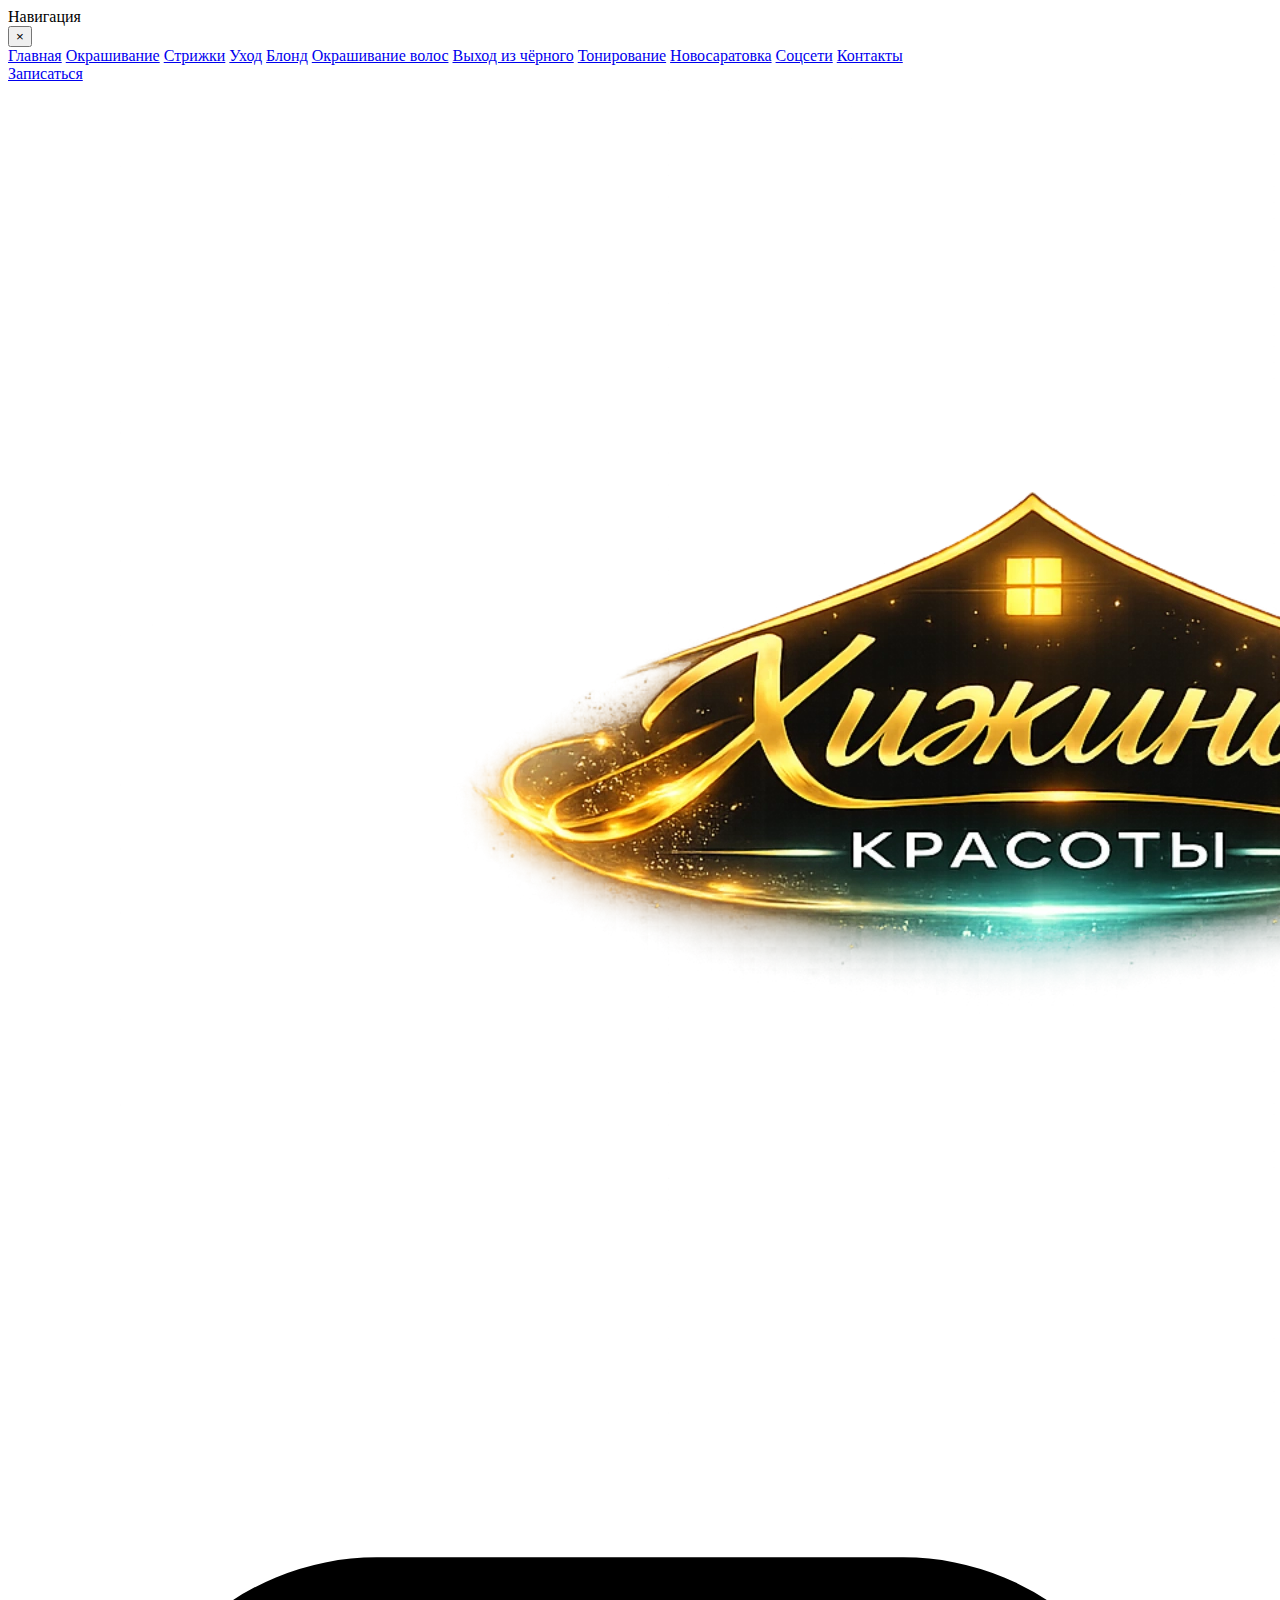
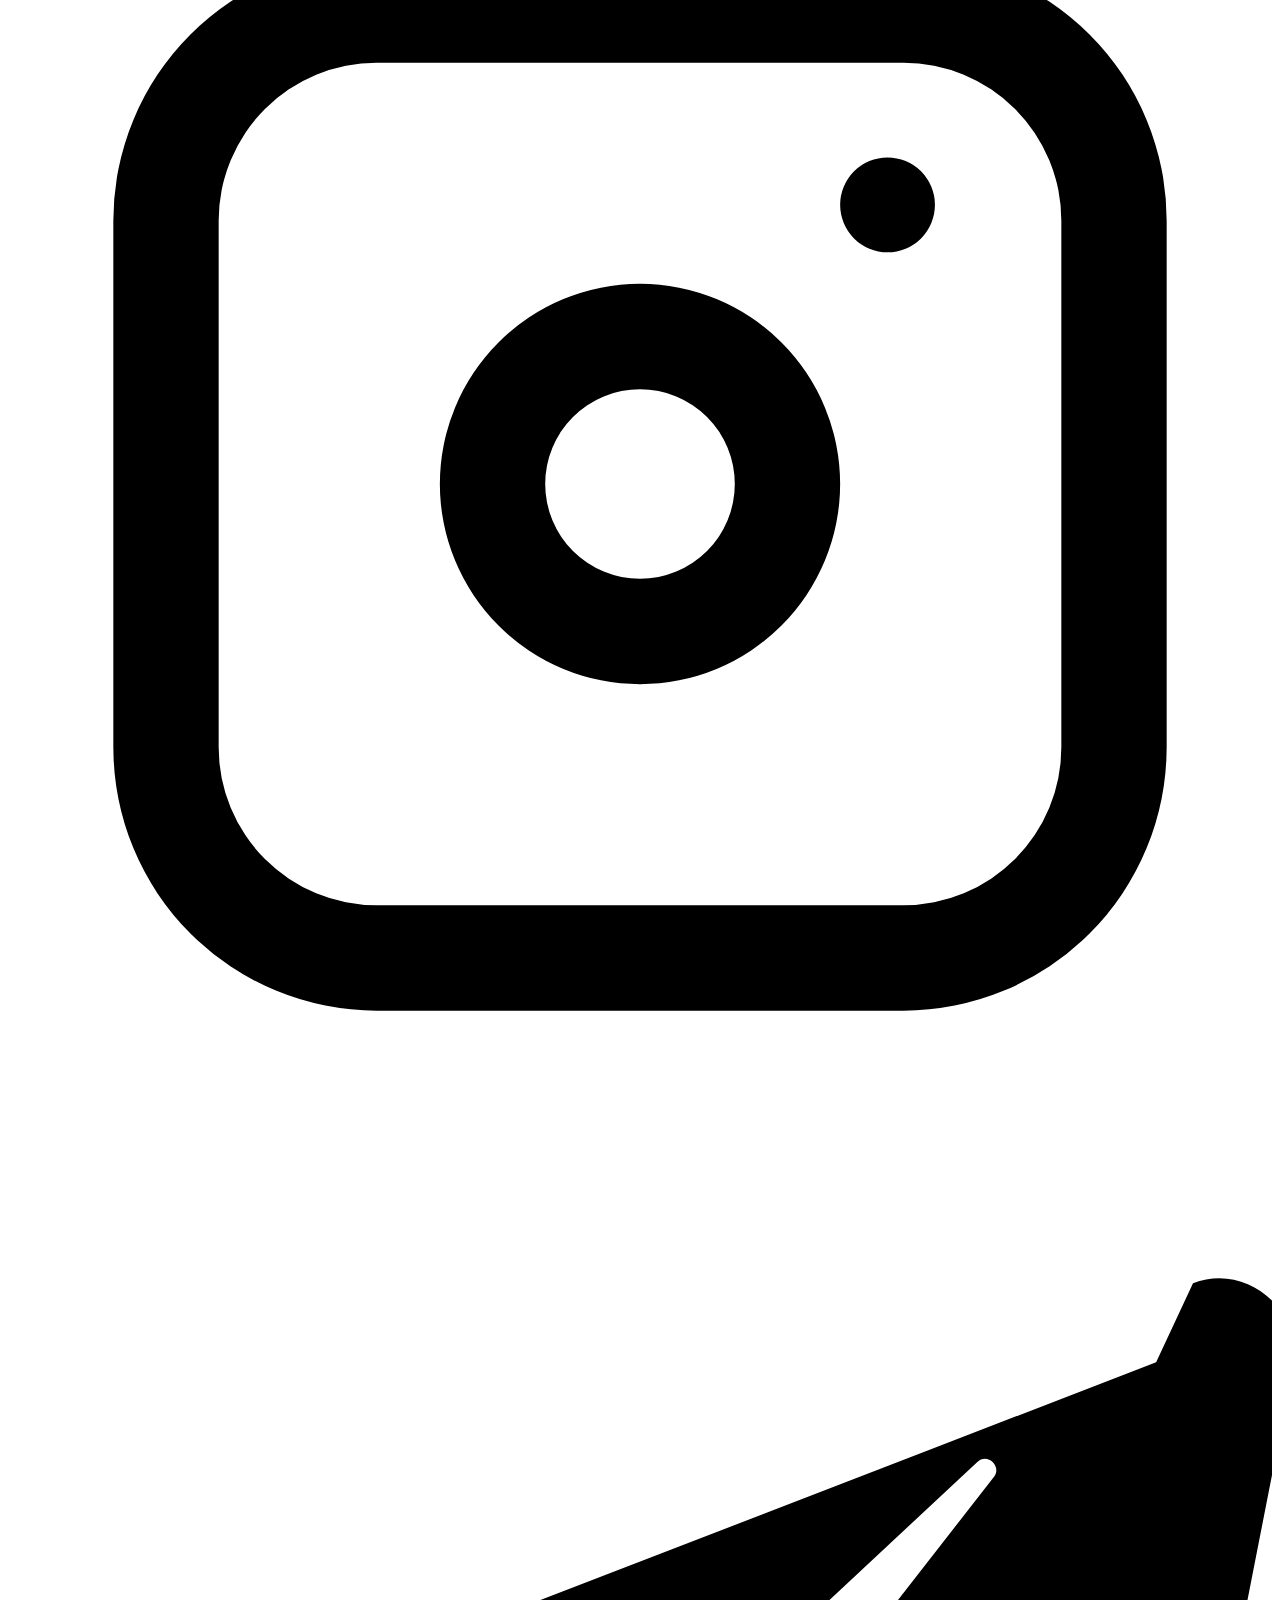
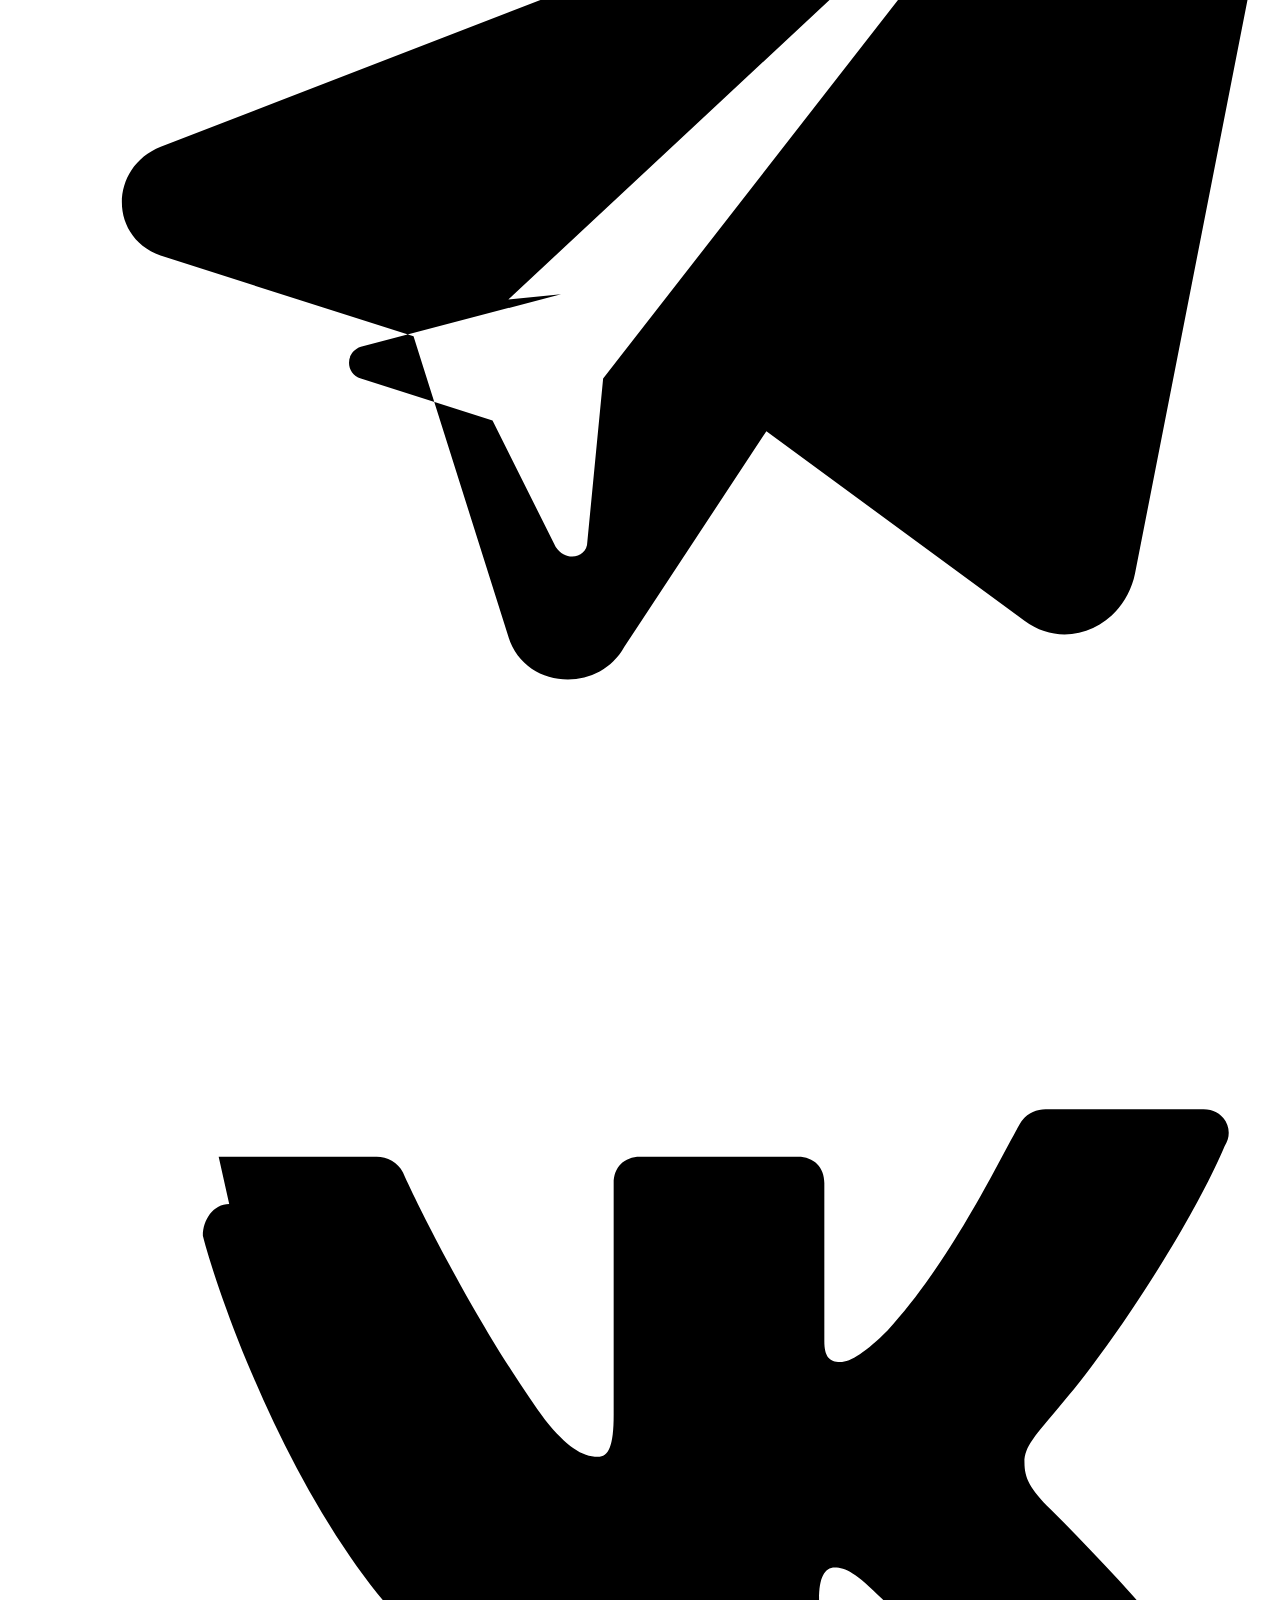
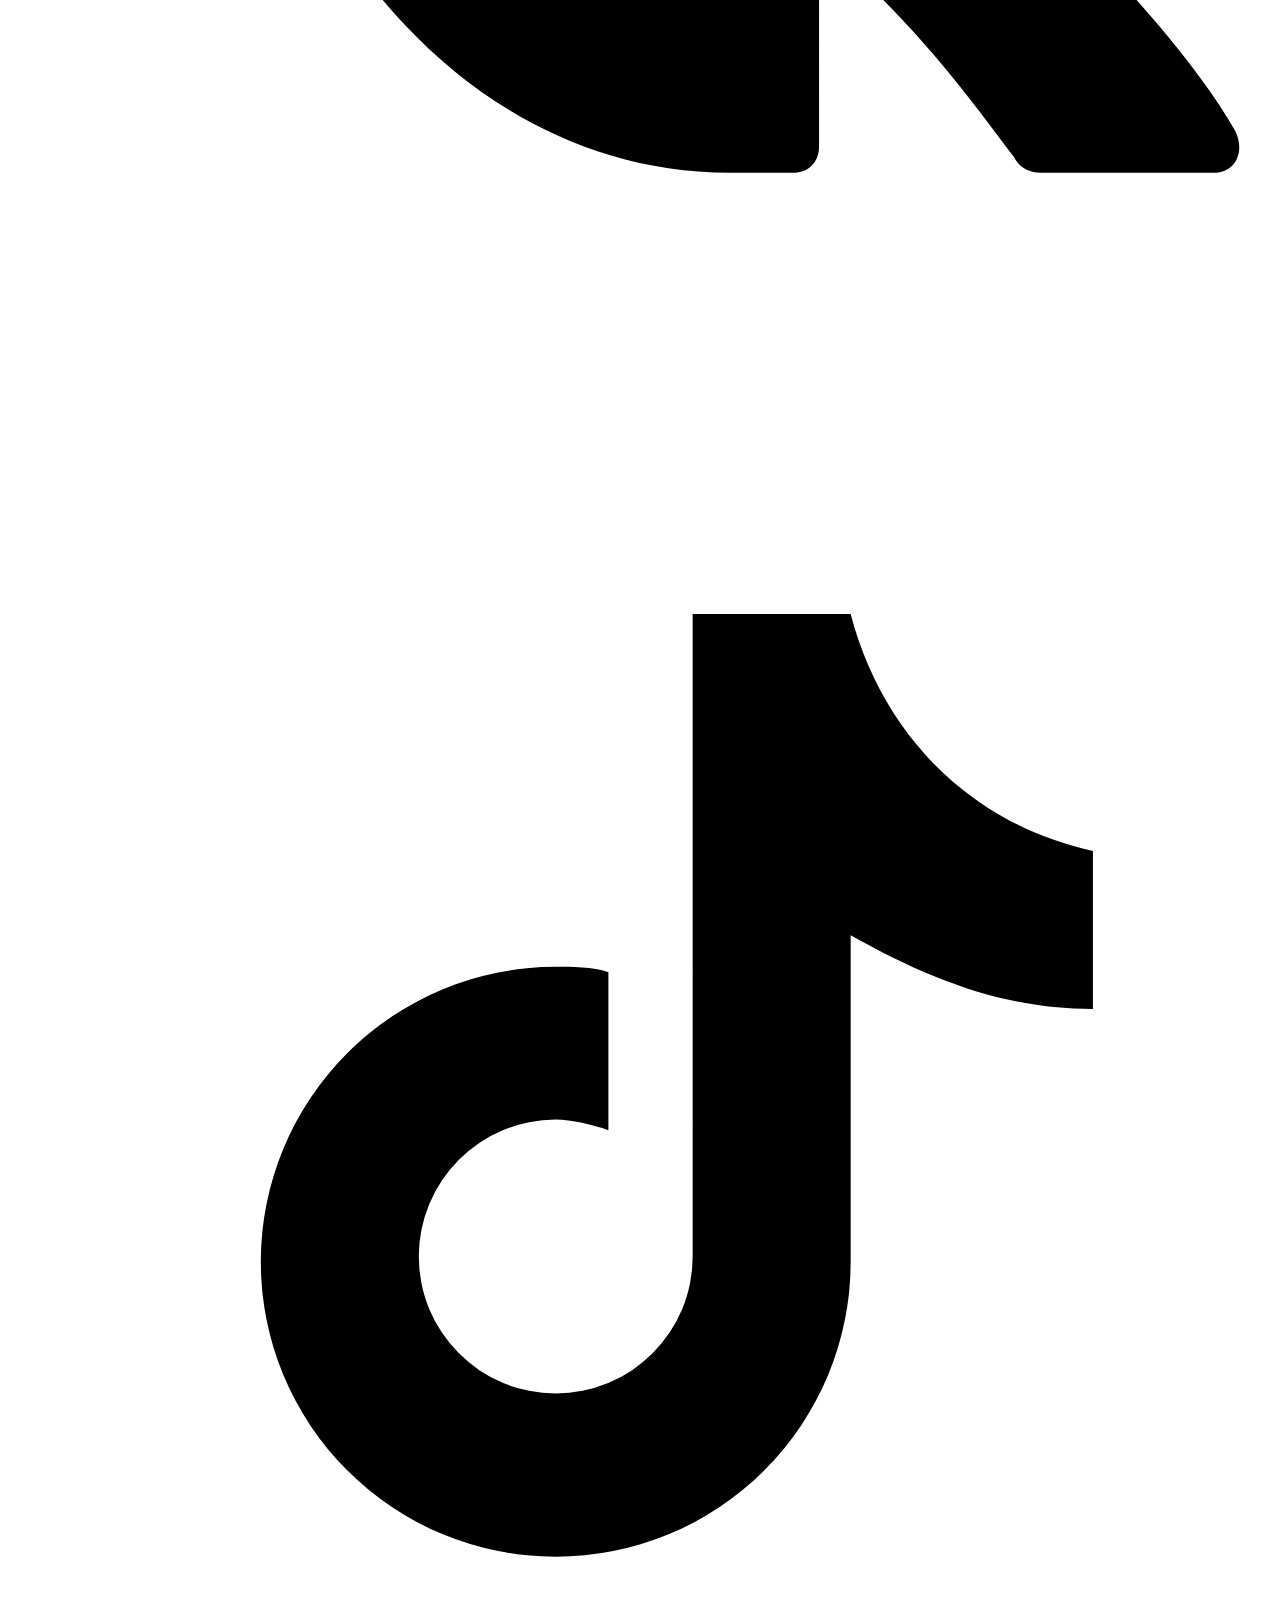
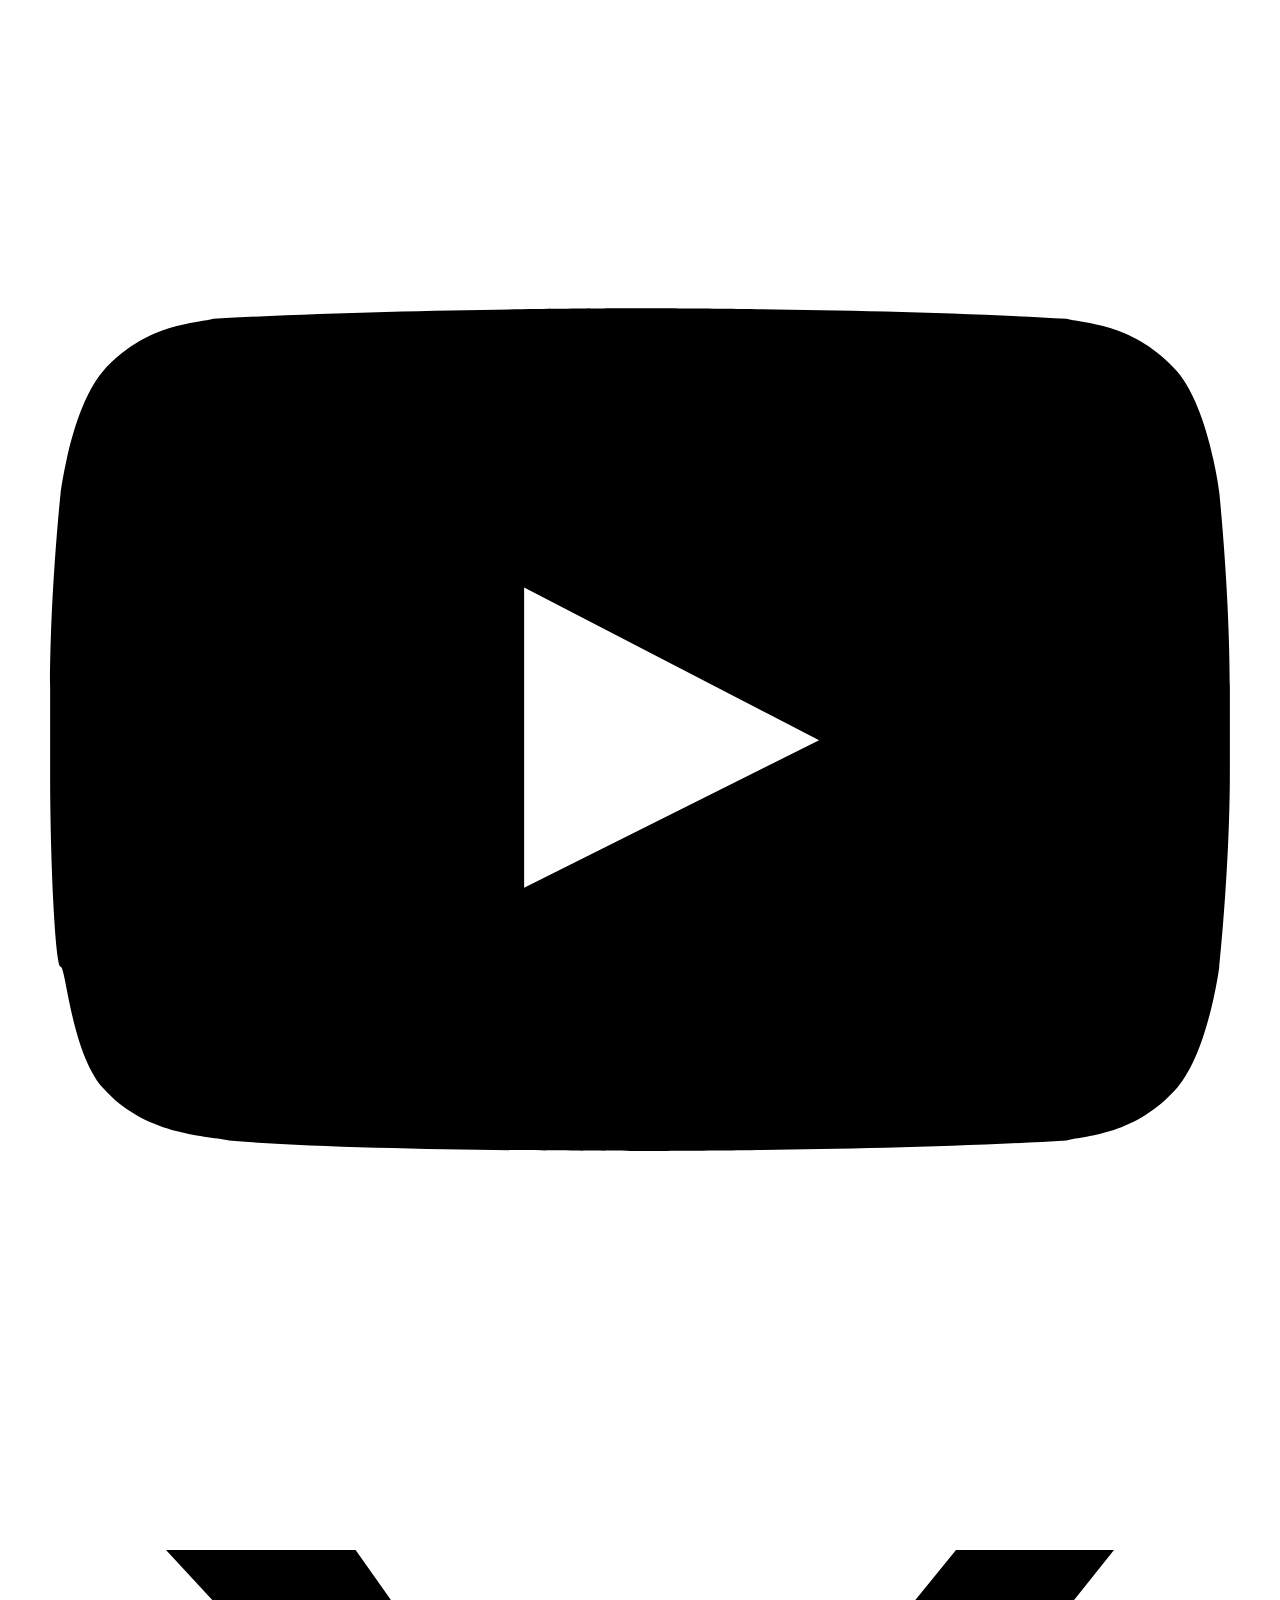
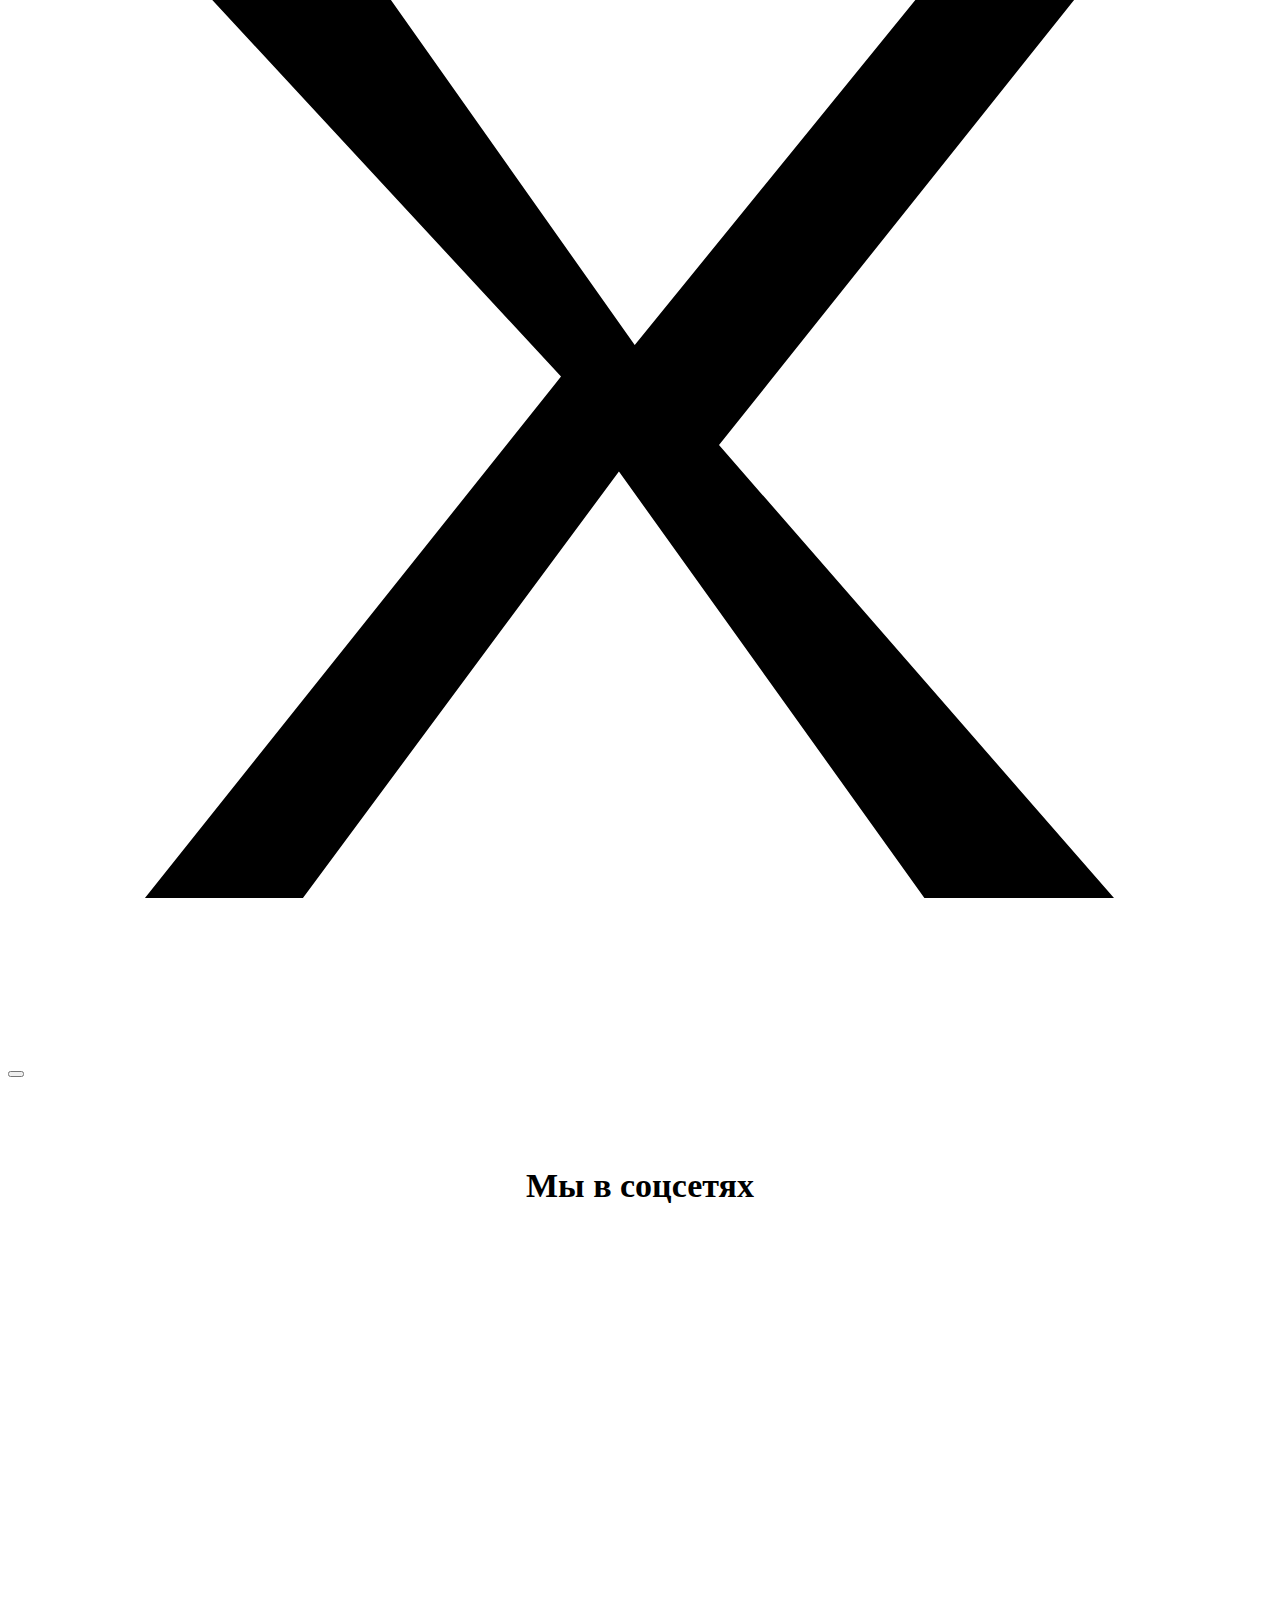
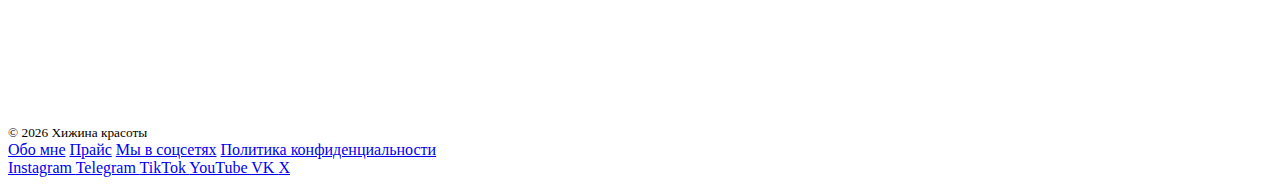
<file: social.html>
<!doctype html>
<html lang="ru">
<head>
<meta charset="utf-8" />
<meta name="viewport" content="width=device-width, initial-scale=1, viewport-fit=cover" />
<meta name="theme-color" content="#0b0b0f" />

<title>Мы в соцсетях — Хижина красоты</title>
<meta name="description" content="Социальные сети Хижины красоты: Telegram, Instagram, TikTok, YouTube, VK и X." />
<link rel="canonical" href="https://hizhina.com/social.html" />

<meta property="og:type" content="website" />
<meta property="og:title" content="Мы в соцсетях — Хижина красоты" />
<meta property="og:description" content="Все социальные сети Хижины красоты." />
<meta property="og:url" content="https://hizhina.com/social.html" />
<meta property="og:image" content="https://hizhina.com/og-hizhina.webp" />
<meta property="og:image:width" content="1200" />
<meta property="og:image:height" content="630" />

<meta name="twitter:card" content="summary_large_image" />
<meta name="twitter:title" content="Мы в соцсетях — Хижина красоты" />
<meta name="twitter:description" content="Все социальные сети Хижины красоты." />
<meta name="twitter:image" content="https://hizhina.com/og-hizhina.webp" />

<link rel="preload" as="image" href="logo_hizhina.webp" />
<link rel="preload" as="image" href="og-hizhina.webp" />
<link rel="stylesheet" href="styles.css" />

<style>
.hero{
  padding:60px 0 40px;
}

.social-page-card{
  background:rgba(255,255,255,.03);
  border:1px solid rgba(255,255,255,.10);
  border-radius:22px;
  padding:28px;
}

.social-page-header{
  max-width:760px;
  margin:0 auto 28px;
  text-align:center;
}

.social-page-header h1{
  margin:0 0 12px;
  font-size:34px;
}

.social-page-header p{
  margin:0 auto;
  color:rgba(255,255,255,.72);
  line-height:1.65;
}

.social-grid{
  display:grid;
  grid-template-columns:repeat(3, minmax(0, 1fr));
  gap:18px;
}

.social-card{
  display:flex;
  flex-direction:column;
  gap:6px;
  padding:22px;
  border-radius:18px;
  border:1px solid rgba(255,255,255,.12);
  background:rgba(255,255,255,.03);
  text-decoration:none;
  color:white;
  transition:transform .2s ease, border-color .2s ease, background .2s ease;
  min-height:110px;
  justify-content:center;
  text-align:center;
}

.social-card:hover{
  transform:translateY(-3px);
  border-color:rgba(214,178,106,.5);
  background:rgba(214,178,106,.06);
}

.social-card b{
  font-size:18px;
  font-weight:700;
}

.social-card span{
  font-size:14px;
  color:rgba(255,255,255,.6);
  line-height:1.45;
  word-break:break-word;
}

@media (max-width:900px){
  .social-grid{
    grid-template-columns:repeat(2, minmax(0, 1fr));
  }
}

@media (max-width:720px){
  .social-page-header h1{
    font-size:28px;
  }
}

@media (max-width:560px){
  .social-grid{
    grid-template-columns:1fr;
  }

  .social-page-card{
    padding:22px;
  }
}
</style>
</head>

<body>
  <div class="bg"></div>
  <div id="site-header"></div>

  <main class="hero">
    <div class="container">
      <div class="social-page-card">

        <div class="social-page-header">
          <h1>Мы в соцсетях</h1>
          <p>
            В социальных сетях «Хижины красоты» публикуется контент о волосах, окрашиваниях, работе студии и живых результатах.
            Здесь можно увидеть процессы, реальные преображения и атмосферу студии на разных площадках.
          </p>
        </div>

        <div class="social-grid">
          <a class="social-card" href="https://t.me/TheHizhina" target="_blank" rel="noopener noreferrer">
            <b>Telegram</b>
            <span>t.me/TheHizhina</span>
          </a>

          <a class="social-card" href="https://instagram.com/thehizhina" target="_blank" rel="noopener noreferrer">
            <b>Instagram</b>
            <span>instagram.com/thehizhina</span>
          </a>

          <a class="social-card" href="https://tiktok.com/@thehizhina" target="_blank" rel="noopener noreferrer">
            <b>TikTok</b>
            <span>tiktok.com/@thehizhina</span>
          </a>

          <a class="social-card" href="https://youtube.com/@thehizhina" target="_blank" rel="noopener noreferrer">
            <b>YouTube</b>
            <span>youtube.com/@thehizhina</span>
          </a>

          <a class="social-card" href="https://vk.com/thehizhina" target="_blank" rel="noopener noreferrer">
            <b>VK</b>
            <span>vk.com/thehizhina</span>
          </a>

          <a class="social-card" href="https://x.com/thehizhina" target="_blank" rel="noopener noreferrer">
            <b>X</b>
            <span>x.com/thehizhina</span>
          </a>
        </div>

      </div>
    </div>
  </main>

  <script type="application/ld+json">
{
 "@context": "https://schema.org",
 "@type": "BreadcrumbList",
 "itemListElement": [
  {
   "@type": "ListItem",
   "position": 1,
   "name": "Главная",
   "item": "https://hizhina.com/"
  },
  {
   "@type": "ListItem",
   "position": 2,
   "name": "Соцсети",
   "item": "https://hizhina.com/social.html"
  }
 ]
}
</script>

  <div id="site-footer"></div>
  <script src="script.js"></script>
</body>
</html>
</file>
<file: styles.css>
@@ -114,3 +114,85 @@ body {
@media (prefers-reduced-motion: reduce) {
  .bg::after { animation: none; }
}

/* ===== Global background (works on ALL pages) ===== */
html, body { height: 100%; }

body{
  margin:0;
  overflow-x:hidden;
  background:#07080b;
  color:#e9e9ea;
}

.bg{
  position:fixed;
  inset:0;
  z-index:-1;
  pointer-events:none;
  overflow:hidden;
  background:
    radial-gradient(1200px 900px at 20% 18%, rgba(255, 187, 74, 0.10), transparent 55%),
    radial-gradient(1000px 800px at 78% 25%, rgba(80, 140, 255, 0.08), transparent 58%),
    radial-gradient(900px 700px at 45% 70%, rgba(110, 180, 140, 0.06), transparent 60%),
    linear-gradient(180deg, #06070a 0%, #07080b 55%, #05060a 100%);
}

.bg::before{
  content:"";
  position:absolute;
  inset:-12%;
  background:
    radial-gradient(900px 700px at 18% 42%, rgba(80, 110, 70, 0.10), transparent 60%),
    radial-gradient(800px 600px at 40% 62%, rgba(55, 85, 65, 0.10), transparent 62%),
    radial-gradient(900px 700px at 72% 58%, rgba(40, 75, 60, 0.10), transparent 65%),
    radial-gradient(700px 520px at 55% 40%, rgba(20, 30, 25, 0.55), transparent 70%),
    radial-gradient(1200px 900px at 50% 45%, rgba(255, 255, 255, 0.035), transparent 62%);
  filter: blur(18px) saturate(110%);
  opacity:1;
  transform: translateZ(0);
}

.bg::after{
  content:"";
  position:absolute;
  inset:-10%;
  background:
    radial-gradient(circle at 18% 22%, rgba(255, 210, 120, 0.28) 0 1px, transparent 2px),
    radial-gradient(circle at 32% 68%, rgba(255, 200, 120, 0.18) 0 1px, transparent 2px),
    radial-gradient(circle at 64% 40%, rgba(255, 215, 140, 0.22) 0 1px, transparent 2px),
    radial-gradient(circle at 78% 72%, rgba(255, 200, 110, 0.16) 0 1px, transparent 2px),
    radial-gradient(circle at 88% 28%, rgba(255, 225, 150, 0.20) 0 1px, transparent 2px);
  opacity:0.35;
  filter: blur(0.3px);
  animation: bgSparkle 18s ease-in-out infinite;
  transform: translateZ(0);
}

@keyframes bgSparkle{
  0%{ transform: translate3d(0,0,0); opacity:0.28; }
  50%{ transform: translate3d(-1.2%,0.8%,0); opacity:0.40; }
  100%{ transform: translate3d(0,0,0); opacity:0.30; }
}

.bg__grain{
  position:absolute;
  inset:0;
  opacity:0.10;
  mix-blend-mode:overlay;
  background-image:url("data:image/svg+xml,%3Csvg xmlns='http://www.w3.org/2000/svg' width='160' height='160'%3E%3Cfilter id='n'%3E%3CfeTurbulence type='fractalNoise' baseFrequency='.8' numOctaves='3' stitchTiles='stitch'/%3E%3C/filter%3E%3Crect width='160' height='160' filter='url(%23n)' opacity='.55'/%3E%3C/svg%3E");
  background-size:220px 220px;
}

.bg__vignette{
  position:absolute;
  inset:0;
  background:
    radial-gradient(120% 100% at 50% 40%, transparent 45%, rgba(0,0,0,0.72) 100%),
    radial-gradient(140% 120% at 50% 110%, rgba(0,0,0,0.55) 0%, transparent 55%);
  opacity:1;
}

@media (prefers-reduced-motion: reduce){
  .bg::after{ animation:none; }
}

/* MOBILE: hut + button fit in one screen */
@media (max-width: 720px){
/* iPhone Chrome/Safari: корректная высота видимой области */
.hero{
  min-height: calc(100vh - 94px);
  padding-bottom: 18px; /* небольшой запас снизу */
}

/* если браузер поддерживает dvh — используем его */
@supports (height: 100dvh){
  .hero{
    min-height: calc(100dvh - 94px);
  }
}

/* safe-area на айфонах (чтобы точно не перекрывалось) */
@supports (padding: env(safe-area-inset-bottom)){
  .hero{
    padding-bottom: calc(env(safe-area-inset-bottom) + 14px);
  }
}
  /* уменьшаем хижину на мобиле */
  .hut{
    height: min(46svh, 360px);  /* ← ГЛАВНАЯ РУЧКА */
  }

  /* чуть поднимаем блок с кнопкой (вместе с меню) */
  .cta{
    transform: translateY(-10px); /* ← ВТОРАЯ РУЧКА */
  }
}

  @media (max-width: 720px){
  .hero.hero{
  min-height:auto;
    
  .hut{
    height: 42vh;      /* ← ГЛАВНАЯ РУЧКА (уменьшай/увеличивай) */
    max-height: 340px; /* ← ПОТОЛОК */
  }

  .cta{
    transform: translateY(-16px); /* ← поднимает кнопку */
  }

  .btn{
    padding: 12px 22px; /* чуть ниже кнопка по высоте, чтобы влезало */
    min-width: 240px;
  }
}


.hero { outline: 5px solid red !important; }


  /* iPhone (Safari/Chrome): чтобы нижняя панель браузера не перекрывала кнопку */
@supports (-webkit-touch-callout: none) {
  .cta{
    padding-bottom: calc(env(safe-area-inset-bottom) + 20px);
  }
}


  /* ===== MOBILE FIX: поднять кнопку "Записаться" выше нижней панели браузера ===== */
@media (max-width: 720px){
  .hero{ padding-bottom: 40px !important; } /* чтобы меню не резалось снизу */

  .hero .cta{
    position: relative !important;
    top: -22px !important;   /* РЕГУЛЯТОР: -30 выше, -10 ниже */
    z-index: 50 !important;
  }
}
</file>
